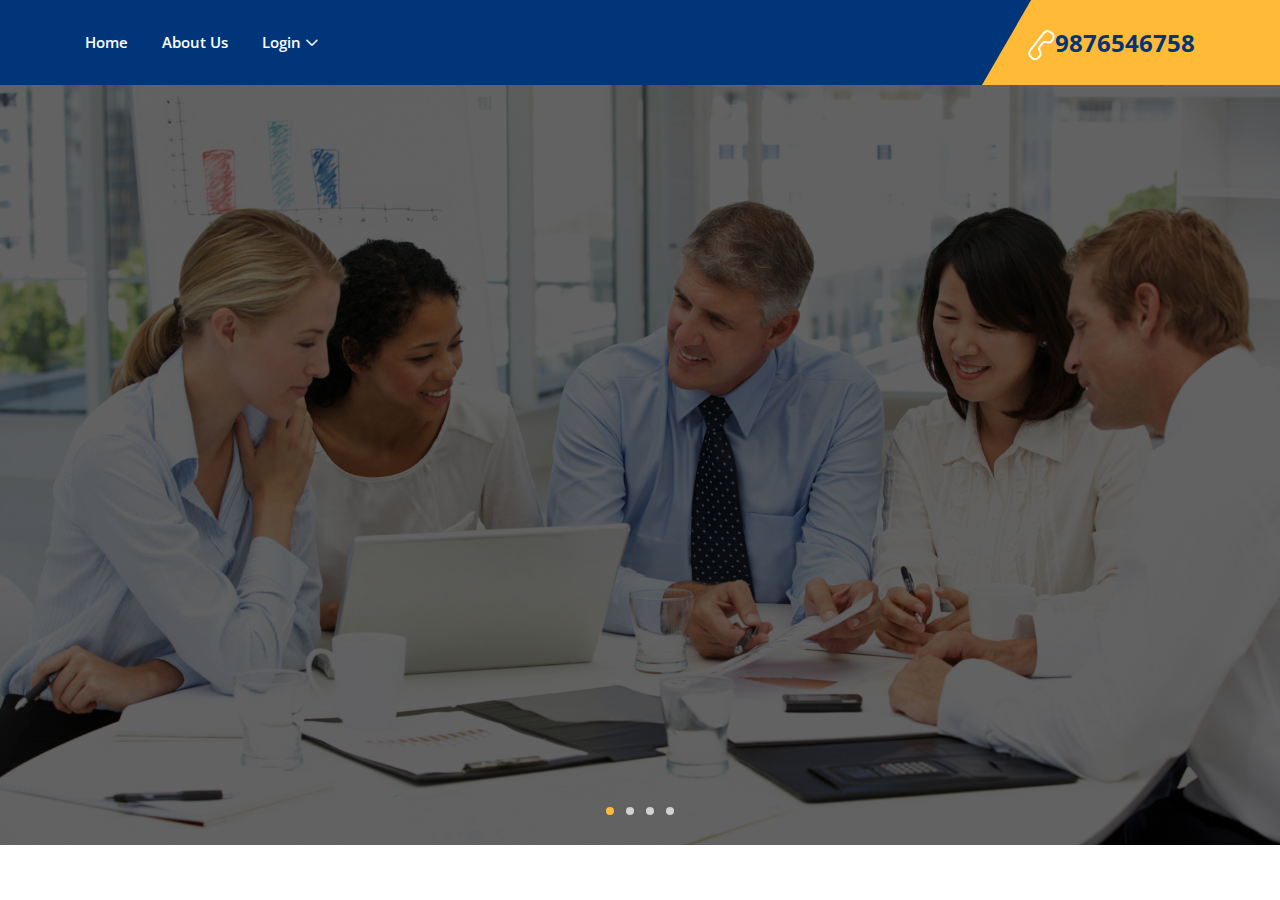
<file: index.html>
<!DOCTYPE html>
<html lang="en">

<head>
    <meta charset="UTF-8">
    <meta name="description" content="">
    <meta http-equiv="X-UA-Compatible" content="IE=edge">
    <meta name="viewport" content="width=device-width, initial-scale=1, shrink-to-fit=no">
    <!-- The above 4 meta tags *must* come first in the head; any other head content must come *after* these tags -->

    <!-- Title -->
    <title>About Our Committee </title>

    <!-- Favicon -->
    <link rel="icon" href="img/core-img/favicon.ico">

    <!-- Stylesheet -->
    <link rel="stylesheet" href="style.css">

</head>

<body>
    <!-- Preloader -->
    

    <!-- ##### Header Area Start ##### -->
    <header class="header-area">
        <!-- Top Header Area -->
        

        <!-- Navbar Area -->
        <div class="credit-main-menu" id="sticker">
            <div class="classy-nav-container breakpoint-off">
                <div class="container">
                    <!-- Menu -->
                    <nav class="classy-navbar justify-content-between" id="creditNav">

                        <!-- Navbar Toggler -->
                        <div class="classy-navbar-toggler">
                            <span class="navbarToggler"><span></span><span></span><span></span></span>
                        </div>

                        <!-- Menu -->
                        <div class="classy-menu">

                            <!-- Close Button -->
                            <div class="classycloseIcon">
                                <div class="cross-wrap"><span class="top"></span><span class="bottom"></span></div>
                            </div>

                            <!-- Nav Start -->
                            <div class="classynav">
                                <ul>
                                    <li><a href="index.html">Home</a></li>
                                    <li><a href="about.html">About Us</a></li>
                                    <li><a href="#">Login</a>
                                        <ul class="dropdown">
                                            <li><a href="login.php">Admin Login</a></li>
                                            <li><a href="committee.php">Committee Login</a></li>
                                            <li><a href="loginCollege.php">College Login</a></li>
                                            <li><a href="public.php">Public Login</a></li>
                                            
                                            <li><a href="student.php">Student Login</a></li>
                                           
                                        </ul>
                                    </li>
                                    
                                
                                </ul>
                            </div>
                            <!-- Nav End -->
                        </div>

                        <!-- Contact -->
                            <div class="contact">
                            <a href="#"><img src="img/core-img/call2.png" alt="">9876546758</a>
                        </div>
                    </nav>
                </div>
            </div>
        </div>
    </header>
    <!-- ##### Header Area End ##### -->

    <!-- ##### Hero Area Start ##### -->
    <div class="hero-area">
        <div class="hero-slideshow owl-carousel">

            <!-- Single Slide -->
            <div class="single-slide bg-img">
                <!-- Background Image-->
         <div class="slide-bg-img bg-img bg-overlay" style="background-image: url(Committee1.jpg);"></div>
                <!-- Welcome Text -->
                <div class="container h-100">
                    <div class="row h-100 align-items-center justify-content-center">
                        <div class="col-12 col-lg-9">
                            <div class="welcome-text text-center">
                                <h6 data-animation="fadeInUp" data-delay="100ms"></h6>
                                <h2 data-animation="fadeInUp" data-delay="300ms"> <span></span> </h2>
                                <p data-animation="fadeInUp" data-delay="500ms"> </p>
                                <a href="#" data-animation="fadeInpUp" data-delay="700ms"></a>
                            </div>
                        </div>
                    </div>
                </div>
                <!-- Slide Duration Indicator -->
                <div class="slide-du-indicator"></div>
            </div>

            <!-- Single Slide -->
            <div class="single-slide bg-img">
                <!-- Background Image-->
                <div class="slide-bg-img bg-img bg-overlay" style="background-image: url(Committee2.jpg);"></div>
                <!-- Welcome Text -->
                
                <!-- Slide Duration Indicator -->
                <div class="slide-du-indicator"></div>
            </div>

            <!-- Single Slide -->
            <div class="single-slide bg-img">
                <!-- Background Image-->
                <div class="slide-bg-img bg-img bg-overlay" style="background-image: url(Committee2.jpg);"></div>
                <!-- Welcome Text -->
                <div class="container h-100">
                    <div class="row h-100 align-items-center justify-content-center">
                        <div class="col-12 col-lg-9">
                            <div class="welcome-text text-center">
                                <h6 data-animation="fadeInUp" data-delay="100ms"></h6>
                                <h2 data-animation="fadeInUp" data-delay="300ms"><span></span> </h2>
                                <p data-animation="fadeInUp" data-delay="500ms"> </p>
                                <a href="#" data-animation="fadeInUp" data-delay="700ms">Discover</a>
                            </div>
                        </div>
                    </div>
                </div>
                <!-- Slide Duration Indicator -->
                <div class="slide-du-indicator"></div>
            </div>

            <!-- Single Slide -->
            <div class="single-slide bg-img">
                <!-- Background Image-->
                <div class="slide-bg-img bg-img bg-overlay" style="background-image: url(img/bg-img/5.jpg);"></div>
                <!-- Welcome Text -->
                <div class="container h-100">
                    <div class="row h-100 align-items-center justify-content-center">
                        <div class="col-12 col-lg-9">
                            <div class="welcome-text text-center">
                                <h6 data-animation="fadeInDown" data-delay="100ms"></h6>
                                <h2 data-animation="fadeInDown" data-delay="300ms"><span></span> </h2>
                                <p data-animation="fadeInDown" data-delay="500ms"></p>
                                <a href="#" data-animation="fadeInDown" data-delay="700ms"></a>
                            </div>
                        </div>
                    </div>
                </div>
                <!-- Slide Duration Indicator -->
                <div class="slide-du-indicator"></div>
            </div>

        </div>
    </div>
    <!-- ##### Hero Area End ##### -->

    <!-- ##### Features Area Start ###### -->
    
    <!-- ##### Features Area End ###### -->

    <!-- ##### Call To Action Start ###### -->
    
   
    
       

    <!-- ##### All Javascript Script ##### -->
    <!-- jQuery-2.2.4 js -->
    <script src="js/jquery/jquery-2.2.4.min.js"></script>
    <!-- Popper js -->
    <script src="js/bootstrap/popper.min.js"></script>
    <!-- Bootstrap js -->
    <script src="js/bootstrap/bootstrap.min.js"></script>
    <!-- All Plugins js -->
    <script src="js/plugins/plugins.js"></script>
    <!-- Active js -->
    <script src="js/active.js"></script>
</body>

</html>
</file>
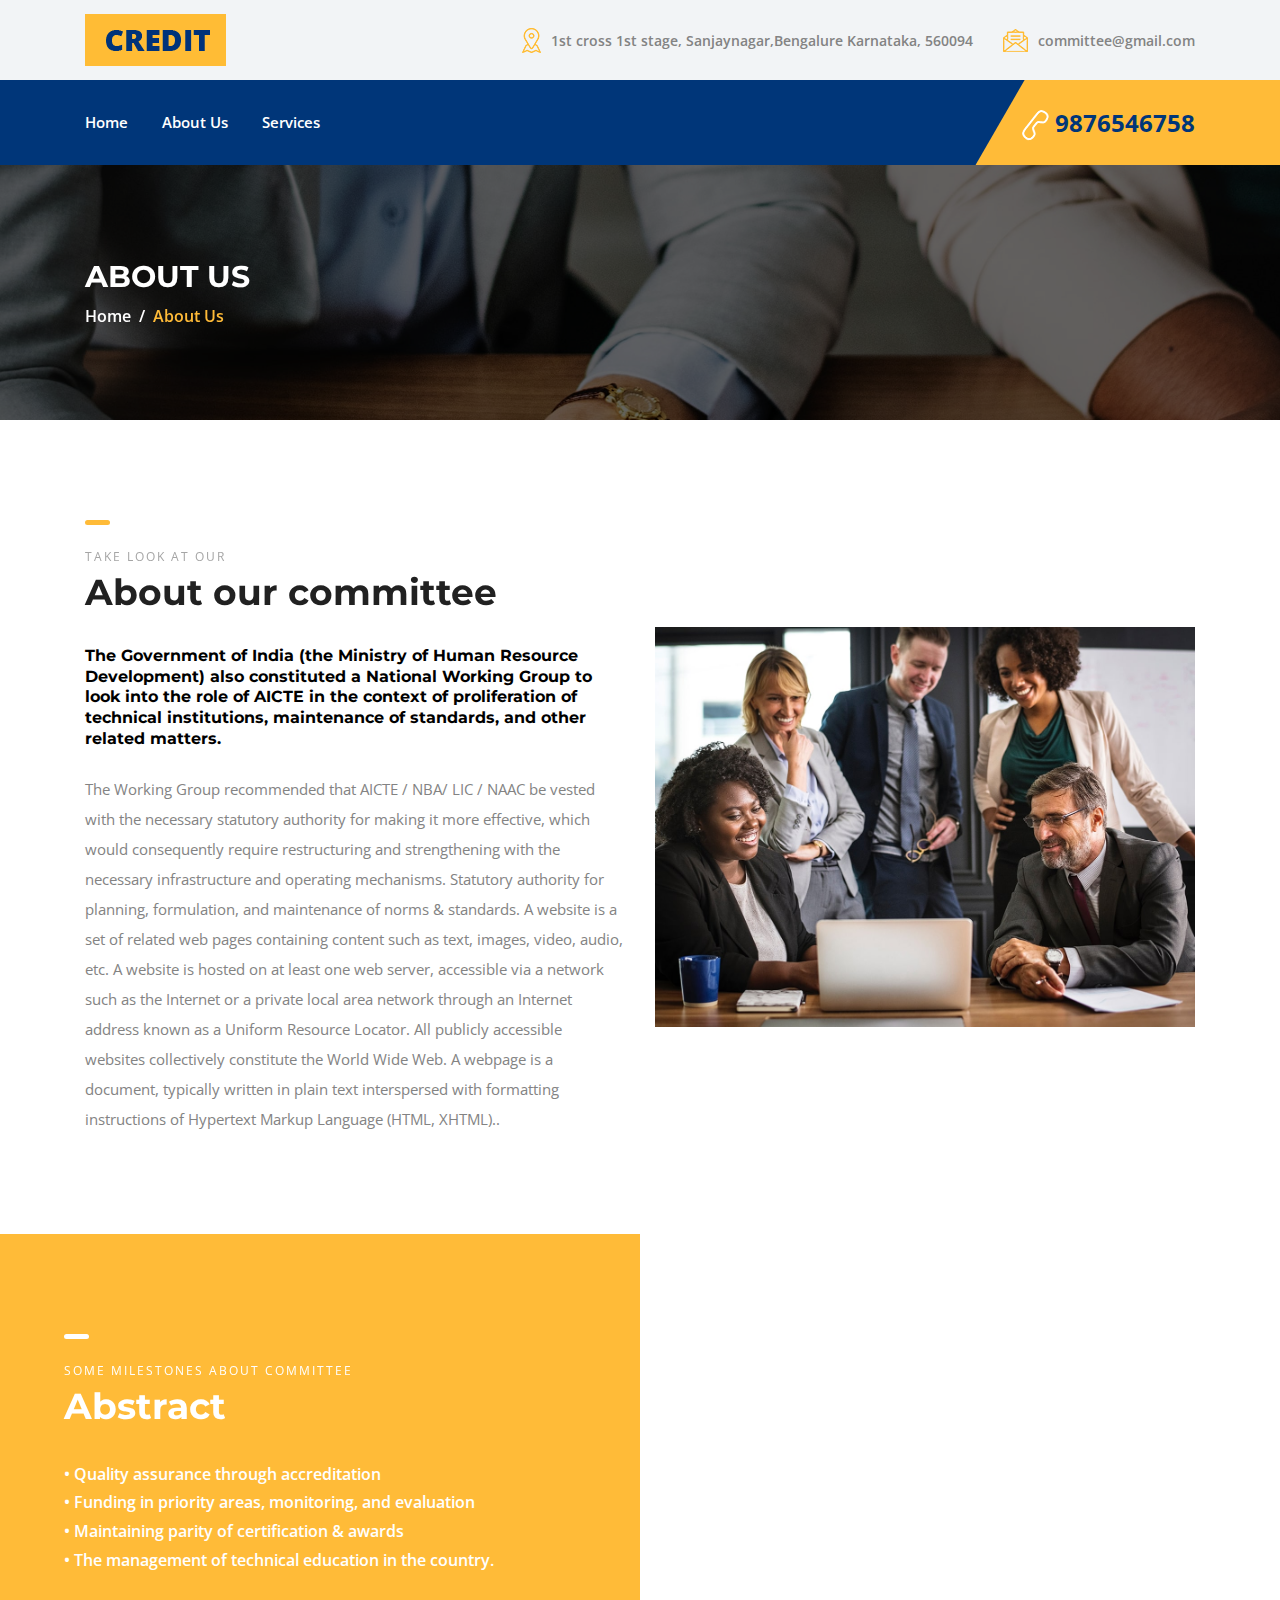
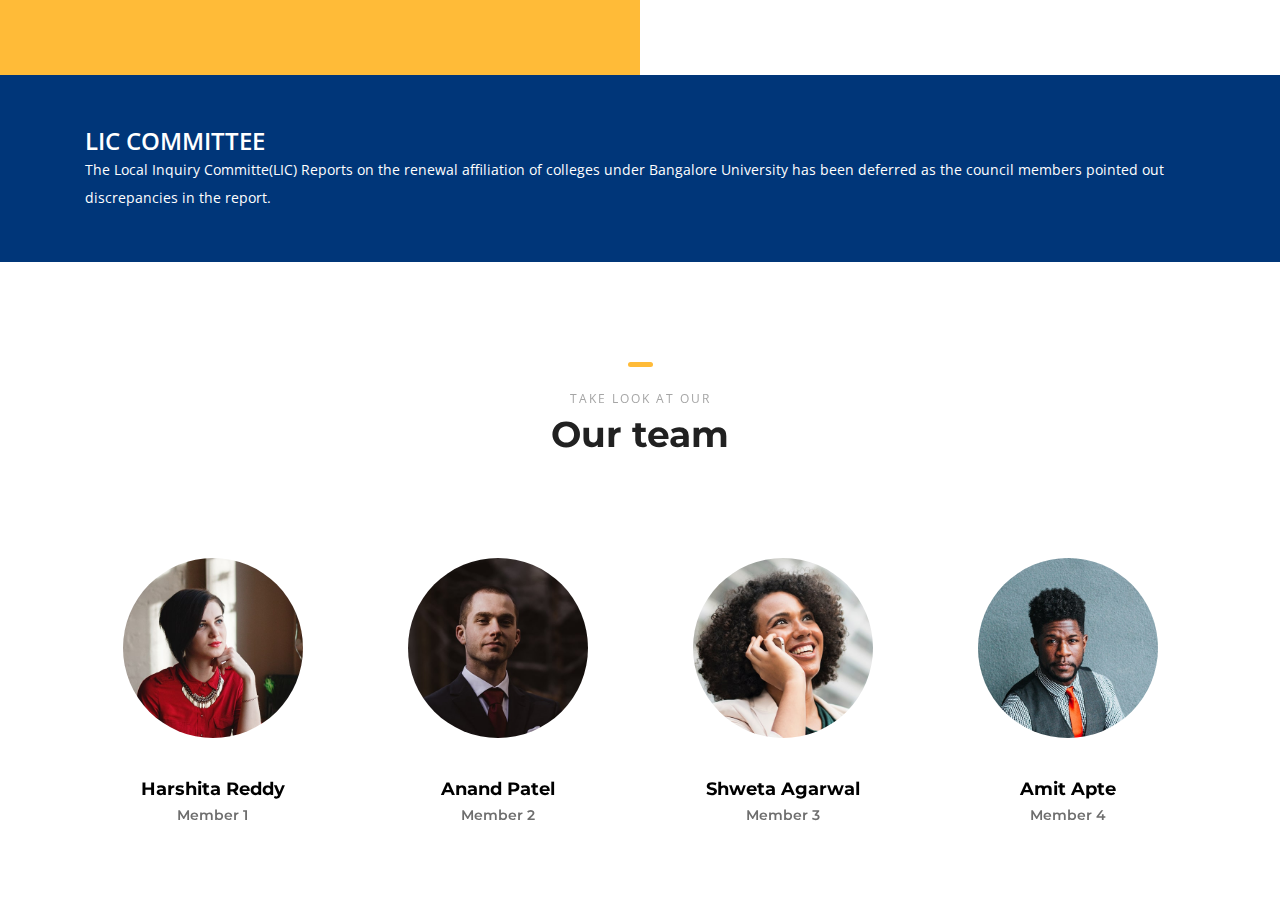
<file: about.html>
<!DOCTYPE html>
<html lang="en">

<head>
    <meta charset="UTF-8">
    <meta name="description" content="">
    <meta http-equiv="X-UA-Compatible" content="IE=edge">
    <meta name="viewport" content="width=device-width, initial-scale=1, shrink-to-fit=no">
    <!-- The above 4 meta tags *must* come first in the head; any other head content must come *after* these tags -->

    <!-- Title -->
    <title>About our committee </title>

    <!-- Favicon -->
    <link rel="icon" href="img/core-img/favicon.ico">

    <!-- Stylesheet -->
    <link rel="stylesheet" href="style.css">

</head>

<body>
    <!-- Preloader -->
    <div class="preloader d-flex align-items-center justify-content-center">
        <div class="lds-ellipsis">
            <div></div>
            <div></div>
            <div></div>
            <div></div>
        </div>
    </div>

    <!-- ##### Header Area Start ##### -->
    <header class="header-area">
        <!-- Top Header Area -->
        <div class="top-header-area">
            <div class="container h-100">
                <div class="row h-100 align-items-center">
                    <div class="col-12 d-flex justify-content-between">
                        <!-- Logo Area -->
                        <div class="logo">
                            <a href="index.html"><img src="img/core-img/logo.png" alt=""></a>
                        </div>

                        <!-- Top Contact Info -->
                        <div class="top-contact-info d-flex align-items-center">
                            <a href="#" data-toggle="tooltip" data-placement="bottom" title="1st cross 1st stage, Sanjaynagar,Bengalure Karnataka, 560094"><img src="img/core-img/placeholder.png" alt=""> <span> 1st cross 1st stage, Sanjaynagar,Bengalure Karnataka, 560094 </span></a>
                            <a href="#" data-toggle="tooltip" data-placement="bottom" title="committee@gmail.com"><img src="img/core-img/message.png" alt=""> <span>committee@gmail.com</span></a>
                        </div>
                    </div>
                </div>
            </div>
        </div>

        <!-- Navbar Area -->
        <div class="credit-main-menu" id="sticker">
            <div class="classy-nav-container breakpoint-off">
                <div class="container">
                    <!-- Menu -->
                    <nav class="classy-navbar justify-content-between" id="creditNav">

                        <!-- Navbar Toggler -->
                        <div class="classy-navbar-toggler">
                            <span class="navbarToggler"><span></span><span></span><span></span></span>
                        </div>

                        <!-- Menu -->
                        <div class="classy-menu">

                            <!-- Close Button -->
                            <div class="classycloseIcon">
                                <div class="cross-wrap"><span class="top"></span><span class="bottom"></span></div>
                            </div>

                            <!-- Nav Start -->
                            <div class="classynav">
                                <ul>
                                    <li><a href="index.html">Home</a></li>
                                    <li><a href="about.html">About Us</a></li>
                                    <li><a href="services.html">Services</a></li> 
                                </ul>
                            </div>
                            <!-- Nav End -->
                        </div>

                        <!-- Contact -->
                        <div class="contact">
                            <a href="#"><img src="img/core-img/call2.png" alt=""> 9876546758</a>
                        </div>
                    </nav>
                </div>
            </div>
        </div>
    </header>
    <!-- ##### Header Area End ##### -->

    <!-- ##### Breadcrumb Area Start ##### -->
    <section class="breadcrumb-area bg-img bg-overlay jarallax" style="background-image: url(img/bg-img/13.jpg);">
        <div class="container h-100">
            <div class="row h-100 align-items-center">
                <div class="col-12">
                    <div class="breadcrumb-content">
                        <h2>About us</h2>
                        <nav aria-label="breadcrumb">
                            <ol class="breadcrumb">
                                <li class="breadcrumb-item"><a href="#">Home</a></li>
                                <li class="breadcrumb-item active" aria-current="page">About Us</li>
                            </ol>
                        </nav>
                    </div>
                </div>
            </div>
        </div>
    </section>
    <!-- ##### Breadcrumb Area End ##### -->

    <!-- ##### About Area Start ###### -->
    <section class="about-area section-padding-100-0">
        <div class="container">
            <div class="row align-items-center">
                <div class="col-12 col-md-6">
                    <div class="about-content mb-100">
                        <!-- Section Heading -->
                        <div class="section-heading">
                            <div class="line"></div>
                            <p>Take look at our</p>
                            <h2>About our committee</h2>
                        </div>
                        <h6 class="mb-4">The Government of India (the Ministry of Human Resource Development) also constituted a National Working Group to look into the role of AICTE in the context of proliferation of technical institutions, maintenance of standards, and other related matters. </h6>
                        
                        <p class="mb-0">The Working Group recommended that AICTE / NBA/ LIC / NAAC be vested with the necessary statutory authority for making it more effective, which would consequently require restructuring and strengthening with the necessary infrastructure and operating mechanisms. Statutory authority for planning, formulation, and maintenance of norms & standards.  A website is a set of related web pages containing content such as text, images, video, audio, etc. A website is hosted on at least one web server, accessible via a network such as the Internet or a private local area network through an Internet address known as a Uniform Resource Locator. All publicly accessible websites collectively constitute the World Wide Web. A webpage is a document, typically written in plain text interspersed with formatting instructions of Hypertext Markup Language (HTML, XHTML)..</p>
                        
                    </div>
                </div>
                <div class="col-12 col-md-6">
                    <div class="about-thumbnail mb-100">
                        <img src="img/bg-img/14.jpg" alt="">
                    </div>
                </div>
            </div>
        </div>
    </section>
    <!-- ##### About Area End ###### -->

    <!-- ##### Call To Action Start ###### -->
    <section class="cta-area d-flex flex-wrap">
        <!-- Cta Content -->
        <div class="cta-content">
            <!-- Section Heading -->
            <div class="section-heading white">
                <div class="line"></div>
                <p>Some Milestones About Committee</p>
                <h2>Abstract </h2>
            </div>
            <h6 class="mb-0">• Quality assurance through accreditation<br/> 
            • Funding in priority areas, monitoring, and evaluation <br/>
            • Maintaining parity of certification & awards <br/>
            • The management of technical education in the country.
</h6>

        <!-- Cta
            
             Thumbnail -->
        <div class="cta-thumbnail bg-img jarallax" style="background-image: url(img/bg-img/19.jpg);"></div>
    </section>
    <!-- ##### Call To Action End ###### -->

    <!-- ##### Call To Action Start ###### -->
    <section class="cta-2-area">
        <div class="container">
            <div class="row">
                <div class="col-12">
                    <!-- Cta Content -->
                    <div class="cta-content d-flex flex-wrap align-items-center justify-content-between">
                        <div class="cta-text">
                            <h4>LIC COMMITTEE</h4>
                            <p>The Local Inquiry Committe(LIC) Reports on the renewal affiliation of colleges under Bangalore University has been deferred as the council members pointed out discrepancies in the report.  </p>
                        </div>
                        
                    </div>
                </div>
            </div>
        </div>
    </section>
    <!-- ##### Call To Action End ###### -->

    <!-- ##### Team Member Area Start ##### -->
    <section class="team-area section-padding-100-0">
        <div class="container">
            <div class="row">
                <div class="col-12">
                    <!-- Section Heading -->
                    <div class="section-heading text-center mb-100">
                        <div class="line"></div>
                        <p>Take look at our</p>
                        <h2>Our team</h2>
                    </div>
                </div>
            </div>

            <div class="row">

                <!-- Single Team Member Area -->
                <div class="col-12 col-sm-6 col-lg-3">
                    <div class="single-team-member-area mb-100">
                        <div class="team-thumb">
                            <img src="img/bg-img/15.jpg" alt="">
                            <!-- View More -->
                            <div class="view-more">
                                
                            </div>
                        </div>
                        <div class="team-info">
                            <h5>Harshita Reddy</h5>
                            <h6>Member 1</h6>
                        </div>
                    </div>
                </div>

                <!-- Single Team Member Area -->
                <div class="col-12 col-sm-6 col-lg-3">
                    <div class="single-team-member-area mb-100">
                        <div class="team-thumb">
                            <img src="img/bg-img/16.jpg" alt="">
                            <!-- View More -->
                            <div class="view-more">
                                
                            </div>
                        </div>
                        <div class="team-info">
                            <h5>Anand Patel</h5>
                            <h6>Member 2</h6>
                        </div>
                    </div>
                </div>

                <!-- Single Team Member Area -->
                <div class="col-12 col-sm-6 col-lg-3">
                    <div class="single-team-member-area mb-100">
                        <div class="team-thumb">
                            <img src="img/bg-img/17.jpg" alt="">
                            <!-- View More -->
                            <div class="view-more">
                               
                            </div>
                        </div>
                        <div class="team-info">
                            <h5>Shweta Agarwal</h5>
                            <h6>Member 3</h6>
                        </div>
                    </div>
                </div>

                <!-- Single Team Member Area -->
                <div class="col-12 col-sm-6 col-lg-3">
                    <div class="single-team-member-area mb-100">
                        <div class="team-thumb">
                            <img src="img/bg-img/18.jpg" alt="">
                            <!-- View More -->
                            <div class="view-more">
                                
                            </div>
                        </div>
                        <div class="team-info">
                            <h5>Amit Apte</h5>
                            <h6>Member 4</h6>
                        </div>
                    </div>
                </div>

            </div>
        </div>
    </section>
    <!-- ##### Team Member Area End ##### -->

   

    <!-- ##### All Javascript Script ##### -->
    <!-- jQuery-2.2.4 js -->
    <script src="js/jquery/jquery-2.2.4.min.js"></script>
    <!-- Popper js -->
    <script src="js/bootstrap/popper.min.js"></script>
    <!-- Bootstrap js -->
    <script src="js/bootstrap/bootstrap.min.js"></script>
    <!-- All Plugins js -->
    <script src="js/plugins/plugins.js"></script>
    <!-- Active js -->
    <script src="js/active.js"></script>
</body>

</html>
</file>
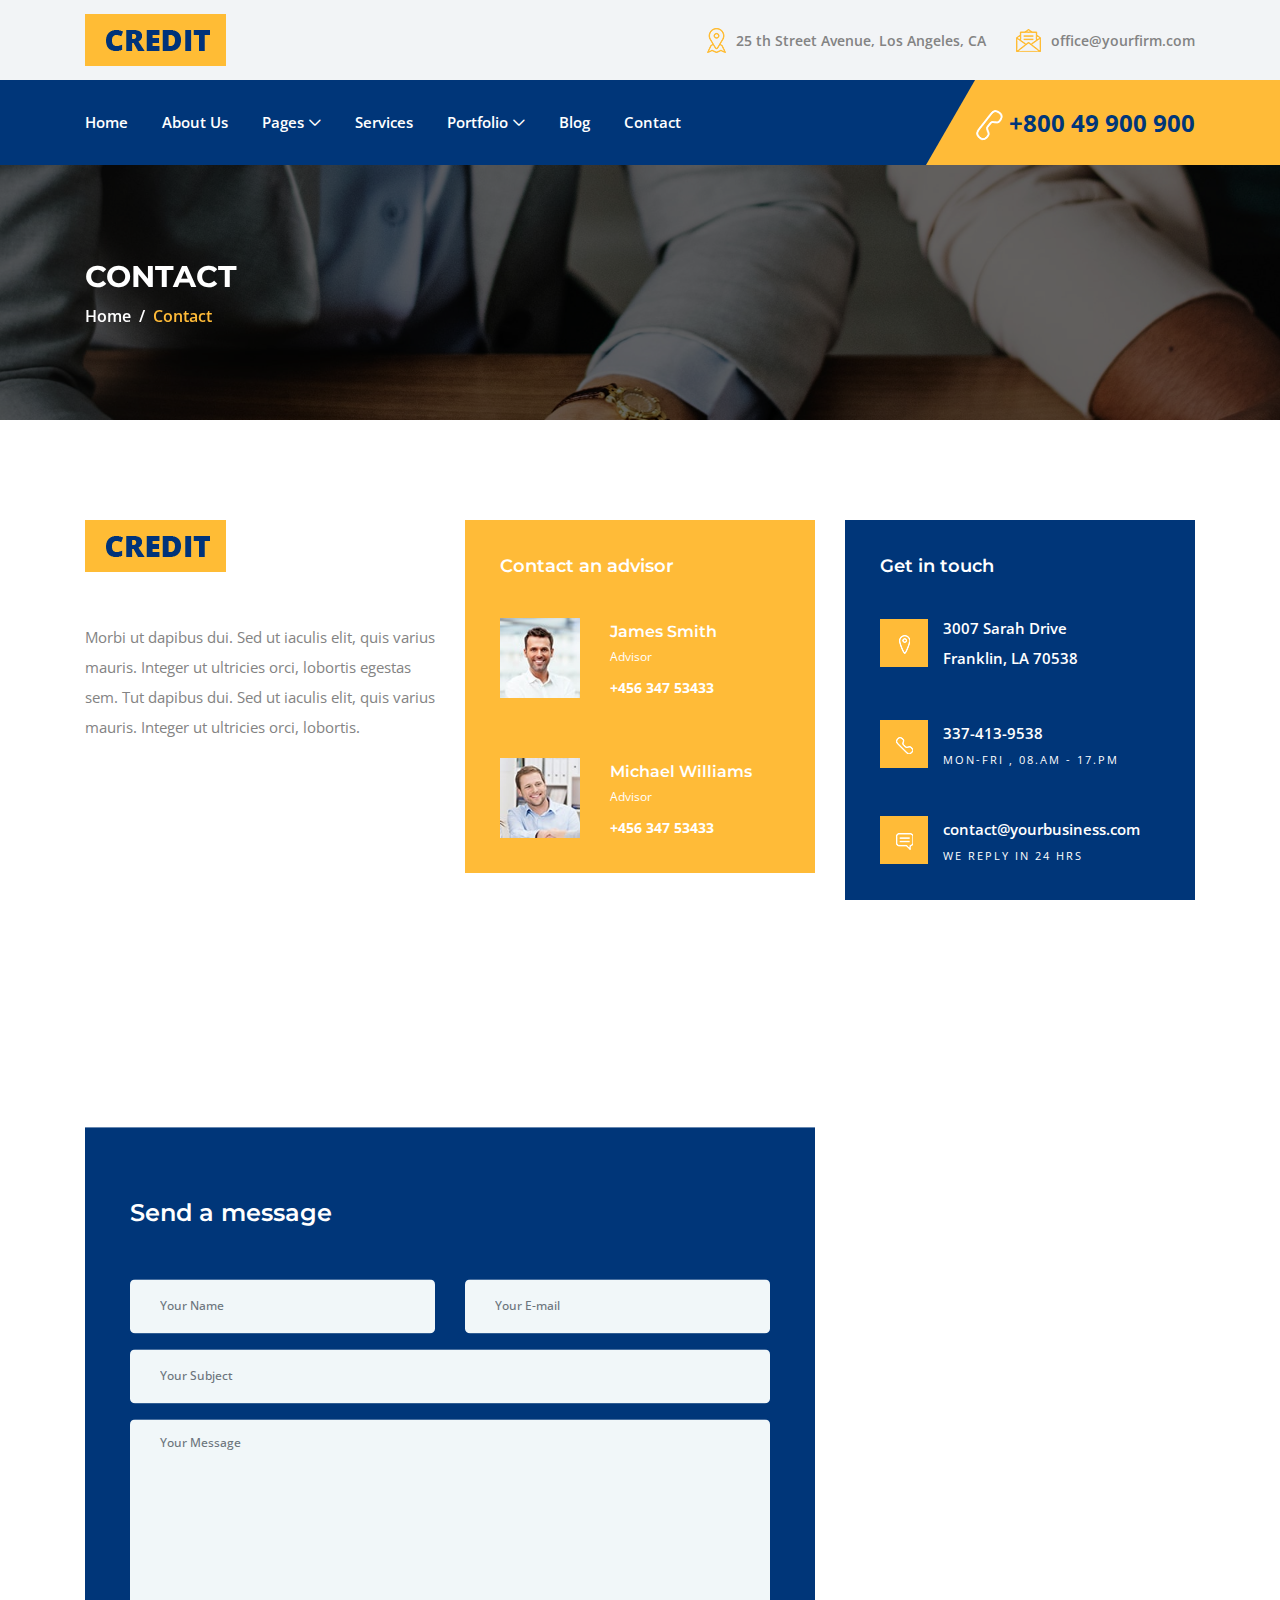
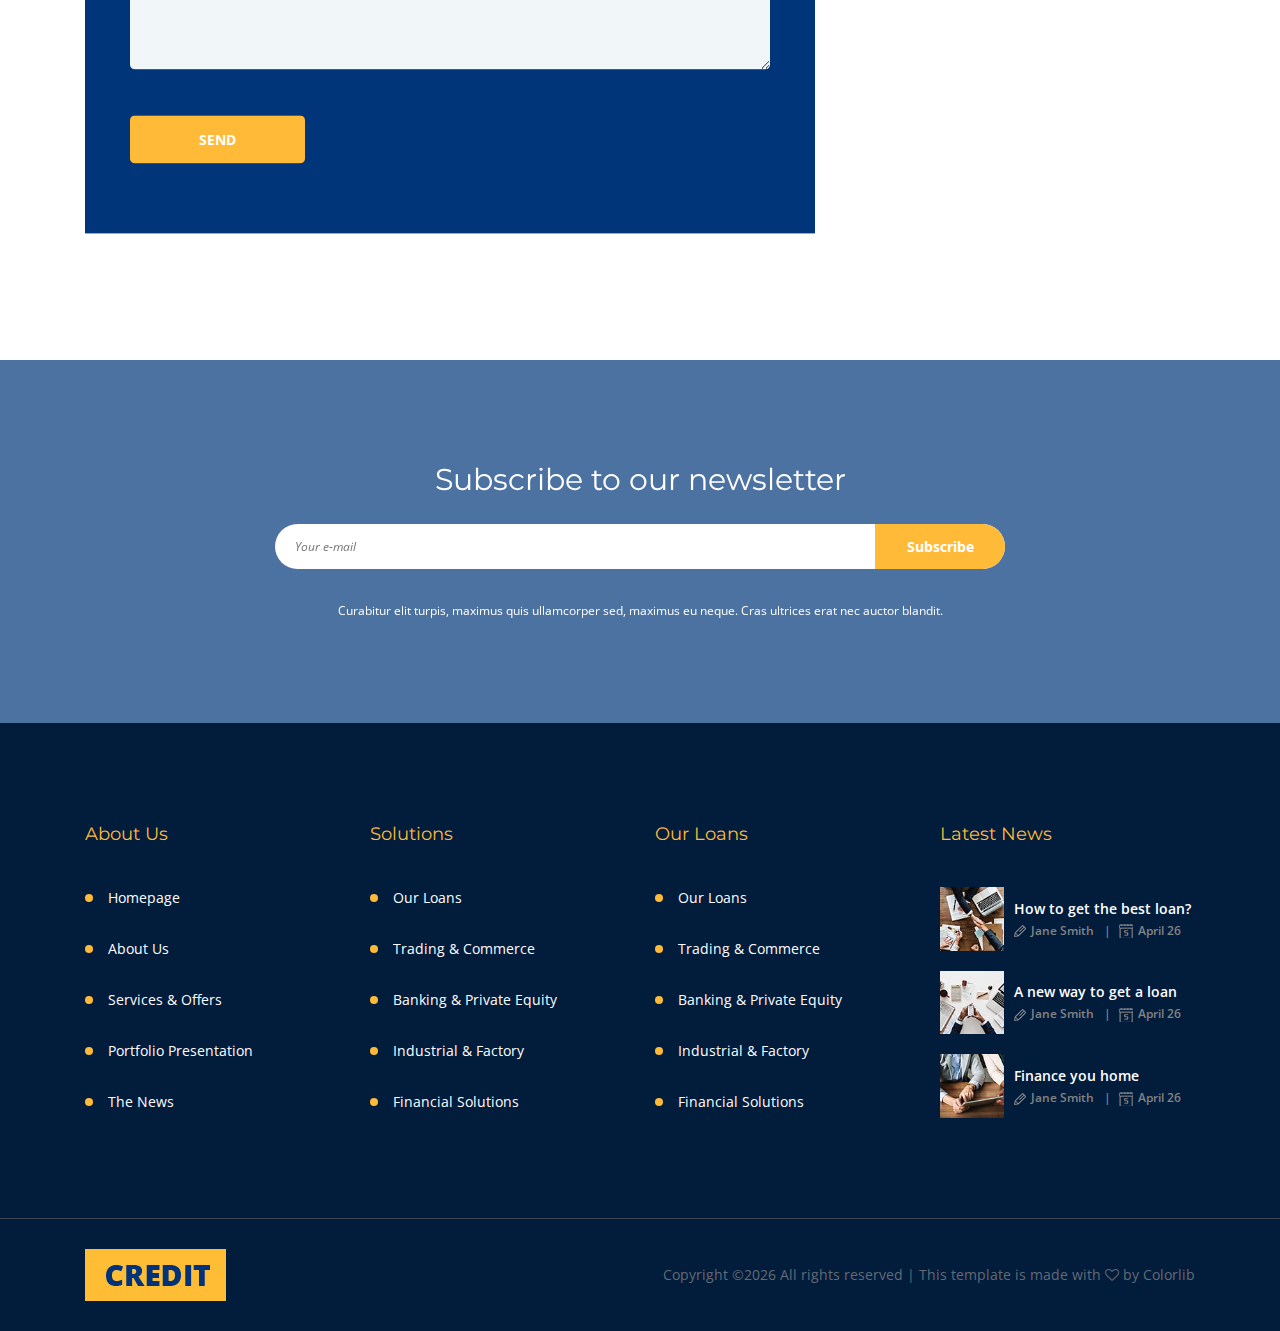
<file: contact.html>
<!DOCTYPE html>
<html lang="en">

<head>
    <meta charset="UTF-8">
    <meta name="description" content="">
    <meta http-equiv="X-UA-Compatible" content="IE=edge">
    <meta name="viewport" content="width=device-width, initial-scale=1, shrink-to-fit=no">
    <!-- The above 4 meta tags *must* come first in the head; any other head content must come *after* these tags -->

    <!-- Title -->
    <title>Credit - Loan &amp; Credit Company HTML Template</title>

    <!-- Favicon -->
    <link rel="icon" href="img/core-img/favicon.ico">

    <!-- Stylesheet -->
    <link rel="stylesheet" href="style.css">

</head>

<body>
    <!-- Preloader -->
    <div class="preloader d-flex align-items-center justify-content-center">
        <div class="lds-ellipsis">
            <div></div>
            <div></div>
            <div></div>
            <div></div>
        </div>
    </div>

    <!-- ##### Header Area Start ##### -->
    <header class="header-area">
        <!-- Top Header Area -->
        <div class="top-header-area">
            <div class="container h-100">
                <div class="row h-100 align-items-center">
                    <div class="col-12 d-flex justify-content-between">
                        <!-- Logo Area -->
                        <div class="logo">
                            <a href="index.html"><img src="img/core-img/logo.png" alt=""></a>
                        </div>

                        <!-- Top Contact Info -->
                        <div class="top-contact-info d-flex align-items-center">
                            <a href="#" data-toggle="tooltip" data-placement="bottom" title="25 th Street Avenue, Los Angeles, CA"><img src="img/core-img/placeholder.png" alt=""> <span>25 th Street Avenue, Los Angeles, CA</span></a>
                            <a href="#" data-toggle="tooltip" data-placement="bottom" title="office@yourfirm.com"><img src="img/core-img/message.png" alt=""> <span>office@yourfirm.com</span></a>
                        </div>
                    </div>
                </div>
            </div>
        </div>

        <!-- Navbar Area -->
        <div class="credit-main-menu" id="sticker">
            <div class="classy-nav-container breakpoint-off">
                <div class="container">
                    <!-- Menu -->
                    <nav class="classy-navbar justify-content-between" id="creditNav">

                        <!-- Navbar Toggler -->
                        <div class="classy-navbar-toggler">
                            <span class="navbarToggler"><span></span><span></span><span></span></span>
                        </div>

                        <!-- Menu -->
                        <div class="classy-menu">

                            <!-- Close Button -->
                            <div class="classycloseIcon">
                                <div class="cross-wrap"><span class="top"></span><span class="bottom"></span></div>
                            </div>

                            <!-- Nav Start -->
                            <div class="classynav">
                                <ul>
                                    <li><a href="index.html">Home</a></li>
                                    <li><a href="about.html">About Us</a></li>
                                    <li><a href="#">Pages</a>
                                        <ul class="dropdown">
                                            <li><a href="index.html">Home</a></li>
                                            <li><a href="about.html">About Us</a></li>
                                            <li><a href="services.html">Services</a></li>
                                            <li><a href="post.html">Post</a></li>
                                            <li><a href="single-post.html">Single Post</a></li>
                                            <li><a href="contact.html">Contact</a></li>
                                            <li><a href="elements.html">Elements</a></li>
                                        </ul>
                                    </li>
                                    <li><a href="services.html">Services</a></li>
                                    <li><a href="#">Portfolio</a>
                                        <div class="megamenu">
                                            <ul class="single-mega cn-col-4">
                                                <li><a href="#">Portfolio 1</a></li>
                                                <li><a href="#">Portfolio 2</a></li>
                                                <li><a href="#">Portfolio 3</a></li>
                                                <li><a href="#">Portfolio 4</a></li>
                                                <li><a href="#">Portfolio 5</a></li>
                                                <li><a href="#">Portfolio 6</a></li>
                                                <li><a href="#">Portfolio 7</a></li>
                                            </ul>
                                            <ul class="single-mega cn-col-4">
                                                <li><a href="#">Portfolio 8</a></li>
                                                <li><a href="#">Portfolio 9</a></li>
                                                <li><a href="#">Portfolio 10</a></li>
                                                <li><a href="#">Portfolio 11</a></li>
                                                <li><a href="#">Portfolio 12</a></li>
                                                <li><a href="#">Portfolio 13</a></li>
                                                <li><a href="#">Portfolio 14</a></li>
                                            </ul>
                                            <ul class="single-mega cn-col-4">
                                                <li><a href="#">Portfolio 15</a></li>
                                                <li><a href="#">Portfolio 16</a></li>
                                                <li><a href="#">Portfolio 17</a></li>
                                                <li><a href="#">Portfolio 18</a></li>
                                                <li><a href="#">Portfolio 19</a></li>
                                                <li><a href="#">Portfolio 20</a></li>
                                                <li><a href="#">Portfolio 21</a></li>
                                            </ul>
                                            <ul class="single-mega cn-col-4">
                                                <li><a href="#">Portfolio 22</a></li>
                                                <li><a href="#">Portfolio 23</a></li>
                                                <li><a href="#">Portfolio 24</a></li>
                                                <li><a href="#">Portfolio 25</a></li>
                                                <li><a href="#">Portfolio 26</a></li>
                                                <li><a href="#">Portfolio 27</a></li>
                                                <li><a href="#">Portfolio 28</a></li>
                                            </ul>
                                        </div>
                                    </li>
                                    <li><a href="post.html">Blog</a></li>
                                    <li><a href="contact.html">Contact</a></li>
                                </ul>
                            </div>
                            <!-- Nav End -->
                        </div>

                        <!-- Contact -->
                        <div class="contact">
                            <a href="#"><img src="img/core-img/call2.png" alt=""> +800 49 900 900</a>
                        </div>
                    </nav>
                </div>
            </div>
        </div>
    </header>
    <!-- ##### Header Area End ##### -->

    <!-- ##### Breadcrumb Area Start ##### -->
    <section class="breadcrumb-area bg-img bg-overlay jarallax" style="background-image: url(img/bg-img/13.jpg);">
        <div class="container h-100">
            <div class="row h-100 align-items-center">
                <div class="col-12">
                    <div class="breadcrumb-content">
                        <h2>Contact</h2>
                        <nav aria-label="breadcrumb">
                            <ol class="breadcrumb">
                                <li class="breadcrumb-item"><a href="#">Home</a></li>
                                <li class="breadcrumb-item active" aria-current="page">Contact</li>
                            </ol>
                        </nav>
                    </div>
                </div>
            </div>
        </div>
    </section>
    <!-- ##### Breadcrumb Area End ##### -->

    <!-- ##### Contact Area Start ##### -->
    <section class="contact-area section-padding-100-0">
        <div class="container">
            <div class="row">
                <!-- Single Contact Area -->
                <div class="col-12 col-lg-4">
                    <div class="single-contact-area mb-100">
                        <!-- Logo -->
                        <a href="#" class="d-block mb-50"><img src="img/core-img/logo.png" alt=""></a>
                        <p>Morbi ut dapibus dui. Sed ut iaculis elit, quis varius mauris. Integer ut ultricies orci, lobortis egestas sem. Tut dapibus dui. Sed ut iaculis elit, quis varius mauris. Integer ut ultricies orci, lobortis.</p>
                    </div>
                </div>

                <!-- Single Contact Area -->
                <div class="col-12 col-lg-4">
                    <div class="single-contact-area mb-100">
                        <div class="contact-advisor">
                            <h5>Contact an advisor</h5>
                            <!-- Single Advisor -->
                            <div class="single-advisor d-flex align-items-center">
                                <div class="advisor-img">
                                    <img src="img/bg-img/25.jpg" alt="">
                                </div>
                                <div class="advisor-info">
                                    <h6>James Smith</h6>
                                    <span>Advisor</span>
                                    <p>+456 347 53433</p>
                                </div>
                            </div>
                            <!-- Single Advisor -->
                            <div class="single-advisor d-flex align-items-center">
                                <div class="advisor-img">
                                    <img src="img/bg-img/26.jpg" alt="">
                                </div>
                                <div class="advisor-info">
                                    <h6>Michael Williams</h6>
                                    <span>Advisor</span>
                                    <p>+456 347 53433</p>
                                </div>
                            </div>
                        </div>
                    </div>
                </div>

                <!-- Single Contact Area -->
                <div class="col-12 col-lg-4">
                    <div class="single-contact-area mb-100">
                        <div class="contact--area contact-page">
                            <!-- Contact Content -->
                            <div class="contact-content">
                                <h5>Get in touch</h5>

                                <!-- Single Contact Content -->
                                <div class="single-contact-content d-flex align-items-center">
                                    <div class="icon">
                                        <img src="img/core-img/location.png" alt="">
                                    </div>
                                    <div class="text">
                                        <p>3007 Sarah Drive <br> Franklin, LA 70538</p>
                                    </div>
                                </div>
                                <!-- Single Contact Content -->
                                <div class="single-contact-content d-flex align-items-center">
                                    <div class="icon">
                                        <img src="img/core-img/call.png" alt="">
                                    </div>
                                    <div class="text">
                                        <p>337-413-9538</p>
                                        <span>mon-fri , 08.am - 17.pm</span>
                                    </div>
                                </div>
                                <!-- Single Contact Content -->
                                <div class="single-contact-content d-flex align-items-center">
                                    <div class="icon">
                                        <img src="img/core-img/message2.png" alt="">
                                    </div>
                                    <div class="text">
                                        <p>contact@yourbusiness.com</p>
                                        <span>we reply in 24 hrs</span>
                                    </div>
                                </div>
                            </div>
                        </div>
                    </div>
                </div>
            </div>
        </div>


        <!-- ##### Google Maps ##### -->
        <div class="map-area">
            <iframe src="https://www.google.com/maps/embed?pb=!1m18!1m12!1m3!1d22236.40558254599!2d-118.25292394686001!3d34.057682914027104!2m3!1f0!2f0!3f0!3m2!1i1024!2i768!4f13.1!3m3!1m2!1s0x80c2c75ddc27da13%3A0xe22fdf6f254608f4!2z4Kay4Ka4IOCmj-CmnuCnjeCmnOCnh-CmsuCnh-CmuCwg4KaV4KeN4Kav4Ka-4Kay4Ka_4Kar4KeL4Kaw4KeN4Kao4Ka_4Kav4Ka84Ka-LCDgpq7gpr7gprDgp43gppXgpr_gpqgg4Kav4KeB4KaV4KeN4Kak4Kaw4Ka-4Ka34KeN4Kaf4KeN4Kaw!5e0!3m2!1sbn!2sbd!4v1532328708137" allowfullscreen></iframe>
            <!-- Contact Area -->
            <div class="contact---area">
                <div class="container">
                    <div class="row">
                        <div class="col-12 col-lg-8">
                            <!-- Contact Area -->
                            <div class="contact-form-area contact-page">
                                <h4 class="mb-50">Send a message</h4>

                                <form action="#" method="post">
                                    <div class="row">
                                        <div class="col-lg-6">
                                            <div class="form-group">
                                                <input type="text" class="form-control" id="name" placeholder="Your Name">
                                            </div>
                                        </div>
                                        <div class="col-lg-6">
                                            <div class="form-group">
                                                <input type="email" class="form-control" id="email" placeholder="Your E-mail">
                                            </div>
                                        </div>
                                        <div class="col-12">
                                            <div class="form-group">
                                                <input type="text" class="form-control" id="subject" placeholder="Your Subject">
                                            </div>
                                        </div>
                                        <div class="col-12">
                                            <div class="form-group">
                                                <textarea name="message" class="form-control" id="message" cols="30" rows="10" placeholder="Your Message"></textarea>
                                            </div>
                                        </div>
                                        <div class="col-12">
                                            <button class="btn credit-btn mt-30" type="submit">Send</button>
                                        </div>
                                    </div>
                                </form>
                            </div>
                        </div>
                    </div>
                </div>
            </div>
        </div>
    </section>
    <!-- ##### Contact Area End ##### -->

    <!-- ##### Newsletter Area Start ###### -->
    <section class="newsletter-area section-padding-100 bg-img jarallax" style="background-image: url(img/bg-img/6.jpg);">
        <div class="container">
            <div class="row justify-content-center">
                <div class="col-12 col-sm-10 col-lg-8">
                    <div class="nl-content text-center">
                        <h2>Subscribe to our newsletter</h2>
                        <form action="#" method="post">
                            <input type="email" name="nl-email" id="nlemail" placeholder="Your e-mail">
                            <button type="submit">Subscribe</button>
                        </form>
                        <p>Curabitur elit turpis, maximus quis ullamcorper sed, maximus eu neque. Cras ultrices erat nec auctor blandit.</p>
                    </div>
                </div>
            </div>
        </div>
    </section>
    <!-- ##### Newsletter Area End ###### -->

    <!-- ##### Footer Area Start ##### -->
    <footer class="footer-area section-padding-100-0">
        <div class="container">
            <div class="row">

                <!-- Single Footer Widget -->
                <div class="col-12 col-sm-6 col-lg-3">
                    <div class="single-footer-widget mb-100">
                        <h5 class="widget-title">About Us</h5>
                        <!-- Nav -->
                        <nav>
                            <ul>
                                <li><a href="#">Homepage</a></li>
                                <li><a href="#">About Us</a></li>
                                <li><a href="#">Services &amp; Offers</a></li>
                                <li><a href="#">Portfolio Presentation</a></li>
                                <li><a href="#">The News</a></li>
                            </ul>
                        </nav>
                    </div>
                </div>

                <!-- Single Footer Widget -->
                <div class="col-12 col-sm-6 col-lg-3">
                    <div class="single-footer-widget mb-100">
                        <h5 class="widget-title">Solutions</h5>
                        <!-- Nav -->
                        <nav>
                            <ul>
                                <li><a href="#">Our Loans</a></li>
                                <li><a href="#">Trading &amp; Commerce</a></li>
                                <li><a href="#">Banking &amp; Private Equity</a></li>
                                <li><a href="#">Industrial &amp; Factory</a></li>
                                <li><a href="#">Financial Solutions</a></li>
                            </ul>
                        </nav>
                    </div>
                </div>

                <!-- Single Footer Widget -->
                <div class="col-12 col-sm-6 col-lg-3">
                    <div class="single-footer-widget mb-100">
                        <h5 class="widget-title">Our Loans</h5>
                        <!-- Nav -->
                        <nav>
                            <ul>
                                <li><a href="#">Our Loans</a></li>
                                <li><a href="#">Trading &amp; Commerce</a></li>
                                <li><a href="#">Banking &amp; Private Equity</a></li>
                                <li><a href="#">Industrial &amp; Factory</a></li>
                                <li><a href="#">Financial Solutions</a></li>
                            </ul>
                        </nav>
                    </div>
                </div>

                <!-- Single Footer Widget -->
                <div class="col-12 col-sm-6 col-lg-3">
                    <div class="single-footer-widget mb-100">
                        <h5 class="widget-title">Latest News</h5>

                        <!-- Single News Area -->
                        <div class="single-latest-news-area d-flex align-items-center">
                            <div class="news-thumbnail">
                                <img src="img/bg-img/7.jpg" alt="">
                            </div>
                            <div class="news-content">
                                <a href="#">How to get the best loan?</a>
                                <div class="news-meta">
                                    <a href="#" class="post-author"><img src="img/core-img/pencil.png" alt=""> Jane Smith</a>
                                    <a href="#" class="post-date"><img src="img/core-img/calendar.png" alt=""> April 26</a>
                                </div>
                            </div>
                        </div>

                        <!-- Single News Area -->
                        <div class="single-latest-news-area d-flex align-items-center">
                            <div class="news-thumbnail">
                                <img src="img/bg-img/8.jpg" alt="">
                            </div>
                            <div class="news-content">
                                <a href="#">A new way to get a loan</a>
                                <div class="news-meta">
                                    <a href="#" class="post-author"><img src="img/core-img/pencil.png" alt=""> Jane Smith</a>
                                    <a href="#" class="post-date"><img src="img/core-img/calendar.png" alt=""> April 26</a>
                                </div>
                            </div>
                        </div>

                        <!-- Single News Area -->
                        <div class="single-latest-news-area d-flex align-items-center">
                            <div class="news-thumbnail">
                                <img src="img/bg-img/9.jpg" alt="">
                            </div>
                            <div class="news-content">
                                <a href="#">Finance you home</a>
                                <div class="news-meta">
                                    <a href="#" class="post-author"><img src="img/core-img/pencil.png" alt=""> Jane Smith</a>
                                    <a href="#" class="post-date"><img src="img/core-img/calendar.png" alt=""> April 26</a>
                                </div>
                            </div>
                        </div>

                    </div>
                </div>
            </div>
        </div>

        <!-- Copywrite Area -->
        <div class="copywrite-area">
            <div class="container">
                <div class="row">
                    <div class="col-12">
                        <div class="copywrite-content d-flex flex-wrap justify-content-between align-items-center">
                            <!-- Footer Logo -->
                            <a href="index.html" class="footer-logo"><img src="img/core-img/logo.png" alt=""></a>

                            <!-- Copywrite Text -->
                            <p class="copywrite-text"><a href="#"><!-- Link back to Colorlib can't be removed. Template is licensed under CC BY 3.0. -->
Copyright &copy;<script>document.write(new Date().getFullYear());</script> All rights reserved | This template is made with <i class="fa fa-heart-o" aria-hidden="true"></i> by <a href="https://colorlib.com" target="_blank">Colorlib</a>
<!-- Link back to Colorlib can't be removed. Template is licensed under CC BY 3.0. --></p>
                        </div>
                    </div>
                </div>
            </div>
        </div>
    </footer>
    <!-- ##### Footer Area Start ##### -->

    <!-- ##### All Javascript Script ##### -->
    <!-- jQuery-2.2.4 js -->
    <script src="js/jquery/jquery-2.2.4.min.js"></script>
    <!-- Popper js -->
    <script src="js/bootstrap/popper.min.js"></script>
    <!-- Bootstrap js -->
    <script src="js/bootstrap/bootstrap.min.js"></script>
    <!-- All Plugins js -->
    <script src="js/plugins/plugins.js"></script>
    <!-- Active js -->
    <script src="js/active.js"></script>
</body>

</html>
</file>
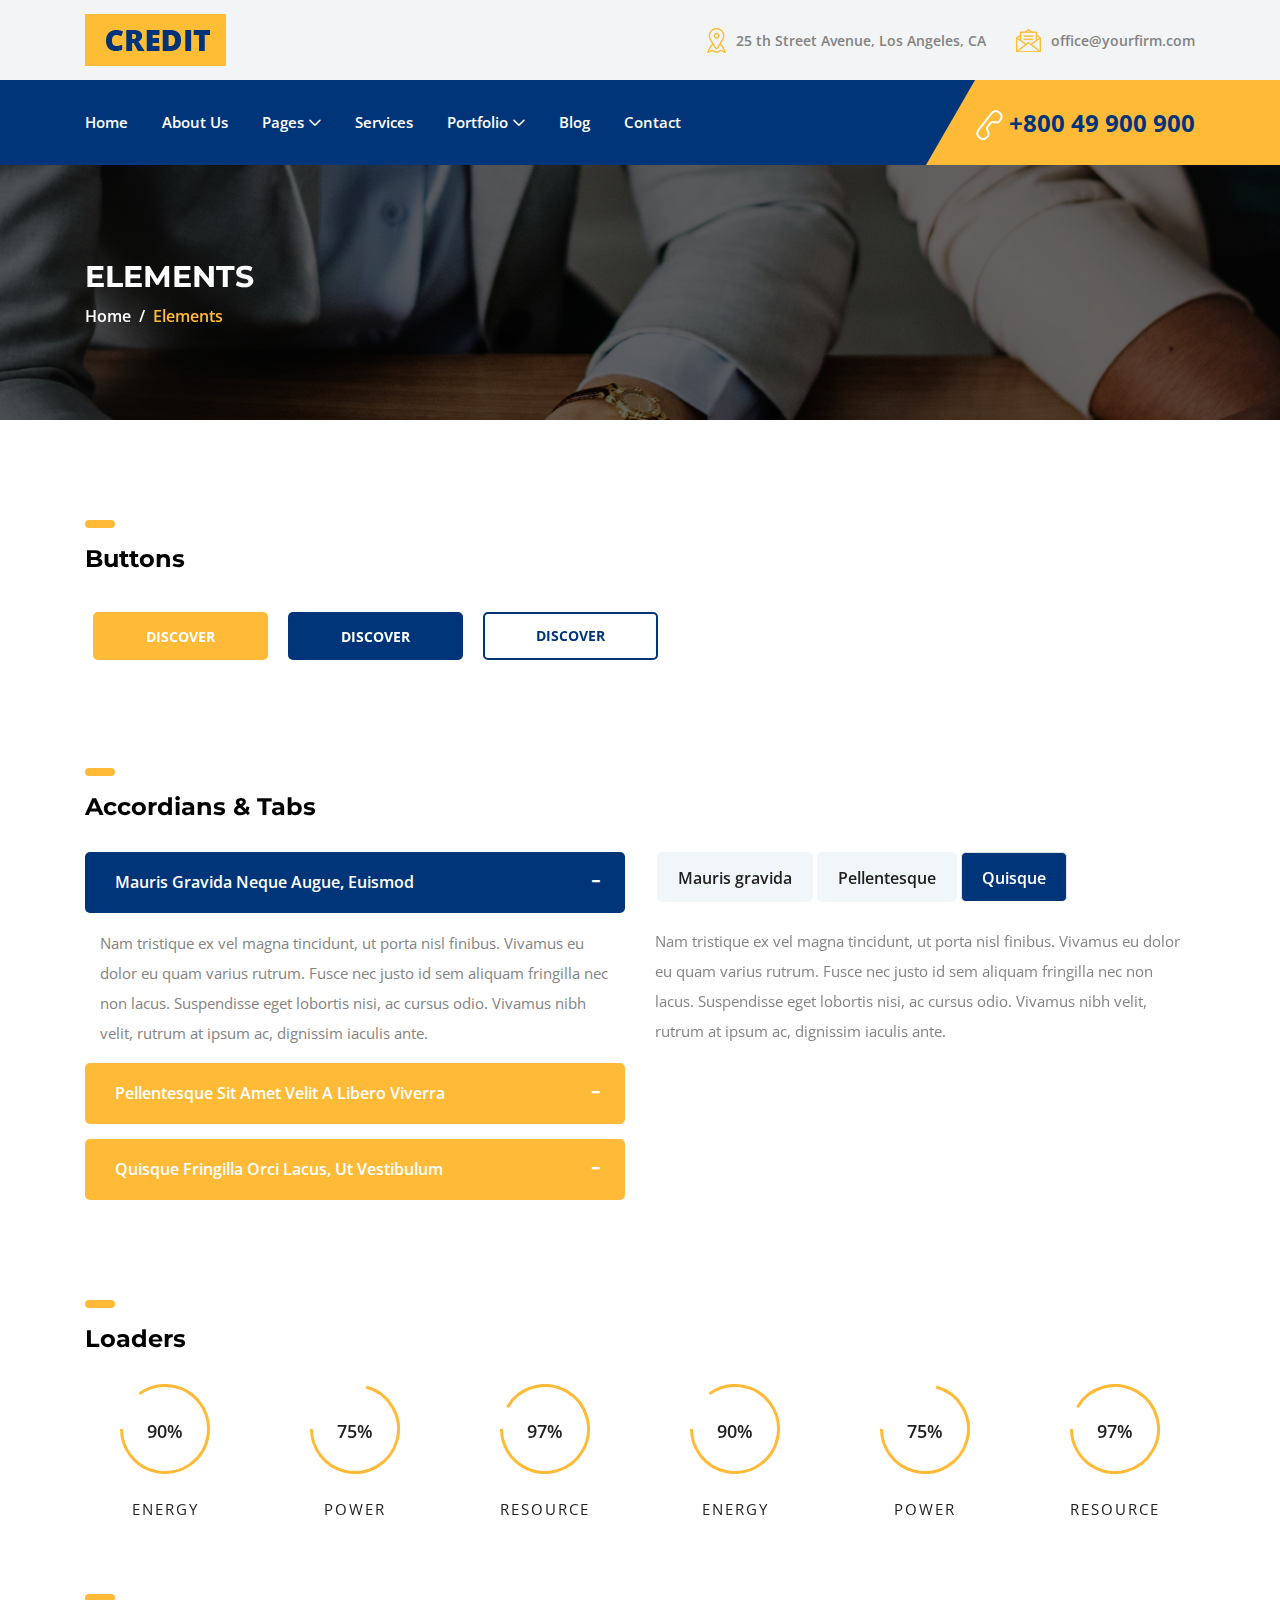
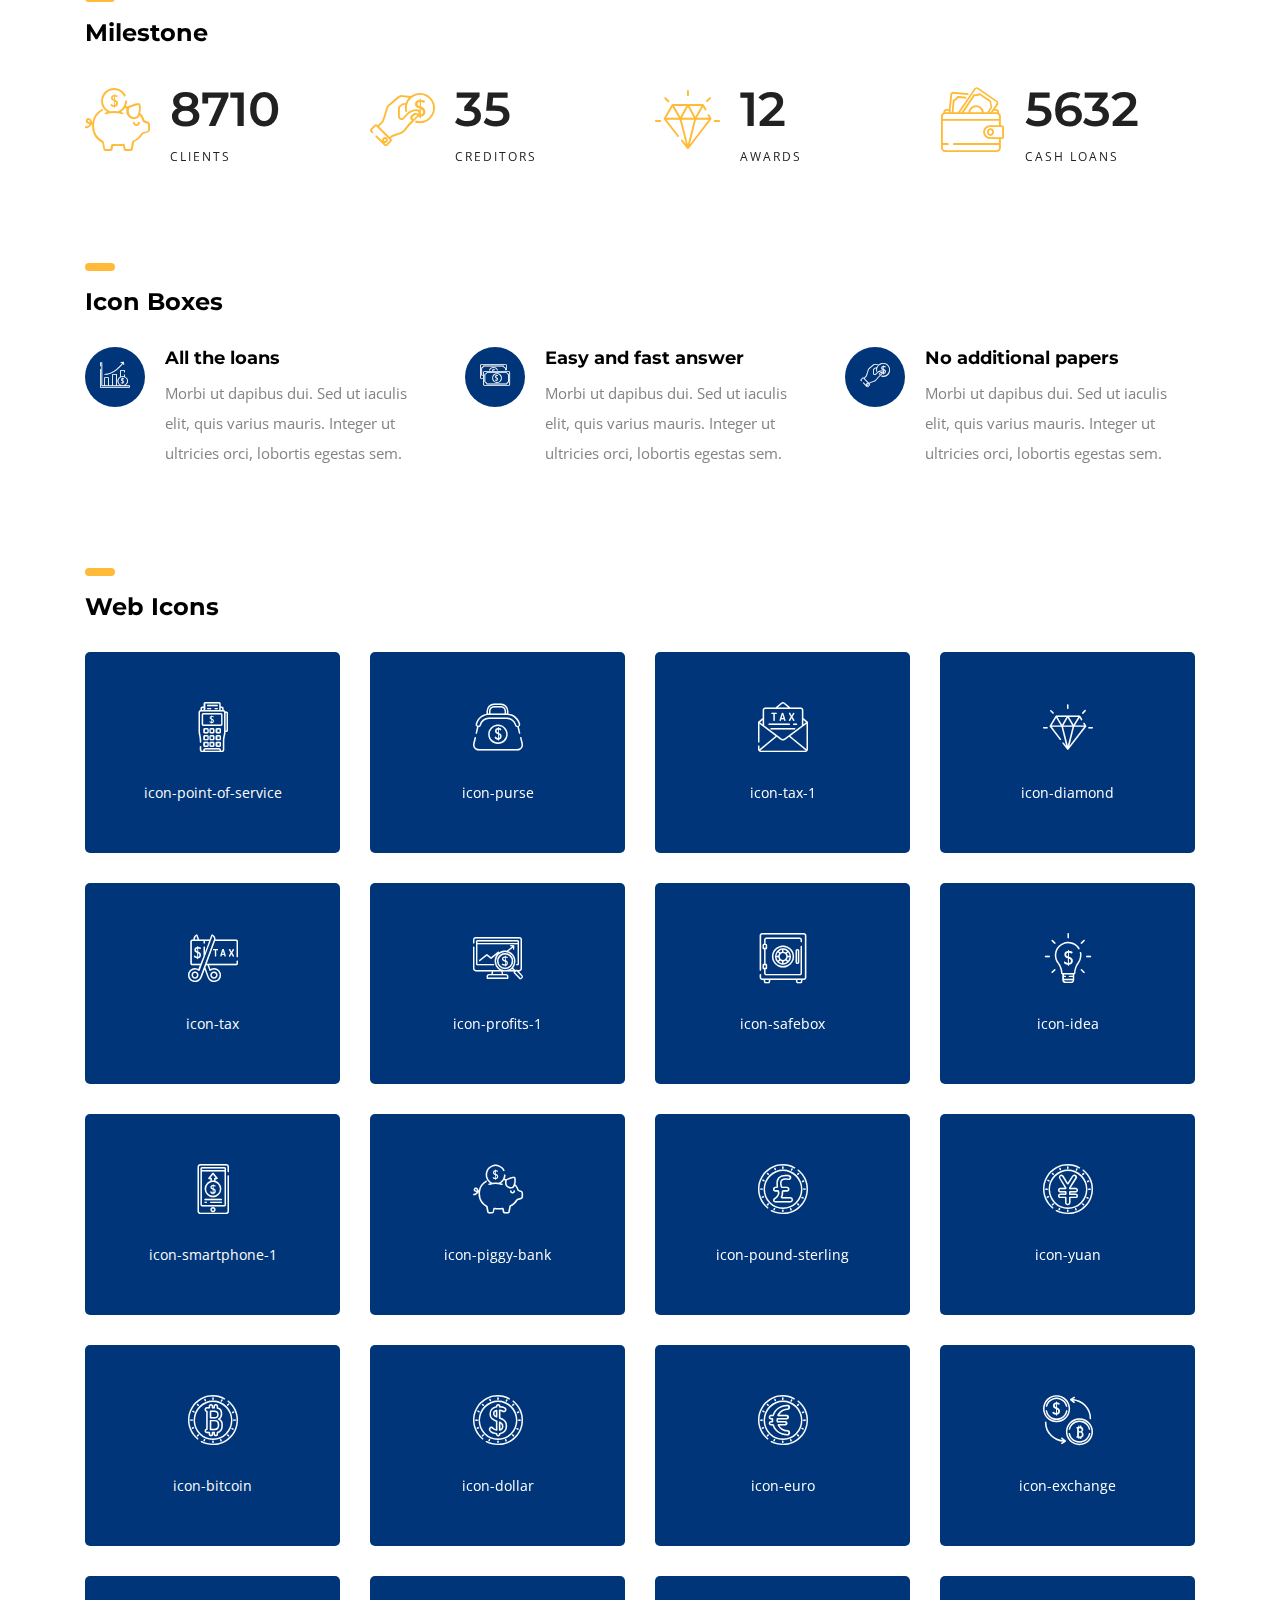
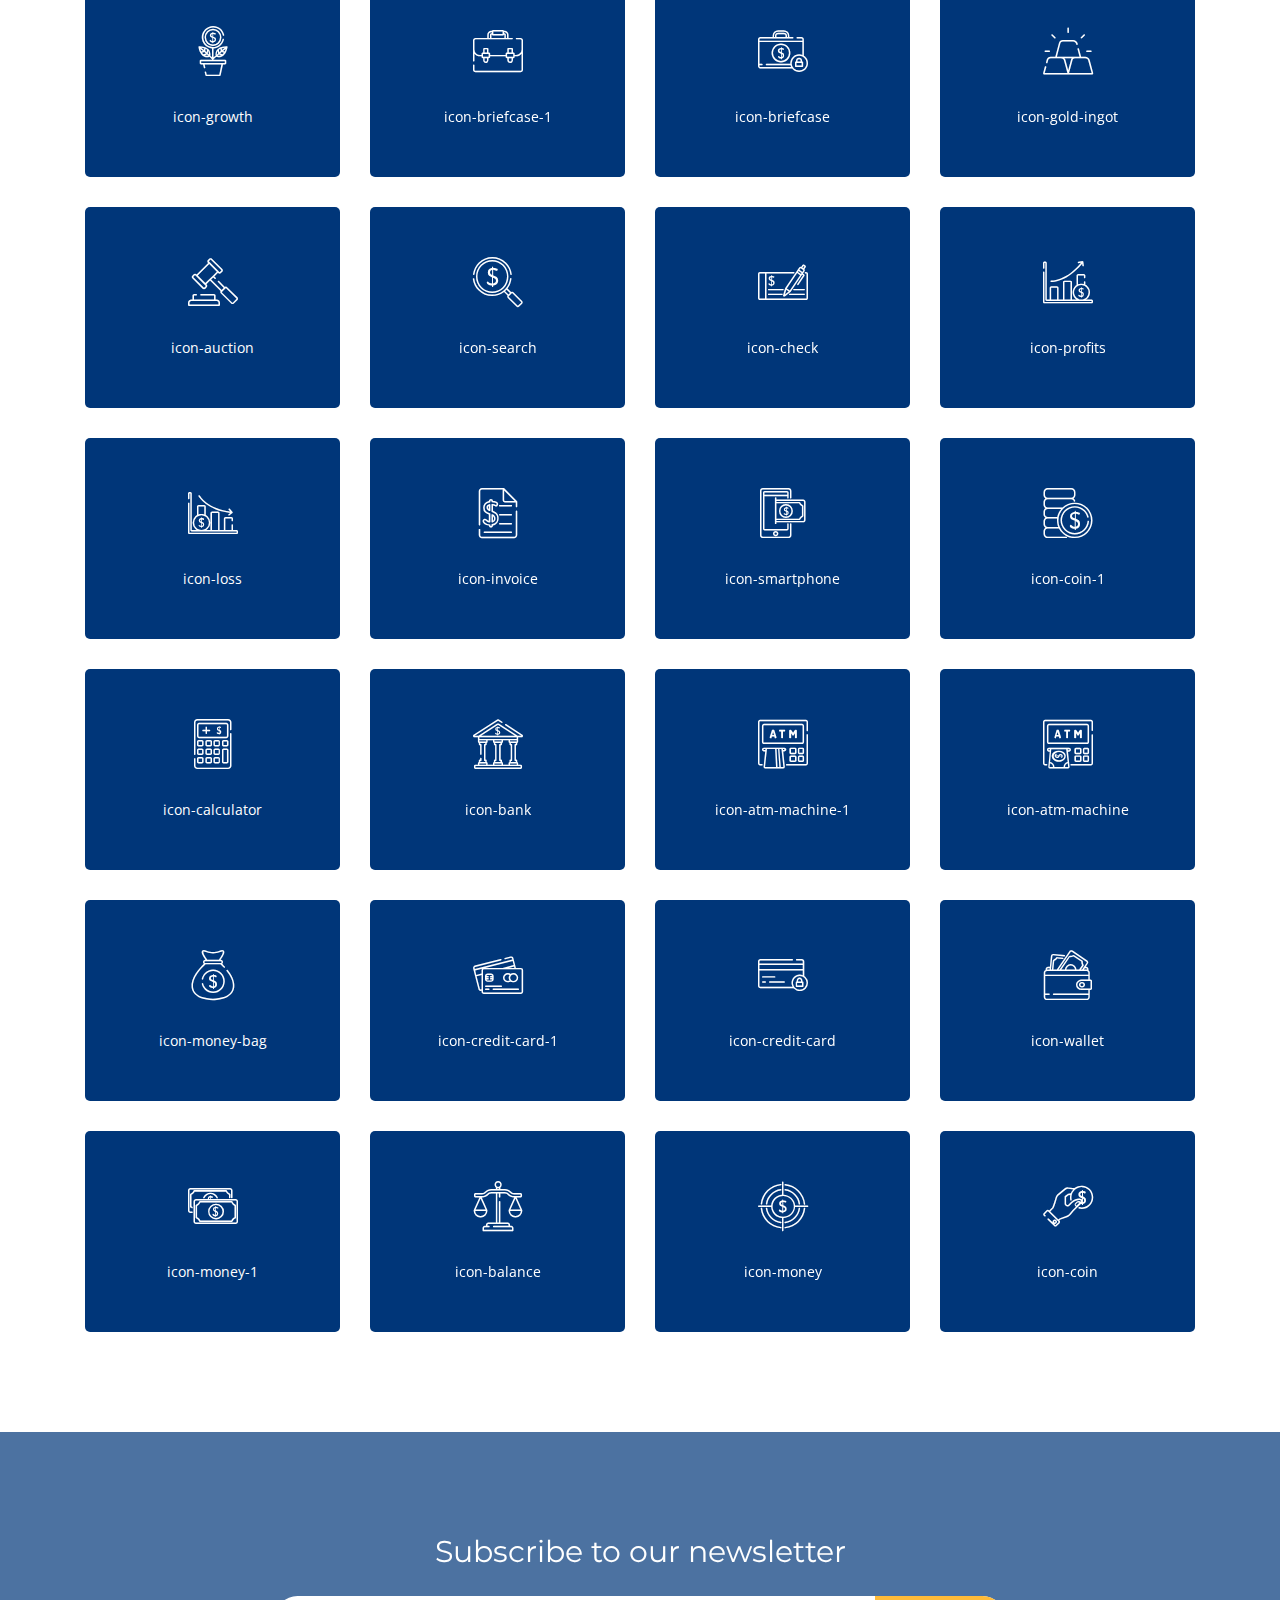
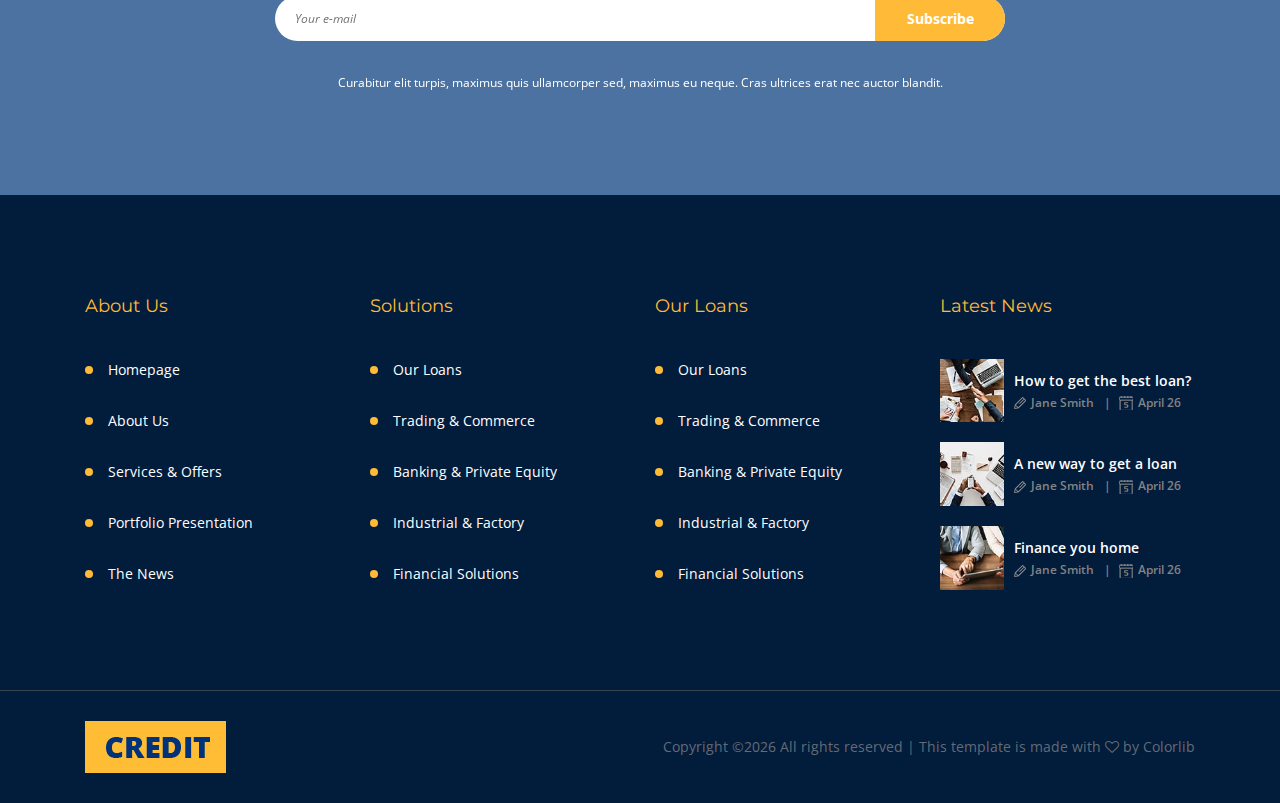
<file: elements.html>
<!DOCTYPE html>
<html lang="en">

<head>
    <meta charset="UTF-8">
    <meta name="description" content="">
    <meta http-equiv="X-UA-Compatible" content="IE=edge">
    <meta name="viewport" content="width=device-width, initial-scale=1, shrink-to-fit=no">
    <!-- The above 4 meta tags *must* come first in the head; any other head content must come *after* these tags -->

    <!-- Title -->
    <title>Credit - Loan &amp; Credit Company HTML Template</title>

    <!-- Favicon -->
    <link rel="icon" href="img/core-img/favicon.ico">

    <!-- Stylesheet -->
    <link rel="stylesheet" href="style.css">

</head>

<body>
    <!-- Preloader -->
    <div class="preloader d-flex align-items-center justify-content-center">
        <div class="lds-ellipsis">
            <div></div>
            <div></div>
            <div></div>
            <div></div>
        </div>
    </div>

    <!-- ##### Header Area Start ##### -->
    <header class="header-area">
        <!-- Top Header Area -->
        <div class="top-header-area">
            <div class="container h-100">
                <div class="row h-100 align-items-center">
                    <div class="col-12 d-flex justify-content-between">
                        <!-- Logo Area -->
                        <div class="logo">
                            <a href="index.html"><img src="img/core-img/logo.png" alt=""></a>
                        </div>

                        <!-- Top Contact Info -->
                        <div class="top-contact-info d-flex align-items-center">
                            <a href="#" data-toggle="tooltip" data-placement="bottom" title="25 th Street Avenue, Los Angeles, CA"><img src="img/core-img/placeholder.png" alt=""> <span>25 th Street Avenue, Los Angeles, CA</span></a>
                            <a href="#" data-toggle="tooltip" data-placement="bottom" title="office@yourfirm.com"><img src="img/core-img/message.png" alt=""> <span>office@yourfirm.com</span></a>
                        </div>
                    </div>
                </div>
            </div>
        </div>

        <!-- Navbar Area -->
        <div class="credit-main-menu" id="sticker">
            <div class="classy-nav-container breakpoint-off">
                <div class="container">
                    <!-- Menu -->
                    <nav class="classy-navbar justify-content-between" id="creditNav">

                        <!-- Navbar Toggler -->
                        <div class="classy-navbar-toggler">
                            <span class="navbarToggler"><span></span><span></span><span></span></span>
                        </div>

                        <!-- Menu -->
                        <div class="classy-menu">

                            <!-- Close Button -->
                            <div class="classycloseIcon">
                                <div class="cross-wrap"><span class="top"></span><span class="bottom"></span></div>
                            </div>

                            <!-- Nav Start -->
                            <div class="classynav">
                                <ul>
                                    <li><a href="index.html">Home</a></li>
                                    <li><a href="about.html">About Us</a></li>
                                    <li><a href="#">Pages</a>
                                        <ul class="dropdown">
                                            <li><a href="index.html">Home</a></li>
                                            <li><a href="about.html">About Us</a></li>
                                            <li><a href="services.html">Services</a></li>
                                            <li><a href="post.html">Post</a></li>
                                            <li><a href="single-post.html">Single Post</a></li>
                                            <li><a href="contact.html">Contact</a></li>
                                            <li><a href="elements.html">Elements</a></li>
                                        </ul>
                                    </li>
                                    <li><a href="services.html">Services</a></li>
                                    <li><a href="#">Portfolio</a>
                                        <div class="megamenu">
                                            <ul class="single-mega cn-col-4">
                                                <li><a href="#">Portfolio 1</a></li>
                                                <li><a href="#">Portfolio 2</a></li>
                                                <li><a href="#">Portfolio 3</a></li>
                                                <li><a href="#">Portfolio 4</a></li>
                                                <li><a href="#">Portfolio 5</a></li>
                                                <li><a href="#">Portfolio 6</a></li>
                                                <li><a href="#">Portfolio 7</a></li>
                                            </ul>
                                            <ul class="single-mega cn-col-4">
                                                <li><a href="#">Portfolio 8</a></li>
                                                <li><a href="#">Portfolio 9</a></li>
                                                <li><a href="#">Portfolio 10</a></li>
                                                <li><a href="#">Portfolio 11</a></li>
                                                <li><a href="#">Portfolio 12</a></li>
                                                <li><a href="#">Portfolio 13</a></li>
                                                <li><a href="#">Portfolio 14</a></li>
                                            </ul>
                                            <ul class="single-mega cn-col-4">
                                                <li><a href="#">Portfolio 15</a></li>
                                                <li><a href="#">Portfolio 16</a></li>
                                                <li><a href="#">Portfolio 17</a></li>
                                                <li><a href="#">Portfolio 18</a></li>
                                                <li><a href="#">Portfolio 19</a></li>
                                                <li><a href="#">Portfolio 20</a></li>
                                                <li><a href="#">Portfolio 21</a></li>
                                            </ul>
                                            <ul class="single-mega cn-col-4">
                                                <li><a href="#">Portfolio 22</a></li>
                                                <li><a href="#">Portfolio 23</a></li>
                                                <li><a href="#">Portfolio 24</a></li>
                                                <li><a href="#">Portfolio 25</a></li>
                                                <li><a href="#">Portfolio 26</a></li>
                                                <li><a href="#">Portfolio 27</a></li>
                                                <li><a href="#">Portfolio 28</a></li>
                                            </ul>
                                        </div>
                                    </li>
                                    <li><a href="post.html">Blog</a></li>
                                    <li><a href="contact.html">Contact</a></li>
                                </ul>
                            </div>
                            <!-- Nav End -->
                        </div>

                        <!-- Contact -->
                        <div class="contact">
                            <a href="#"><img src="img/core-img/call2.png" alt=""> +800 49 900 900</a>
                        </div>
                    </nav>
                </div>
            </div>
        </div>
    </header>
    <!-- ##### Header Area End ##### -->

    <!-- ##### Breadcrumb Area Start ##### -->
    <section class="breadcrumb-area bg-img bg-overlay jarallax" style="background-image: url(img/bg-img/13.jpg);">
        <div class="container h-100">
            <div class="row h-100 align-items-center">
                <div class="col-12">
                    <div class="breadcrumb-content">
                        <h2>Elements</h2>
                        <nav aria-label="breadcrumb">
                            <ol class="breadcrumb">
                                <li class="breadcrumb-item"><a href="#">Home</a></li>
                                <li class="breadcrumb-item active" aria-current="page">Elements</li>
                            </ol>
                        </nav>
                    </div>
                </div>
            </div>
        </div>
    </section>
    <!-- ##### Breadcrumb Area End ##### -->

    <!-- ##### Elements Area Start ##### -->
    <section class="elements-area section-padding-100-0">
        <div class="container">
            <div class="row">

                <!-- ========== Buttons ========== -->
                <div class="col-12">
                    <div class="elements-title mb-30">
                        <div class="line"></div>
                        <h2>Buttons</h2>
                    </div>
                    <!-- Buttons -->
                    <div class="credit-buttons-area mb-100">
                        <a href="#" class="btn credit-btn m-2">Discover</a>
                        <a href="#" class="btn credit-btn btn-2 m-2">Discover</a>
                        <a href="#" class="btn credit-btn btn-3 m-2">Discover</a>
                    </div>
                </div>

                <!-- ========== Progress Bars & Accordions ========== -->
                <div class="col-12">
                    <div class="elements-title mb-30">
                        <div class="line"></div>
                        <h2>Accordians &amp; Tabs</h2>
                    </div>
                </div>

                <!-- ##### Accordians ##### -->
                <div class="col-12 col-lg-6">
                    <div class="accordions mb-100" id="accordion" role="tablist" aria-multiselectable="true">
                        <!-- single accordian area -->
                        <div class="panel single-accordion">
                            <h6><a role="button" class="" aria-expanded="true" aria-controls="collapseOne" data-toggle="collapse" data-parent="#accordion" href="#collapseOne">Mauris gravida neque augue, euismod
                                    <span class="accor-open"><i class="fa fa-plus" aria-hidden="true"></i></span>
                                    <span class="accor-close"><i class="fa fa-minus" aria-hidden="true"></i></span>
                                    </a></h6>
                            <div id="collapseOne" class="accordion-content collapse show">
                                <p>Nam tristique ex vel magna tincidunt, ut porta nisl finibus. Vivamus eu dolor eu quam varius rutrum. Fusce nec justo id sem aliquam fringilla nec non lacus. Suspendisse eget lobortis nisi, ac cursus odio. Vivamus nibh velit, rutrum at ipsum ac, dignissim iaculis ante.</p>
                            </div>
                        </div>
                        <!-- single accordian area -->
                        <div class="panel single-accordion">
                            <h6>
                                <a role="button" class="collapsed" aria-expanded="true" aria-controls="collapseTwo" data-parent="#accordion" data-toggle="collapse" href="#collapseTwo">Pellentesque sit amet velit a libero viverra
                                        <span class="accor-open"><i class="fa fa-plus" aria-hidden="true"></i></span>
                                        <span class="accor-close"><i class="fa fa-minus" aria-hidden="true"></i></span>
                                        </a>
                            </h6>
                            <div id="collapseTwo" class="accordion-content collapse">
                                <p>Nam tristique ex vel magna tincidunt, ut porta nisl finibus. Vivamus eu dolor eu quam varius rutrum. Fusce nec justo id sem aliquam fringilla nec non lacus. Suspendisse eget lobortis nisi, ac cursus odio. Vivamus nibh velit, rutrum at ipsum ac, dignissim iaculis ante.</p>
                            </div>
                        </div>
                        <!-- single accordian area -->
                        <div class="panel single-accordion">
                            <h6>
                                <a role="button" aria-expanded="true" aria-controls="collapseThree" class="collapsed" data-parent="#accordion" data-toggle="collapse" href="#collapseThree">Quisque fringilla orci lacus, ut vestibulum
                                        <span class="accor-open"><i class="fa fa-plus" aria-hidden="true"></i></span>
                                        <span class="accor-close"><i class="fa fa-minus" aria-hidden="true"></i></span>
                                    </a>
                            </h6>
                            <div id="collapseThree" class="accordion-content collapse">
                                <p>Nam tristique ex vel magna tincidunt, ut porta nisl finibus. Vivamus eu dolor eu quam varius rutrum. Fusce nec justo id sem aliquam fringilla nec non lacus. Suspendisse eget lobortis nisi, ac cursus odio. Vivamus nibh velit, rutrum at ipsum ac, dignissim iaculis ante.</p>
                            </div>
                        </div>
                    </div>
                </div>

                <!-- ##### Tabs ##### -->
                <div class="col-12 col-lg-6">
                    <div class="credit-tabs-content">
                        <ul class="nav nav-tabs" id="myTab" role="tablist">
                            <li class="nav-item">
                                <a class="nav-link" id="tab--1" data-toggle="tab" href="#tab1" role="tab" aria-controls="tab1" aria-selected="false">Mauris gravida</a>
                            </li>
                            <li class="nav-item">
                                <a class="nav-link" id="tab--2" data-toggle="tab" href="#tab2" role="tab" aria-controls="tab2" aria-selected="false">Pellentesque</a>
                            </li>
                            <li class="nav-item">
                                <a class="nav-link active" id="tab--3" data-toggle="tab" href="#tab3" role="tab" aria-controls="tab3" aria-selected="true">Quisque</a>
                            </li>
                        </ul>

                        <div class="tab-content mb-100" id="myTabContent">
                            <div class="tab-pane fade" id="tab1" role="tabpanel" aria-labelledby="tab--1">
                                <div class="credit-tab-content">
                                    <!-- Tab Text -->
                                    <div class="credit-tab-text">
                                        <p>Nam tristique ex vel magna tincidunt, ut porta nisl finibus. Vivamus eu dolor eu quam varius rutrum. Fusce nec justo id sem aliquam fringilla nec non lacus. Suspendisse eget lobortis nisi, ac cursus odio. Vivamus nibh velit, rutrum at ipsum ac, dignissim iaculis ante.</p>
                                    </div>
                                </div>
                            </div>
                            <div class="tab-pane fade" id="tab2" role="tabpanel" aria-labelledby="tab--2">
                                <div class="credit-tab-content">
                                    <!-- Tab Text -->
                                    <div class="credit-tab-text">
                                        <p>Nam tristique ex vel magna tincidunt, ut porta nisl finibus. Vivamus eu dolor eu quam varius rutrum. Fusce nec justo id sem aliquam fringilla nec non lacus. Suspendisse eget lobortis nisi, ac cursus odio. Vivamus nibh velit, rutrum at ipsum ac, dignissim iaculis ante.</p>
                                    </div>
                                </div>
                            </div>
                            <div class="tab-pane fade show active" id="tab3" role="tabpanel" aria-labelledby="tab--3">
                                <div class="credit-tab-content">
                                    <!-- Tab Text -->
                                    <div class="credit-tab-text">
                                        <p>Nam tristique ex vel magna tincidunt, ut porta nisl finibus. Vivamus eu dolor eu quam varius rutrum. Fusce nec justo id sem aliquam fringilla nec non lacus. Suspendisse eget lobortis nisi, ac cursus odio. Vivamus nibh velit, rutrum at ipsum ac, dignissim iaculis ante.</p>
                                    </div>
                                </div>
                            </div>
                        </div>
                    </div>
                </div>

                <!-- ========== Loaders ========== -->
                <div class="col-12">
                    <div class="elements-title mb-30">
                        <div class="line"></div>
                        <h2>Loaders</h2>
                    </div>
                </div>

                <div class="col-12">
                    <!-- Loaders Area Start -->
                    <div class="our-skills-area">
                        <div class="row">

                            <div class="col-12 col-sm-4 col-lg-2">
                                <div class="single-skils-area mb-70">
                                    <div id="circle4" class="circle" data-value="0.90">
                                        <div class="skills-text">
                                            <span>90%</span>
                                        </div>
                                    </div>
                                    <p>Energy</p>
                                </div>
                            </div>

                            <div class="col-12 col-sm-4 col-lg-2">
                                <div class="single-skils-area mb-70">
                                    <div id="circle5" class="circle" data-value="0.75">
                                        <div class="skills-text">
                                            <span>75%</span>
                                        </div>
                                    </div>
                                    <p>power</p>
                                </div>
                            </div>

                            <div class="col-12 col-sm-4 col-lg-2">
                                <div class="single-skils-area mb-70">
                                    <div id="circle6" class="circle" data-value="0.97">
                                        <div class="skills-text">
                                            <span>97%</span>
                                        </div>
                                    </div>
                                    <p>resource</p>
                                </div>
                            </div>

                            <div class="col-12 col-sm-4 col-lg-2">
                                <div class="single-skils-area mb-70">
                                    <div id="circle7" class="circle" data-value="0.90">
                                        <div class="skills-text">
                                            <span>90%</span>
                                        </div>
                                    </div>
                                    <p>Energy</p>
                                </div>
                            </div>

                            <div class="col-12 col-sm-4 col-lg-2">
                                <div class="single-skils-area mb-70">
                                    <div id="circle8" class="circle" data-value="0.75">
                                        <div class="skills-text">
                                            <span>75%</span>
                                        </div>
                                    </div>
                                    <p>power</p>
                                </div>
                            </div>

                            <div class="col-12 col-sm-4 col-lg-2">
                                <div class="single-skils-area mb-70">
                                    <div id="circle9" class="circle" data-value="0.97">
                                        <div class="skills-text">
                                            <span>97%</span>
                                        </div>
                                    </div>
                                    <p>resource</p>
                                </div>
                            </div>

                        </div>
                    </div>
                </div>

                <!-- ========== Milestones ========== -->
                <div class="col-12">
                    <div class="elements-title mb-30">
                        <div class="line"></div>
                        <h2>Milestone</h2>
                    </div>
                </div>

                <div class="col-12">
                    <div class="credit-cool-facts-area">
                        <div class="row">

                            <div class="col-12 col-sm-6 col-lg-3">
                                <!-- Single Cool Facts -->
                                <div class="single-cool-fact d-flex align-items-center mb-100">
                                    <div class="scf-icon mr-15">
                                        <i class="icon-piggy-bank"></i>
                                    </div>
                                    <div class="scf-text">
                                        <h2><span class="counter">8710</span></h2>
                                        <p>Clients</p>
                                    </div>
                                </div>
                            </div>

                            <div class="col-12 col-sm-6 col-lg-3">
                                <!-- Single Cool Facts -->
                                <div class="single-cool-fact d-flex align-items-center mb-100">
                                    <div class="scf-icon mr-15">
                                        <i class="icon-coin"></i>
                                    </div>
                                    <div class="scf-text">
                                        <h2><span class="counter">35</span></h2>
                                        <p>Creditors</p>
                                    </div>
                                </div>
                            </div>

                            <div class="col-12 col-sm-6 col-lg-3">
                                <!-- Single Cool Facts -->
                                <div class="single-cool-fact d-flex align-items-center mb-100">
                                    <div class="scf-icon mr-15">
                                        <i class="icon-diamond"></i>
                                    </div>
                                    <div class="scf-text">
                                        <h2><span class="counter">12</span></h2>
                                        <p>awards</p>
                                    </div>
                                </div>
                            </div>

                            <div class="col-12 col-sm-6 col-lg-3">
                                <!-- Single Cool Facts -->
                                <div class="single-cool-fact d-flex align-items-center mb-100">
                                    <div class="scf-icon mr-15">
                                        <i class="icon-wallet"></i>
                                    </div>
                                    <div class="scf-text">
                                        <h2><span class="counter">5632</span></h2>
                                        <p>Сash loans</p>
                                    </div>
                                </div>
                            </div>

                        </div>
                    </div>
                </div>

                <!-- ========== Icon Boxes ========== -->
                <div class="col-12">
                    <div class="elements-title mb-30">
                        <div class="line"></div>
                        <h2>Icon Boxes</h2>
                    </div>
                </div>

                <div class="col-12">
                    <div class="row">
                        <!-- Single Service Area -->
                        <div class="col-12 col-md-6 col-lg-4">
                            <div class="single-service-area d-flex mb-100">
                                <div class="icon">
                                    <i class="icon-profits"></i>
                                </div>
                                <div class="text">
                                    <h5>All the loans</h5>
                                    <p>Morbi ut dapibus dui. Sed ut iaculis elit, quis varius mauris. Integer ut ultricies orci, lobortis egestas sem.</p>
                                </div>
                            </div>
                        </div>

                        <!-- Single Service Area -->
                        <div class="col-12 col-md-6 col-lg-4">
                            <div class="single-service-area d-flex mb-100">
                                <div class="icon">
                                    <i class="icon-money-1"></i>
                                </div>
                                <div class="text">
                                    <h5>Easy and fast answer</h5>
                                    <p>Morbi ut dapibus dui. Sed ut iaculis elit, quis varius mauris. Integer ut ultricies orci, lobortis egestas sem.</p>
                                </div>
                            </div>
                        </div>

                        <!-- Single Service Area -->
                        <div class="col-12 col-md-6 col-lg-4">
                            <div class="single-service-area d-flex mb-100">
                                <div class="icon">
                                    <i class="icon-coin"></i>
                                </div>
                                <div class="text">
                                    <h5>No additional papers</h5>
                                    <p>Morbi ut dapibus dui. Sed ut iaculis elit, quis varius mauris. Integer ut ultricies orci, lobortis egestas sem.</p>
                                </div>
                            </div>
                        </div>
                    </div>
                </div>

                <!-- ========== Web Icons ========== -->
                <div class="col-12">
                    <div class="elements-title mb-30">
                        <div class="line"></div>
                        <h2>Web Icons</h2>
                    </div>
                </div>
                
                <div class="col-12 mb-70">
                    <div class="row">
                        
                        <!-- Single Icons -->
                        <div class="col-12 col-sm-6 col-md-4 col-lg-3">
                            <div class="single-icons mb-30">
                                <i class="icon-point-of-service"></i>
                                <span>icon-point-of-service</span>
                            </div>
                        </div>
                        
                        <!-- Single Icons -->
                        <div class="col-12 col-sm-6 col-md-4 col-lg-3">
                            <div class="single-icons mb-30">
                                <i class="icon-purse"></i>
                                <span>icon-purse</span>
                            </div>
                        </div>
                        
                        <!-- Single Icons -->
                        <div class="col-12 col-sm-6 col-md-4 col-lg-3">
                            <div class="single-icons mb-30">
                                <i class="icon-tax-1"></i>
                                <span>icon-tax-1</span>
                            </div>
                        </div>
                        
                        <!-- Single Icons -->
                        <div class="col-12 col-sm-6 col-md-4 col-lg-3">
                            <div class="single-icons mb-30">
                                <i class="icon-diamond"></i>
                                <span>icon-diamond</span>
                            </div>
                        </div>
                        
                        <!-- Single Icons -->
                        <div class="col-12 col-sm-6 col-md-4 col-lg-3">
                            <div class="single-icons mb-30">
                                <i class="icon-tax"></i>
                                <span>icon-tax</span>
                            </div>
                        </div>
                        
                        <!-- Single Icons -->
                        <div class="col-12 col-sm-6 col-md-4 col-lg-3">
                            <div class="single-icons mb-30">
                                <i class="icon-profits-1"></i>
                                <span>icon-profits-1</span>
                            </div>
                        </div>
                        
                        <!-- Single Icons -->
                        <div class="col-12 col-sm-6 col-md-4 col-lg-3">
                            <div class="single-icons mb-30">
                                <i class="icon-safebox"></i>
                                <span>icon-safebox</span>
                            </div>
                        </div>
                        
                        <!-- Single Icons -->
                        <div class="col-12 col-sm-6 col-md-4 col-lg-3">
                            <div class="single-icons mb-30">
                                <i class="icon-idea"></i>
                                <span>icon-idea</span>
                            </div>
                        </div>
                        
                        <!-- Single Icons -->
                        <div class="col-12 col-sm-6 col-md-4 col-lg-3">
                            <div class="single-icons mb-30">
                                <i class="icon-smartphone-1"></i>
                                <span>icon-smartphone-1</span>
                            </div>
                        </div>
                        
                        <!-- Single Icons -->
                        <div class="col-12 col-sm-6 col-md-4 col-lg-3">
                            <div class="single-icons mb-30">
                                <i class="icon-piggy-bank"></i>
                                <span>icon-piggy-bank</span>
                            </div>
                        </div>
                        
                        <!-- Single Icons -->
                        <div class="col-12 col-sm-6 col-md-4 col-lg-3">
                            <div class="single-icons mb-30">
                                <i class="icon-pound-sterling"></i>
                                <span>icon-pound-sterling</span>
                            </div>
                        </div>
                        
                        <!-- Single Icons -->
                        <div class="col-12 col-sm-6 col-md-4 col-lg-3">
                            <div class="single-icons mb-30">
                                <i class="icon-yuan"></i>
                                <span>icon-yuan</span>
                            </div>
                        </div>
                        
                        <!-- Single Icons -->
                        <div class="col-12 col-sm-6 col-md-4 col-lg-3">
                            <div class="single-icons mb-30">
                                <i class="icon-bitcoin"></i>
                                <span>icon-bitcoin</span>
                            </div>
                        </div>
                        
                        <!-- Single Icons -->
                        <div class="col-12 col-sm-6 col-md-4 col-lg-3">
                            <div class="single-icons mb-30">
                                <i class="icon-dollar"></i>
                                <span>icon-dollar</span>
                            </div>
                        </div>
                        
                        <!-- Single Icons -->
                        <div class="col-12 col-sm-6 col-md-4 col-lg-3">
                            <div class="single-icons mb-30">
                                <i class="icon-euro"></i>
                                <span>icon-euro</span>
                            </div>
                        </div>
                        
                        <!-- Single Icons -->
                        <div class="col-12 col-sm-6 col-md-4 col-lg-3">
                            <div class="single-icons mb-30">
                                <i class="icon-exchange"></i>
                                <span>icon-exchange</span>
                            </div>
                        </div>
                        
                        <!-- Single Icons -->
                        <div class="col-12 col-sm-6 col-md-4 col-lg-3">
                            <div class="single-icons mb-30">
                                <i class="icon-growth"></i>
                                <span>icon-growth</span>
                            </div>
                        </div>
                        
                        <!-- Single Icons -->
                        <div class="col-12 col-sm-6 col-md-4 col-lg-3">
                            <div class="single-icons mb-30">
                                <i class="icon-briefcase-1"></i>
                                <span>icon-briefcase-1</span>
                            </div>
                        </div>
                        
                        <!-- Single Icons -->
                        <div class="col-12 col-sm-6 col-md-4 col-lg-3">
                            <div class="single-icons mb-30">
                                <i class="icon-briefcase"></i>
                                <span>icon-briefcase</span>
                            </div>
                        </div>
                        
                        <!-- Single Icons -->
                        <div class="col-12 col-sm-6 col-md-4 col-lg-3">
                            <div class="single-icons mb-30">
                                <i class="icon-gold-ingot"></i>
                                <span>icon-gold-ingot</span>
                            </div>
                        </div>
                        
                        <!-- Single Icons -->
                        <div class="col-12 col-sm-6 col-md-4 col-lg-3">
                            <div class="single-icons mb-30">
                                <i class="icon-auction"></i>
                                <span>icon-auction</span>
                            </div>
                        </div>
                        
                        <!-- Single Icons -->
                        <div class="col-12 col-sm-6 col-md-4 col-lg-3">
                            <div class="single-icons mb-30">
                                <i class="icon-search"></i>
                                <span>icon-search</span>
                            </div>
                        </div>
                        
                        <!-- Single Icons -->
                        <div class="col-12 col-sm-6 col-md-4 col-lg-3">
                            <div class="single-icons mb-30">
                                <i class="icon-check"></i>
                                <span>icon-check</span>
                            </div>
                        </div>
                        
                        <!-- Single Icons -->
                        <div class="col-12 col-sm-6 col-md-4 col-lg-3">
                            <div class="single-icons mb-30">
                                <i class="icon-profits"></i>
                                <span>icon-profits</span>
                            </div>
                        </div>
                        
                        <!-- Single Icons -->
                        <div class="col-12 col-sm-6 col-md-4 col-lg-3">
                            <div class="single-icons mb-30">
                                <i class="icon-loss"></i>
                                <span>icon-loss</span>
                            </div>
                        </div>
                        
                        <!-- Single Icons -->
                        <div class="col-12 col-sm-6 col-md-4 col-lg-3">
                            <div class="single-icons mb-30">
                                <i class="icon-invoice"></i>
                                <span>icon-invoice</span>
                            </div>
                        </div>
                        
                        <!-- Single Icons -->
                        <div class="col-12 col-sm-6 col-md-4 col-lg-3">
                            <div class="single-icons mb-30">
                                <i class="icon-smartphone"></i>
                                <span>icon-smartphone</span>
                            </div>
                        </div>
                        
                        <!-- Single Icons -->
                        <div class="col-12 col-sm-6 col-md-4 col-lg-3">
                            <div class="single-icons mb-30">
                                <i class="icon-coin-1"></i>
                                <span>icon-coin-1</span>
                            </div>
                        </div>
                        
                        <!-- Single Icons -->
                        <div class="col-12 col-sm-6 col-md-4 col-lg-3">
                            <div class="single-icons mb-30">
                                <i class="icon-calculator"></i>
                                <span>icon-calculator</span>
                            </div>
                        </div>
                        
                        <!-- Single Icons -->
                        <div class="col-12 col-sm-6 col-md-4 col-lg-3">
                            <div class="single-icons mb-30">
                                <i class="icon-bank"></i>
                                <span>icon-bank</span>
                            </div>
                        </div>
                        
                        <!-- Single Icons -->
                        <div class="col-12 col-sm-6 col-md-4 col-lg-3">
                            <div class="single-icons mb-30">
                                <i class="icon-atm-machine-1"></i>
                                <span>icon-atm-machine-1</span>
                            </div>
                        </div>
                        
                        <!-- Single Icons -->
                        <div class="col-12 col-sm-6 col-md-4 col-lg-3">
                            <div class="single-icons mb-30">
                                <i class="icon-atm-machine"></i>
                                <span>icon-atm-machine</span>
                            </div>
                        </div>
                        
                        <!-- Single Icons -->
                        <div class="col-12 col-sm-6 col-md-4 col-lg-3">
                            <div class="single-icons mb-30">
                                <i class="icon-money-bag"></i>
                                <span>icon-money-bag</span>
                            </div>
                        </div>
                        
                        <!-- Single Icons -->
                        <div class="col-12 col-sm-6 col-md-4 col-lg-3">
                            <div class="single-icons mb-30">
                                <i class="icon-credit-card-1"></i>
                                <span>icon-credit-card-1</span>
                            </div>
                        </div>
                        
                        <!-- Single Icons -->
                        <div class="col-12 col-sm-6 col-md-4 col-lg-3">
                            <div class="single-icons mb-30">
                                <i class="icon-credit-card"></i>
                                <span>icon-credit-card</span>
                            </div>
                        </div>
                        
                        <!-- Single Icons -->
                        <div class="col-12 col-sm-6 col-md-4 col-lg-3">
                            <div class="single-icons mb-30">
                                <i class="icon-wallet"></i>
                                <span>icon-wallet</span>
                            </div>
                        </div>
                        
                        <!-- Single Icons -->
                        <div class="col-12 col-sm-6 col-md-4 col-lg-3">
                            <div class="single-icons mb-30">
                                <i class="icon-money-1"></i>
                                <span>icon-money-1</span>
                            </div>
                        </div>
                        
                        <!-- Single Icons -->
                        <div class="col-12 col-sm-6 col-md-4 col-lg-3">
                            <div class="single-icons mb-30">
                                <i class="icon-balance"></i>
                                <span>icon-balance</span>
                            </div>
                        </div>
                        
                        <!-- Single Icons -->
                        <div class="col-12 col-sm-6 col-md-4 col-lg-3">
                            <div class="single-icons mb-30">
                                <i class="icon-money"></i>
                                <span>icon-money</span>
                            </div>
                        </div>
                        
                        <!-- Single Icons -->
                        <div class="col-12 col-sm-6 col-md-4 col-lg-3">
                            <div class="single-icons mb-30">
                                <i class="icon-coin"></i>
                                <span>icon-coin</span>
                            </div>
                        </div>
                    </div>
                </div>
                
            </div>
        </div>
    </section>
    <!-- ##### Elements Area End ##### -->

    <!-- ##### Newsletter Area Start ###### -->
    <section class="newsletter-area section-padding-100 bg-img jarallax" style="background-image: url(img/bg-img/6.jpg);">
        <div class="container">
            <div class="row justify-content-center">
                <div class="col-12 col-sm-10 col-lg-8">
                    <div class="nl-content text-center">
                        <h2>Subscribe to our newsletter</h2>
                        <form action="#" method="post">
                            <input type="email" name="nl-email" id="nlemail" placeholder="Your e-mail">
                            <button type="submit">Subscribe</button>
                        </form>
                        <p>Curabitur elit turpis, maximus quis ullamcorper sed, maximus eu neque. Cras ultrices erat nec auctor blandit.</p>
                    </div>
                </div>
            </div>
        </div>
    </section>
    <!-- ##### Newsletter Area End ###### -->

    <!-- ##### Footer Area Start ##### -->
    <footer class="footer-area section-padding-100-0">
        <div class="container">
            <div class="row">

                <!-- Single Footer Widget -->
                <div class="col-12 col-sm-6 col-lg-3">
                    <div class="single-footer-widget mb-100">
                        <h5 class="widget-title">About Us</h5>
                        <!-- Nav -->
                        <nav>
                            <ul>
                                <li><a href="#">Homepage</a></li>
                                <li><a href="#">About Us</a></li>
                                <li><a href="#">Services &amp; Offers</a></li>
                                <li><a href="#">Portfolio Presentation</a></li>
                                <li><a href="#">The News</a></li>
                            </ul>
                        </nav>
                    </div>
                </div>

                <!-- Single Footer Widget -->
                <div class="col-12 col-sm-6 col-lg-3">
                    <div class="single-footer-widget mb-100">
                        <h5 class="widget-title">Solutions</h5>
                        <!-- Nav -->
                        <nav>
                            <ul>
                                <li><a href="#">Our Loans</a></li>
                                <li><a href="#">Trading &amp; Commerce</a></li>
                                <li><a href="#">Banking &amp; Private Equity</a></li>
                                <li><a href="#">Industrial &amp; Factory</a></li>
                                <li><a href="#">Financial Solutions</a></li>
                            </ul>
                        </nav>
                    </div>
                </div>

                <!-- Single Footer Widget -->
                <div class="col-12 col-sm-6 col-lg-3">
                    <div class="single-footer-widget mb-100">
                        <h5 class="widget-title">Our Loans</h5>
                        <!-- Nav -->
                        <nav>
                            <ul>
                                <li><a href="#">Our Loans</a></li>
                                <li><a href="#">Trading &amp; Commerce</a></li>
                                <li><a href="#">Banking &amp; Private Equity</a></li>
                                <li><a href="#">Industrial &amp; Factory</a></li>
                                <li><a href="#">Financial Solutions</a></li>
                            </ul>
                        </nav>
                    </div>
                </div>

                <!-- Single Footer Widget -->
                <div class="col-12 col-sm-6 col-lg-3">
                    <div class="single-footer-widget mb-100">
                        <h5 class="widget-title">Latest News</h5>

                        <!-- Single News Area -->
                        <div class="single-latest-news-area d-flex align-items-center">
                            <div class="news-thumbnail">
                                <img src="img/bg-img/7.jpg" alt="">
                            </div>
                            <div class="news-content">
                                <a href="#">How to get the best loan?</a>
                                <div class="news-meta">
                                    <a href="#" class="post-author"><img src="img/core-img/pencil.png" alt=""> Jane Smith</a>
                                    <a href="#" class="post-date"><img src="img/core-img/calendar.png" alt=""> April 26</a>
                                </div>
                            </div>
                        </div>

                        <!-- Single News Area -->
                        <div class="single-latest-news-area d-flex align-items-center">
                            <div class="news-thumbnail">
                                <img src="img/bg-img/8.jpg" alt="">
                            </div>
                            <div class="news-content">
                                <a href="#">A new way to get a loan</a>
                                <div class="news-meta">
                                    <a href="#" class="post-author"><img src="img/core-img/pencil.png" alt=""> Jane Smith</a>
                                    <a href="#" class="post-date"><img src="img/core-img/calendar.png" alt=""> April 26</a>
                                </div>
                            </div>
                        </div>

                        <!-- Single News Area -->
                        <div class="single-latest-news-area d-flex align-items-center">
                            <div class="news-thumbnail">
                                <img src="img/bg-img/9.jpg" alt="">
                            </div>
                            <div class="news-content">
                                <a href="#">Finance you home</a>
                                <div class="news-meta">
                                    <a href="#" class="post-author"><img src="img/core-img/pencil.png" alt=""> Jane Smith</a>
                                    <a href="#" class="post-date"><img src="img/core-img/calendar.png" alt=""> April 26</a>
                                </div>
                            </div>
                        </div>

                    </div>
                </div>
            </div>
        </div>

        <!-- Copywrite Area -->
        <div class="copywrite-area">
            <div class="container">
                <div class="row">
                    <div class="col-12">
                        <div class="copywrite-content d-flex flex-wrap justify-content-between align-items-center">
                            <!-- Footer Logo -->
                            <a href="index.html" class="footer-logo"><img src="img/core-img/logo.png" alt=""></a>

                            <!-- Copywrite Text -->
                            <p class="copywrite-text"><a href="#"><!-- Link back to Colorlib can't be removed. Template is licensed under CC BY 3.0. -->
Copyright &copy;<script>document.write(new Date().getFullYear());</script> All rights reserved | This template is made with <i class="fa fa-heart-o" aria-hidden="true"></i> by <a href="https://colorlib.com" target="_blank">Colorlib</a>
<!-- Link back to Colorlib can't be removed. Template is licensed under CC BY 3.0. --></p>
                        </div>
                    </div>
                </div>
            </div>
        </div>
    </footer>
    <!-- ##### Footer Area Start ##### -->

    <!-- ##### All Javascript Script ##### -->
    <!-- jQuery-2.2.4 js -->
    <script src="js/jquery/jquery-2.2.4.min.js"></script>
    <!-- Popper js -->
    <script src="js/bootstrap/popper.min.js"></script>
    <!-- Bootstrap js -->
    <script src="js/bootstrap/bootstrap.min.js"></script>
    <!-- All Plugins js -->
    <script src="js/plugins/plugins.js"></script>
    <!-- Active js -->
    <script src="js/active.js"></script>
</body>

</html>
</file>
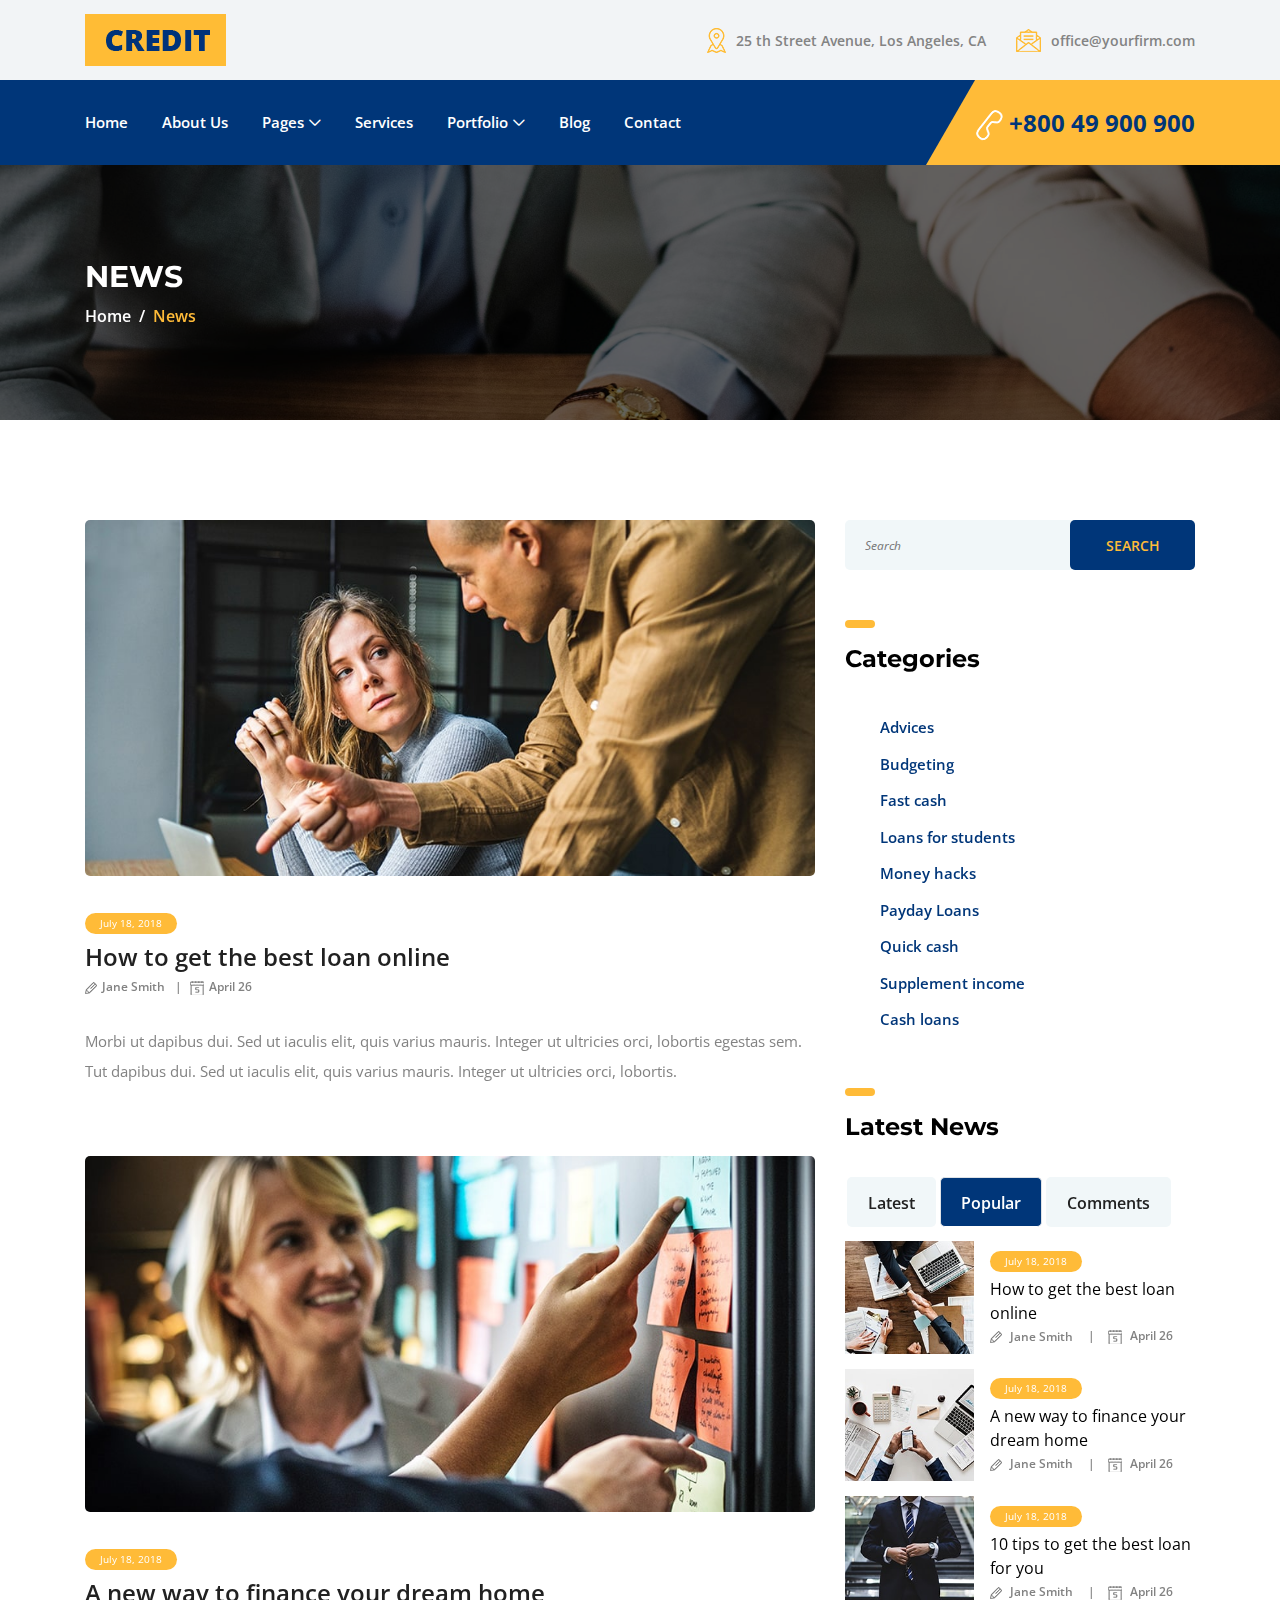
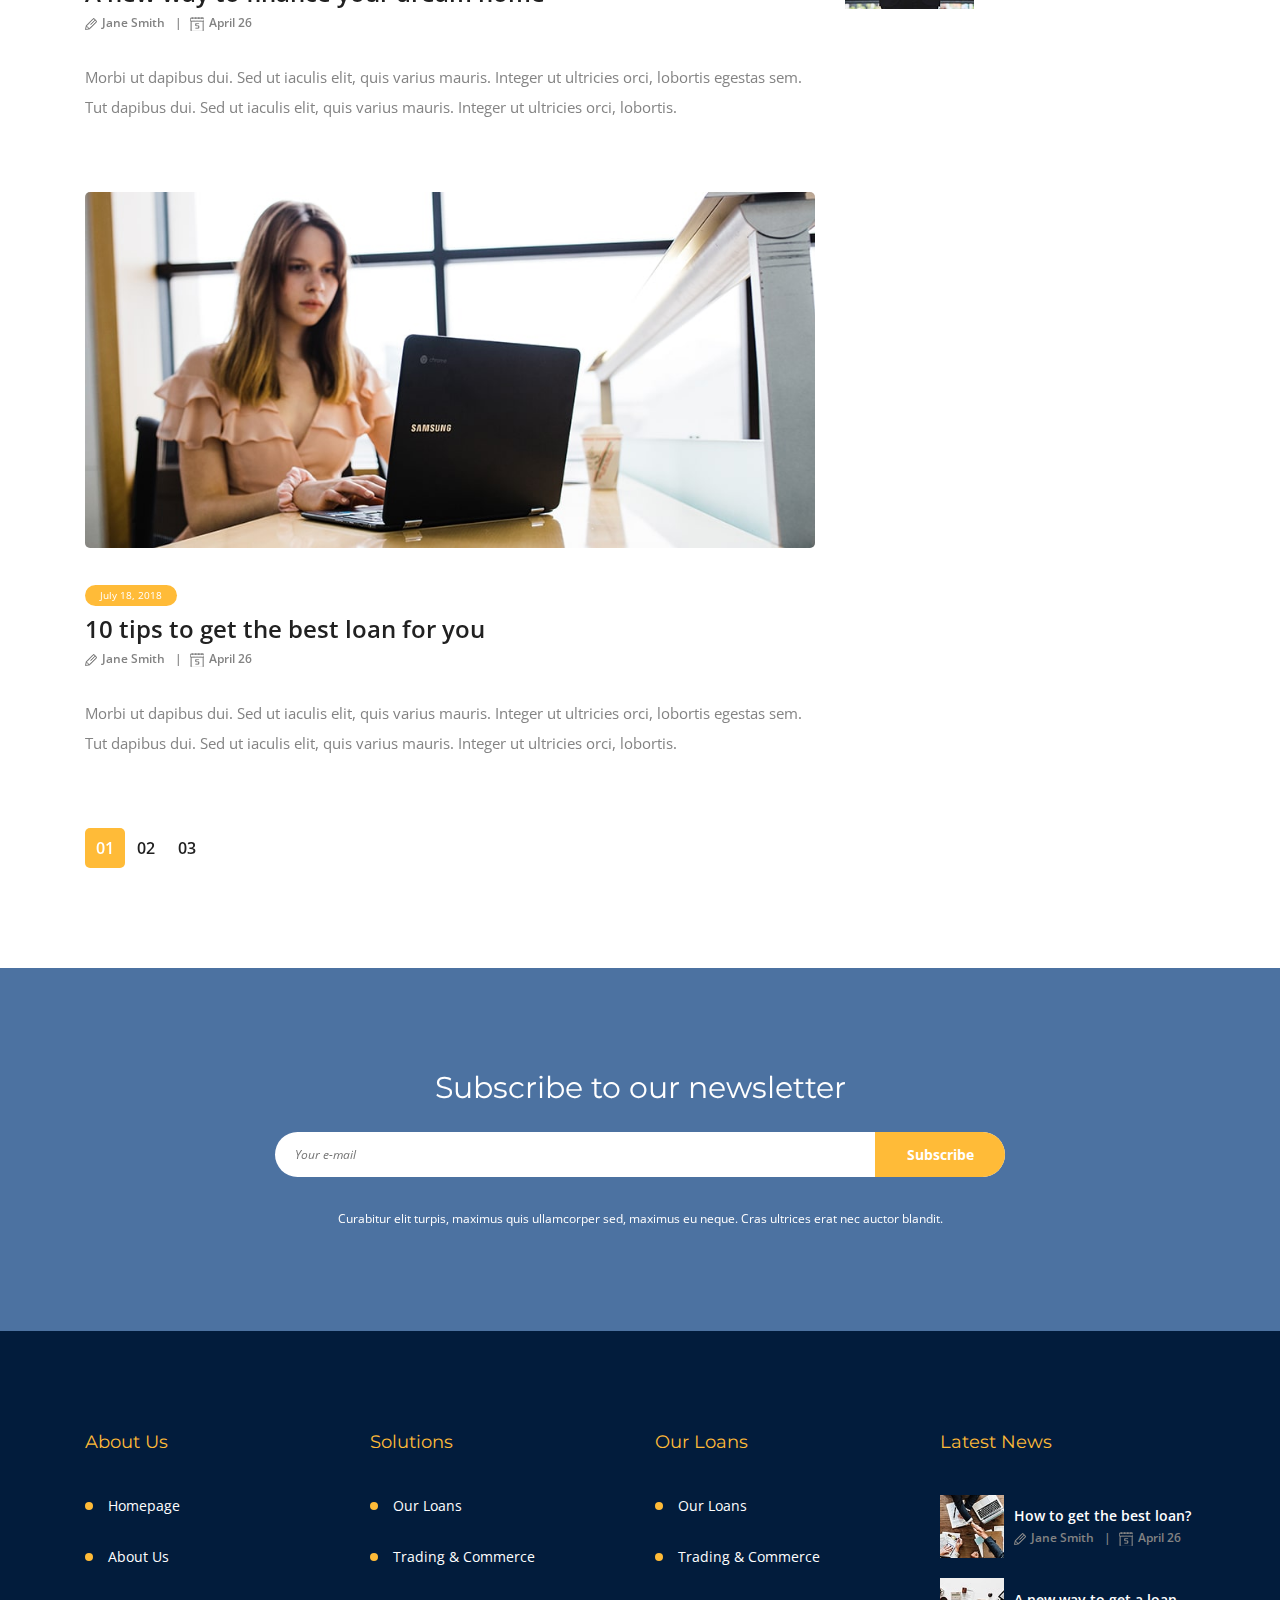
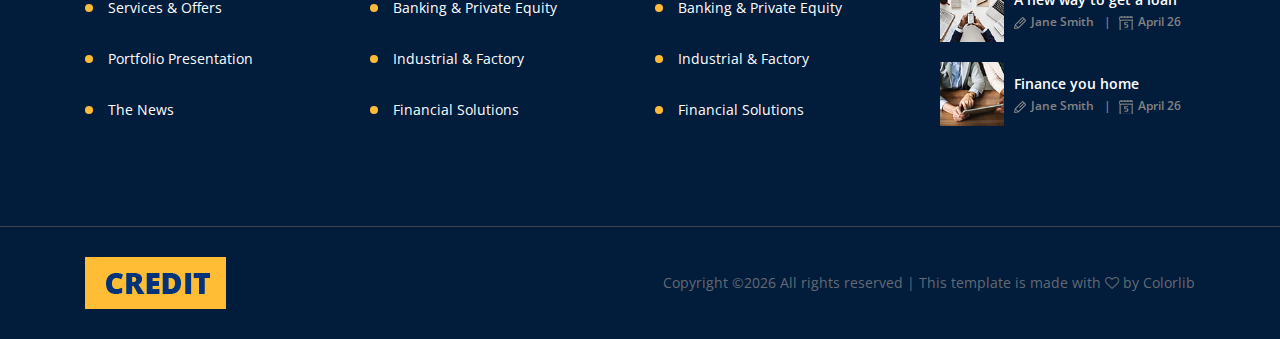
<file: post.html>
<!DOCTYPE html>
<html lang="en">

<head>
    <meta charset="UTF-8">
    <meta name="description" content="">
    <meta http-equiv="X-UA-Compatible" content="IE=edge">
    <meta name="viewport" content="width=device-width, initial-scale=1, shrink-to-fit=no">
    <!-- The above 4 meta tags *must* come first in the head; any other head content must come *after* these tags -->

    <!-- Title -->
    <title>Credit - Loan &amp; Credit Company HTML Template</title>

    <!-- Favicon -->
    <link rel="icon" href="img/core-img/favicon.ico">

    <!-- Stylesheet -->
    <link rel="stylesheet" href="style.css">

</head>

<body>
    <!-- Preloader -->
    <div class="preloader d-flex align-items-center justify-content-center">
        <div class="lds-ellipsis">
            <div></div>
            <div></div>
            <div></div>
            <div></div>
        </div>
    </div>

    <!-- ##### Header Area Start ##### -->
    <header class="header-area">
        <!-- Top Header Area -->
        <div class="top-header-area">
            <div class="container h-100">
                <div class="row h-100 align-items-center">
                    <div class="col-12 d-flex justify-content-between">
                        <!-- Logo Area -->
                        <div class="logo">
                            <a href="index.html"><img src="img/core-img/logo.png" alt=""></a>
                        </div>

                        <!-- Top Contact Info -->
                        <div class="top-contact-info d-flex align-items-center">
                            <a href="#" data-toggle="tooltip" data-placement="bottom" title="25 th Street Avenue, Los Angeles, CA"><img src="img/core-img/placeholder.png" alt=""> <span>25 th Street Avenue, Los Angeles, CA</span></a>
                            <a href="#" data-toggle="tooltip" data-placement="bottom" title="office@yourfirm.com"><img src="img/core-img/message.png" alt=""> <span>office@yourfirm.com</span></a>
                        </div>
                    </div>
                </div>
            </div>
        </div>

        <!-- Navbar Area -->
        <div class="credit-main-menu" id="sticker">
            <div class="classy-nav-container breakpoint-off">
                <div class="container">
                    <!-- Menu -->
                    <nav class="classy-navbar justify-content-between" id="creditNav">

                        <!-- Navbar Toggler -->
                        <div class="classy-navbar-toggler">
                            <span class="navbarToggler"><span></span><span></span><span></span></span>
                        </div>

                        <!-- Menu -->
                        <div class="classy-menu">

                            <!-- Close Button -->
                            <div class="classycloseIcon">
                                <div class="cross-wrap"><span class="top"></span><span class="bottom"></span></div>
                            </div>

                            <!-- Nav Start -->
                            <div class="classynav">
                                <ul>
                                    <li><a href="index.html">Home</a></li>
                                    <li><a href="about.html">About Us</a></li>
                                    <li><a href="#">Pages</a>
                                        <ul class="dropdown">
                                            <li><a href="index.html">Home</a></li>
                                            <li><a href="about.html">About Us</a></li>
                                            <li><a href="services.html">Services</a></li>
                                            
                                            <li><a href="contact.html">Contact</a></li>
                                            </ul>
                                    </li>
                                    <li><a href="services.html">Services</a></li>
                                    <li><a href="#">Portfolio</a>
                                        <div class="megamenu">
                                            <ul class="single-mega cn-col-4">
                                                <li><a href="#">Portfolio 1</a></li>
                                                <li><a href="#">Portfolio 2</a></li>
                                                <li><a href="#">Portfolio 3</a></li>
                                                <li><a href="#">Portfolio 4</a></li>
                                                <li><a href="#">Portfolio 5</a></li>
                                                <li><a href="#">Portfolio 6</a></li>
                                                <li><a href="#">Portfolio 7</a></li>
                                            </ul>
                                            <ul class="single-mega cn-col-4">
                                                <li><a href="#">Portfolio 8</a></li>
                                                <li><a href="#">Portfolio 9</a></li>
                                                <li><a href="#">Portfolio 10</a></li>
                                                <li><a href="#">Portfolio 11</a></li>
                                                <li><a href="#">Portfolio 12</a></li>
                                                <li><a href="#">Portfolio 13</a></li>
                                                <li><a href="#">Portfolio 14</a></li>
                                            </ul>
                                            <ul class="single-mega cn-col-4">
                                                <li><a href="#">Portfolio 15</a></li>
                                                <li><a href="#">Portfolio 16</a></li>
                                                <li><a href="#">Portfolio 17</a></li>
                                                <li><a href="#">Portfolio 18</a></li>
                                                <li><a href="#">Portfolio 19</a></li>
                                                <li><a href="#">Portfolio 20</a></li>
                                                <li><a href="#">Portfolio 21</a></li>
                                            </ul>
                                            <ul class="single-mega cn-col-4">
                                                <li><a href="#">Portfolio 22</a></li>
                                                <li><a href="#">Portfolio 23</a></li>
                                                <li><a href="#">Portfolio 24</a></li>
                                                <li><a href="#">Portfolio 25</a></li>
                                                <li><a href="#">Portfolio 26</a></li>
                                                <li><a href="#">Portfolio 27</a></li>
                                                <li><a href="#">Portfolio 28</a></li>
                                            </ul>
                                        </div>
                                    </li>
                                    <li><a href="post.html">Blog</a></li>
                                    <li><a href="contact.html">Contact</a></li>
                                </ul>
                            </div>
                            <!-- Nav End -->
                        </div>

                        <!-- Contact -->
                        <div class="contact">
                            <a href="#"><img src="img/core-img/call2.png" alt=""> +800 49 900 900</a>
                        </div>
                    </nav>
                </div>
            </div>
        </div>
    </header>
    <!-- ##### Header Area End ##### -->

    <!-- ##### Breadcrumb Area Start ##### -->
    <section class="breadcrumb-area bg-img bg-overlay jarallax" style="background-image: url(img/bg-img/13.jpg);">
        <div class="container h-100">
            <div class="row h-100 align-items-center">
                <div class="col-12">
                    <div class="breadcrumb-content">
                        <h2>News</h2>
                        <nav aria-label="breadcrumb">
                            <ol class="breadcrumb">
                                <li class="breadcrumb-item"><a href="#">Home</a></li>
                                <li class="breadcrumb-item active" aria-current="page">News</li>
                            </ol>
                        </nav>
                    </div>
                </div>
            </div>
        </div>
    </section>
    <!-- ##### Breadcrumb Area End ##### -->

    <!-- ##### News Area Start ##### -->
    <section class="news-area section-padding-100">
        <div class="container">
            <div class="row">
                <!-- Single News Area -->
                <div class="col-12 col-lg-8">

                    <!-- Single Blog Area -->
                    <div class="single-blog-area mb-70">
                        <div class="blog-thumbnail">
                            <a href="#"><img src="img/bg-img/22.jpg" alt=""></a>
                        </div>
                        <div class="blog-content">
                            <span>July 18, 2018</span>
                            <a href="#" class="post-title">How to get the best loan online</a>
                            <div class="blog-meta">
                                <a href="#" class="post-author"><img src="img/core-img/pencil.png" alt=""> Jane Smith</a>
                                <a href="#" class="post-date"><img src="img/core-img/calendar.png" alt=""> April 26</a>
                            </div>
                            <p>Morbi ut dapibus dui. Sed ut iaculis elit, quis varius mauris. Integer ut ultricies orci, lobortis egestas sem. Tut dapibus dui. Sed ut iaculis elit, quis varius mauris. Integer ut ultricies orci, lobortis.</p>
                        </div>
                    </div>

                    <!-- Single Blog Area -->
                    <div class="single-blog-area mb-70">
                        <div class="blog-thumbnail">
                            <a href="#"><img src="img/bg-img/23.jpg" alt=""></a>
                        </div>
                        <div class="blog-content">
                            <span>July 18, 2018</span>
                            <a href="#" class="post-title">A new way to finance your dream home</a>
                            <div class="blog-meta">
                                <a href="#" class="post-author"><img src="img/core-img/pencil.png" alt=""> Jane Smith</a>
                                <a href="#" class="post-date"><img src="img/core-img/calendar.png" alt=""> April 26</a>
                            </div>
                            <p>Morbi ut dapibus dui. Sed ut iaculis elit, quis varius mauris. Integer ut ultricies orci, lobortis egestas sem. Tut dapibus dui. Sed ut iaculis elit, quis varius mauris. Integer ut ultricies orci, lobortis.</p>
                        </div>
                    </div>

                    <!-- Single Blog Area -->
                    <div class="single-blog-area mb-70">
                        <div class="blog-thumbnail">
                            <a href="#"><img src="img/bg-img/24.jpg" alt=""></a>
                        </div>
                        <div class="blog-content">
                            <span>July 18, 2018</span>
                            <a href="#" class="post-title">10 tips to get the best loan for you</a>
                            <div class="blog-meta">
                                <a href="#" class="post-author"><img src="img/core-img/pencil.png" alt=""> Jane Smith</a>
                                <a href="#" class="post-date"><img src="img/core-img/calendar.png" alt=""> April 26</a>
                            </div>
                            <p>Morbi ut dapibus dui. Sed ut iaculis elit, quis varius mauris. Integer ut ultricies orci, lobortis egestas sem. Tut dapibus dui. Sed ut iaculis elit, quis varius mauris. Integer ut ultricies orci, lobortis.</p>
                        </div>
                    </div>

                    <!-- Pagination -->
                    <nav aria-label="Page navigation">
                        <ul class="pagination">
                            <li class="page-item active"><a class="page-link" href="#">01</a></li>
                            <li class="page-item"><a class="page-link" href="#">02</a></li>
                            <li class="page-item"><a class="page-link" href="#">03</a></li>
                        </ul>
                    </nav>
                </div>

                <!-- Sidebar Area -->
                <div class="col-12 col-sm-9 col-md-6 col-lg-4">
                    <div class="sidebar-area">

                        <!-- Single Sidebar Widget -->
                        <div class="single-widget-area search-widget">
                            <form action="#" method="post">
                                <input type="search" name="search" placeholder="Search">
                                <button type="submit">Search</button>
                            </form>
                        </div>

                        <!-- Single Sidebar Widget -->
                        <div class="single-widget-area cata-widget">
                            <div class="widget-heading">
                                <div class="line"></div>
                                <h4>Categories</h4>
                            </div>

                            <ul>
                                <li><a href="#">Advices</a></li>
                                <li><a href="#">Budgeting</a></li>
                                <li><a href="#">Fast cash</a></li>
                                <li><a href="#">Loans for students</a></li>
                                <li><a href="#">Money hacks</a></li>
                                <li><a href="#">Payday Loans</a></li>
                                <li><a href="#">Quick cash</a></li>
                                <li><a href="#">Supplement income</a></li>
                                <li><a href="#">Сash loans</a></li>
                            </ul>
                        </div>

                        <!-- Single Sidebar Widget -->
                        <div class="single-widget-area tabs-widget">
                            <div class="widget-heading">
                                <div class="line"></div>
                                <h4>Latest News</h4>
                            </div>

                            <div class="credit-tabs-content">
                                <ul class="nav nav-tabs" id="myTab" role="tablist">
                                    <li class="nav-item">
                                        <a class="nav-link" id="tab--1" data-toggle="tab" href="#tab1" role="tab" aria-controls="tab1" aria-selected="false">Latest</a>
                                    </li>
                                    <li class="nav-item">
                                        <a class="nav-link active" id="tab--2" data-toggle="tab" href="#tab2" role="tab" aria-controls="tab2" aria-selected="false">Popular</a>
                                    </li>
                                    <li class="nav-item">
                                        <a class="nav-link" id="tab--3" data-toggle="tab" href="#tab3" role="tab" aria-controls="tab3" aria-selected="true">Comments</a>
                                    </li>
                                </ul>

                                <div class="tab-content" id="myTabContent">
                                    <div class="tab-pane fade" id="tab1" role="tabpanel" aria-labelledby="tab--1">
                                        <div class="credit-tab-content">
                                            <!-- Single News Area -->
                                            <div class="single-news-area d-flex align-items-center">
                                                <div class="news-thumbnail">
                                                    <img src="img/bg-img/10.jpg" alt="">
                                                </div>
                                                <div class="news-content">
                                                    <span>July 18, 2018</span>
                                                    <a href="#">How to get the best loan online</a>
                                                    <div class="news-meta">
                                                        <a href="#" class="post-author"><img src="img/core-img/pencil.png" alt=""> Jane Smith</a>
                                                        <a href="#" class="post-date"><img src="img/core-img/calendar.png" alt=""> April 26</a>
                                                    </div>
                                                </div>
                                            </div>

                                            <!-- Single News Area -->
                                            <div class="single-news-area d-flex align-items-center">
                                                <div class="news-thumbnail">
                                                    <img src="img/bg-img/11.jpg" alt="">
                                                </div>
                                                <div class="news-content">
                                                    <span>July 18, 2018</span>
                                                    <a href="#">A new way to finance your dream home</a>
                                                    <div class="news-meta">
                                                        <a href="#" class="post-author"><img src="img/core-img/pencil.png" alt=""> Jane Smith</a>
                                                        <a href="#" class="post-date"><img src="img/core-img/calendar.png" alt=""> April 26</a>
                                                    </div>
                                                </div>
                                            </div>

                                            <!-- Single News Area -->
                                            <div class="single-news-area d-flex align-items-center">
                                                <div class="news-thumbnail">
                                                    <img src="img/bg-img/12.jpg" alt="">
                                                </div>
                                                <div class="news-content">
                                                    <span>July 18, 2018</span>
                                                    <a href="#">10 tips to get the best loan for you</a>
                                                    <div class="news-meta">
                                                        <a href="#" class="post-author"><img src="img/core-img/pencil.png" alt=""> Jane Smith</a>
                                                        <a href="#" class="post-date"><img src="img/core-img/calendar.png" alt=""> April 26</a>
                                                    </div>
                                                </div>
                                            </div>
                                        </div>
                                    </div>

                                    <div class="tab-pane fade show active" id="tab2" role="tabpanel" aria-labelledby="tab--2">
                                        <div class="credit-tab-content">
                                            <!-- Single News Area -->
                                            <div class="single-news-area d-flex align-items-center">
                                                <div class="news-thumbnail">
                                                    <img src="img/bg-img/10.jpg" alt="">
                                                </div>
                                                <div class="news-content">
                                                    <span>July 18, 2018</span>
                                                    <a href="#">How to get the best loan online</a>
                                                    <div class="news-meta">
                                                        <a href="#" class="post-author"><img src="img/core-img/pencil.png" alt=""> Jane Smith</a>
                                                        <a href="#" class="post-date"><img src="img/core-img/calendar.png" alt=""> April 26</a>
                                                    </div>
                                                </div>
                                            </div>

                                            <!-- Single News Area -->
                                            <div class="single-news-area d-flex align-items-center">
                                                <div class="news-thumbnail">
                                                    <img src="img/bg-img/11.jpg" alt="">
                                                </div>
                                                <div class="news-content">
                                                    <span>July 18, 2018</span>
                                                    <a href="#">A new way to finance your dream home</a>
                                                    <div class="news-meta">
                                                        <a href="#" class="post-author"><img src="img/core-img/pencil.png" alt=""> Jane Smith</a>
                                                        <a href="#" class="post-date"><img src="img/core-img/calendar.png" alt=""> April 26</a>
                                                    </div>
                                                </div>
                                            </div>

                                            <!-- Single News Area -->
                                            <div class="single-news-area d-flex align-items-center">
                                                <div class="news-thumbnail">
                                                    <img src="img/bg-img/12.jpg" alt="">
                                                </div>
                                                <div class="news-content">
                                                    <span>July 18, 2018</span>
                                                    <a href="#">10 tips to get the best loan for you</a>
                                                    <div class="news-meta">
                                                        <a href="#" class="post-author"><img src="img/core-img/pencil.png" alt=""> Jane Smith</a>
                                                        <a href="#" class="post-date"><img src="img/core-img/calendar.png" alt=""> April 26</a>
                                                    </div>
                                                </div>
                                            </div>
                                        </div>
                                    </div>
                                    <div class="tab-pane fade" id="tab3" role="tabpanel" aria-labelledby="tab--3">
                                        <div class="credit-tab-content">
                                            <!-- Single News Area -->
                                            <div class="single-news-area d-flex align-items-center">
                                                <div class="news-thumbnail">
                                                    <img src="img/bg-img/10.jpg" alt="">
                                                </div>
                                                <div class="news-content">
                                                    <span>July 18, 2018</span>
                                                    <a href="#">How to get the best loan online</a>
                                                    <div class="news-meta">
                                                        <a href="#" class="post-author"><img src="img/core-img/pencil.png" alt=""> Jane Smith</a>
                                                        <a href="#" class="post-date"><img src="img/core-img/calendar.png" alt=""> April 26</a>
                                                    </div>
                                                </div>
                                            </div>

                                            <!-- Single News Area -->
                                            <div class="single-news-area d-flex align-items-center">
                                                <div class="news-thumbnail">
                                                    <img src="img/bg-img/11.jpg" alt="">
                                                </div>
                                                <div class="news-content">
                                                    <span>July 18, 2018</span>
                                                    <a href="#">A new way to finance your dream home</a>
                                                    <div class="news-meta">
                                                        <a href="#" class="post-author"><img src="img/core-img/pencil.png" alt=""> Jane Smith</a>
                                                        <a href="#" class="post-date"><img src="img/core-img/calendar.png" alt=""> April 26</a>
                                                    </div>
                                                </div>
                                            </div>

                                            <!-- Single News Area -->
                                            <div class="single-news-area d-flex align-items-center">
                                                <div class="news-thumbnail">
                                                    <img src="img/bg-img/12.jpg" alt="">
                                                </div>
                                                <div class="news-content">
                                                    <span>July 18, 2018</span>
                                                    <a href="#">10 tips to get the best loan for you</a>
                                                    <div class="news-meta">
                                                        <a href="#" class="post-author"><img src="img/core-img/pencil.png" alt=""> Jane Smith</a>
                                                        <a href="#" class="post-date"><img src="img/core-img/calendar.png" alt=""> April 26</a>
                                                    </div>
                                                </div>
                                            </div>
                                        </div>
                                    </div>
                                </div>
                            </div>
                        </div>

                    </div>
                </div>
            </div>
        </div>
    </section>
    <!-- ##### News Area End ##### -->

    <!-- ##### Newsletter Area Start ###### -->
    <section class="newsletter-area section-padding-100 bg-img jarallax" style="background-image: url(img/bg-img/6.jpg);">
        <div class="container">
            <div class="row justify-content-center">
                <div class="col-12 col-sm-10 col-lg-8">
                    <div class="nl-content text-center">
                        <h2>Subscribe to our newsletter</h2>
                        <form action="#" method="post">
                            <input type="email" name="nl-email" id="nlemail" placeholder="Your e-mail">
                            <button type="submit">Subscribe</button>
                        </form>
                        <p>Curabitur elit turpis, maximus quis ullamcorper sed, maximus eu neque. Cras ultrices erat nec auctor blandit.</p>
                    </div>
                </div>
            </div>
        </div>
    </section>
    <!-- ##### Newsletter Area End ###### -->

    <!-- ##### Footer Area Start ##### -->
    <footer class="footer-area section-padding-100-0">
        <div class="container">
            <div class="row">

                <!-- Single Footer Widget -->
                <div class="col-12 col-sm-6 col-lg-3">
                    <div class="single-footer-widget mb-100">
                        <h5 class="widget-title">About Us</h5>
                        <!-- Nav -->
                        <nav>
                            <ul>
                                <li><a href="#">Homepage</a></li>
                                <li><a href="#">About Us</a></li>
                                <li><a href="#">Services &amp; Offers</a></li>
                                <li><a href="#">Portfolio Presentation</a></li>
                                <li><a href="#">The News</a></li>
                            </ul>
                        </nav>
                    </div>
                </div>

                <!-- Single Footer Widget -->
                <div class="col-12 col-sm-6 col-lg-3">
                    <div class="single-footer-widget mb-100">
                        <h5 class="widget-title">Solutions</h5>
                        <!-- Nav -->
                        <nav>
                            <ul>
                                <li><a href="#">Our Loans</a></li>
                                <li><a href="#">Trading &amp; Commerce</a></li>
                                <li><a href="#">Banking &amp; Private Equity</a></li>
                                <li><a href="#">Industrial &amp; Factory</a></li>
                                <li><a href="#">Financial Solutions</a></li>
                            </ul>
                        </nav>
                    </div>
                </div>

                <!-- Single Footer Widget -->
                <div class="col-12 col-sm-6 col-lg-3">
                    <div class="single-footer-widget mb-100">
                        <h5 class="widget-title">Our Loans</h5>
                        <!-- Nav -->
                        <nav>
                            <ul>
                                <li><a href="#">Our Loans</a></li>
                                <li><a href="#">Trading &amp; Commerce</a></li>
                                <li><a href="#">Banking &amp; Private Equity</a></li>
                                <li><a href="#">Industrial &amp; Factory</a></li>
                                <li><a href="#">Financial Solutions</a></li>
                            </ul>
                        </nav>
                    </div>
                </div>

                <!-- Single Footer Widget -->
                <div class="col-12 col-sm-6 col-lg-3">
                    <div class="single-footer-widget mb-100">
                        <h5 class="widget-title">Latest News</h5>

                        <!-- Single News Area -->
                        <div class="single-latest-news-area d-flex align-items-center">
                            <div class="news-thumbnail">
                                <img src="img/bg-img/7.jpg" alt="">
                            </div>
                            <div class="news-content">
                                <a href="#">How to get the best loan?</a>
                                <div class="news-meta">
                                    <a href="#" class="post-author"><img src="img/core-img/pencil.png" alt=""> Jane Smith</a>
                                    <a href="#" class="post-date"><img src="img/core-img/calendar.png" alt=""> April 26</a>
                                </div>
                            </div>
                        </div>

                        <!-- Single News Area -->
                        <div class="single-latest-news-area d-flex align-items-center">
                            <div class="news-thumbnail">
                                <img src="img/bg-img/8.jpg" alt="">
                            </div>
                            <div class="news-content">
                                <a href="#">A new way to get a loan</a>
                                <div class="news-meta">
                                    <a href="#" class="post-author"><img src="img/core-img/pencil.png" alt=""> Jane Smith</a>
                                    <a href="#" class="post-date"><img src="img/core-img/calendar.png" alt=""> April 26</a>
                                </div>
                            </div>
                        </div>

                        <!-- Single News Area -->
                        <div class="single-latest-news-area d-flex align-items-center">
                            <div class="news-thumbnail">
                                <img src="img/bg-img/9.jpg" alt="">
                            </div>
                            <div class="news-content">
                                <a href="#">Finance you home</a>
                                <div class="news-meta">
                                    <a href="#" class="post-author"><img src="img/core-img/pencil.png" alt=""> Jane Smith</a>
                                    <a href="#" class="post-date"><img src="img/core-img/calendar.png" alt=""> April 26</a>
                                </div>
                            </div>
                        </div>

                    </div>
                </div>
            </div>
        </div>

        <!-- Copywrite Area -->
        <div class="copywrite-area">
            <div class="container">
                <div class="row">
                    <div class="col-12">
                        <div class="copywrite-content d-flex flex-wrap justify-content-between align-items-center">
                            <!-- Footer Logo -->
                            <a href="index.html" class="footer-logo"><img src="img/core-img/logo.png" alt=""></a>

                            <!-- Copywrite Text -->
                            <p class="copywrite-text"><a href="#"><!-- Link back to Colorlib can't be removed. Template is licensed under CC BY 3.0. -->
Copyright &copy;<script>document.write(new Date().getFullYear());</script> All rights reserved | This template is made with <i class="fa fa-heart-o" aria-hidden="true"></i> by <a href="https://colorlib.com" target="_blank">Colorlib</a>
<!-- Link back to Colorlib can't be removed. Template is licensed under CC BY 3.0. --></p>
                        </div>
                    </div>
                </div>
            </div>
        </div>
    </footer>
    <!-- ##### Footer Area Start ##### -->

    <!-- ##### All Javascript Script ##### -->
    <!-- jQuery-2.2.4 js -->
    <script src="js/jquery/jquery-2.2.4.min.js"></script>
    <!-- Popper js -->
    <script src="js/bootstrap/popper.min.js"></script>
    <!-- Bootstrap js -->
    <script src="js/bootstrap/bootstrap.min.js"></script>
    <!-- All Plugins js -->
    <script src="js/plugins/plugins.js"></script>
    <!-- Active js -->
    <script src="js/active.js"></script>
</body>

</html>
</file>
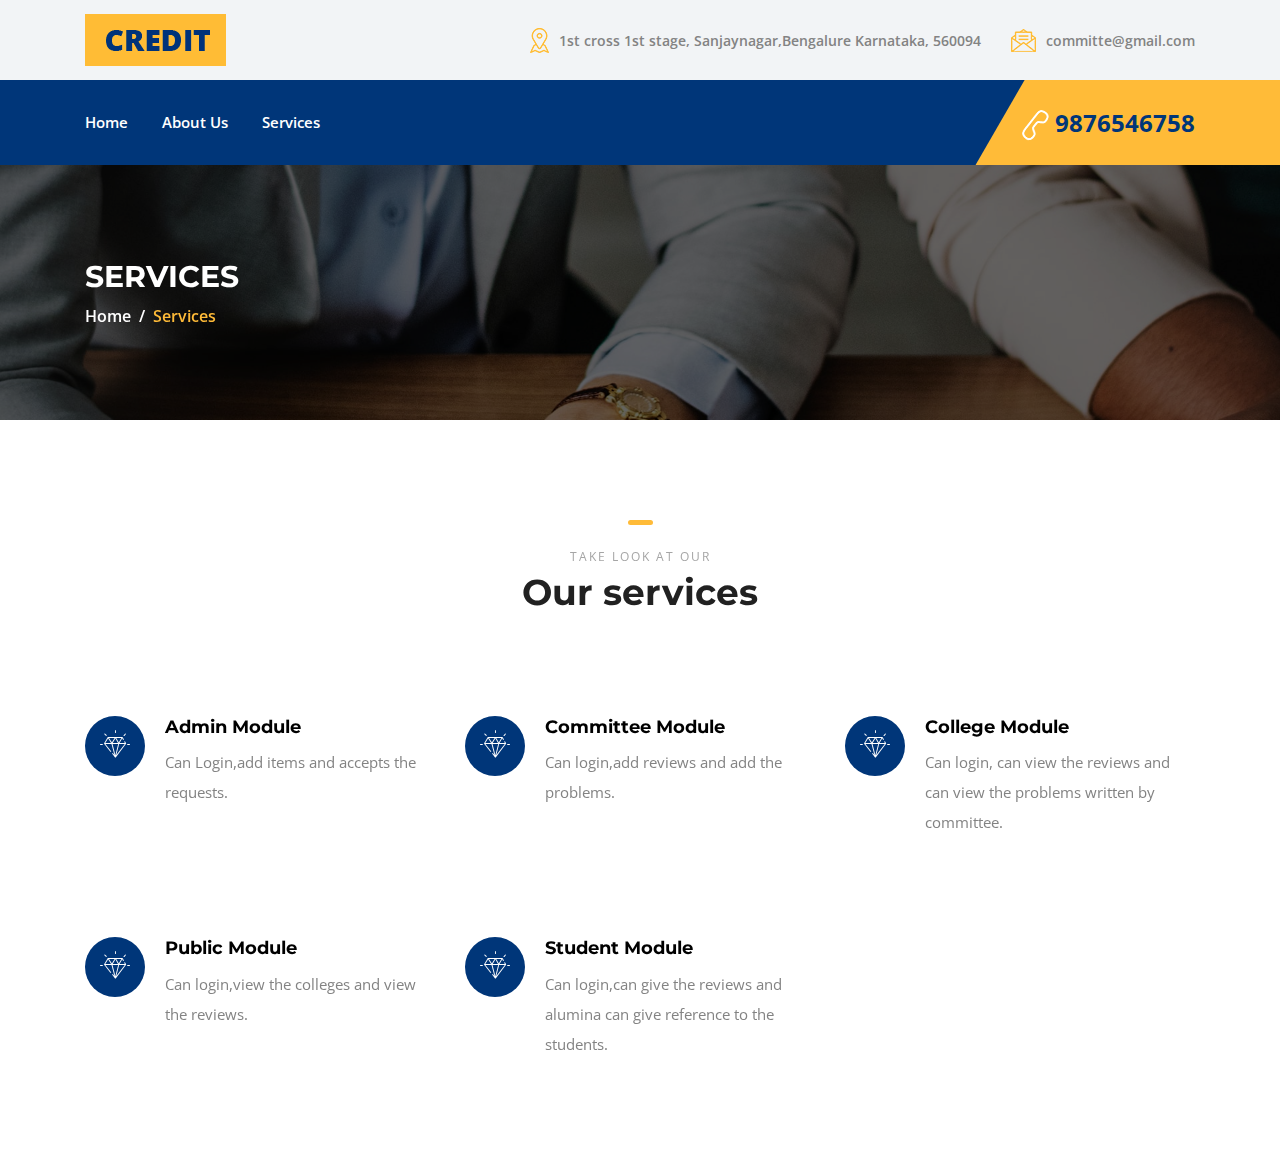
<file: services.html>
<!DOCTYPE html>
<html lang="en">

<head>
    <meta charset="UTF-8">
    <meta name="description" content="">
    <meta http-equiv="X-UA-Compatible" content="IE=edge">
    <meta name="viewport" content="width=device-width, initial-scale=1, shrink-to-fit=no">
    <!-- The above 4 meta tags *must* come first in the head; any other head content must come *after* these tags -->

    <!-- Title -->
    <title>About Our Committe</title>

    <!-- Favicon -->
    <link rel="icon" href="img/core-img/favicon.ico">

    <!-- Stylesheet -->
    <link rel="stylesheet" href="style.css">

</head>

<body>
    <!-- Preloader -->
    <div class="preloader d-flex align-items-center justify-content-center">
        <div class="lds-ellipsis">
            <div></div>
            <div></div>
            <div></div>
            <div></div>
        </div>
    </div>

    <!-- ##### Header Area Start ##### -->
    <header class="header-area">
        <!-- Top Header Area -->
        <div class="top-header-area">
            <div class="container h-100">
                <div class="row h-100 align-items-center">
                    <div class="col-12 d-flex justify-content-between">
                        <!-- Logo Area -->
                        <div class="logo">
                            <a href="index.html"><img src="img/core-img/logo.png" alt=""></a>
                        </div>

                        <!-- Top Contact Info -->
                        <div class="top-contact-info d-flex align-items-center">
                            <a href="#" data-toggle="tooltip" data-placement="bottom" title="1st cross 1st stage, Sanjaynagar,Bengalure Karnataka, 560094"><img src="img/core-img/placeholder.png" alt=""> <span>1st cross 1st stage, Sanjaynagar,Bengalure Karnataka, 560094</span></a>
                            <a href="#" data-toggle="tooltip" data-placement="bottom" title="committee@gmail.com"><img src="img/core-img/message.png" alt=""> <span>committe@gmail.com</span></a>
                        </div>
                    </div>
                </div>
            </div>
        </div>

        <!-- Navbar Area -->
        <div class="credit-main-menu" id="sticker">
            <div class="classy-nav-container breakpoint-off">
                <div class="container">
                    <!-- Menu -->
                    <nav class="classy-navbar justify-content-between" id="creditNav">

                        <!-- Navbar Toggler -->
                        <div class="classy-navbar-toggler">
                            <span class="navbarToggler"><span></span><span></span><span></span></span>
                        </div>

                        <!-- Menu -->
                        <div class="classy-menu">

                            <!-- Close Button -->
                            <div class="classycloseIcon">
                                <div class="cross-wrap"><span class="top"></span><span class="bottom"></span></div>
                            </div>

                            <!-- Nav Start -->
                            <div class="classynav">
                                <ul>
                                    <li><a href="index.html">Home</a></li>
                                    <li><a href="about.html">About Us</a></li>
                                    
                                       
                                    </li>
                                    <li><a href="services.html">Services</a></li>
                                    
                            </div>
                            <!-- Nav End -->
                        </div>

                        <!-- Contact -->
                        <div class="contact">
                            <a href="#"><img src="img/core-img/call2.png" alt=""> 9876546758</a>
                        </div>
                    </nav>
                </div>
            </div>
        </div>
    </header>
    <!-- ##### Header Area End ##### -->

    <!-- ##### Breadcrumb Area Start ##### -->
    <section class="breadcrumb-area bg-img bg-overlay jarallax" style="background-image: url(img/bg-img/13.jpg);">
        <div class="container h-100">
            <div class="row h-100 align-items-center">
                <div class="col-12">
                    <div class="breadcrumb-content">
                        <h2>Services</h2>
                        <nav aria-label="breadcrumb">
                            <ol class="breadcrumb">
                                <li class="breadcrumb-item"><a href="#">Home</a></li>
                                <li class="breadcrumb-item active" aria-current="page">Services</li>
                            </ol>
                        </nav>
                    </div>
                </div>
            </div>
        </div>
    </section>
    <!-- ##### Breadcrumb Area End ##### -->

    <!-- ##### Services Area Start ###### -->
    <section class="services-area section-padding-100-0">
        <div class="container">
            <div class="row">
                <div class="col-12">
                    <!-- Section Heading -->
                    <div class="section-heading text-center mb-100">
                        <div class="line"></div>
                        <p>Take look at our</p>
                        <h2>Our services</h2>
                    </div>
                </div>
            </div>

            <div class="row">
                <!-- Single Service Area -->
                <div class="col-12 col-md-6 col-lg-4">
                    <div class="single-service-area d-flex mb-100">
                        <div class="icon">
                            <i class="icon-diamond"></i>
                        </div>
                        <div class="text">
                            <h5>Admin Module</h5>
                            <p>Can Login,add items and accepts the requests.
                                </p>
                        </div>
                    </div>
                </div>

                <!-- Single Service Area -->
                <div class="col-12 col-md-6 col-lg-4">
                    <div class="single-service-area d-flex mb-100">
                        <div class="icon">
                            <i class="icon-diamond"></i>
                        </div>
                        <div class="text">
                            <h5>Committee Module</h5>
                            <p>Can login,add reviews and add the problems.</p>
                        </div>
                    </div>
                </div>

                <!-- Single Service Area -->
                <div class="col-12 col-md-6 col-lg-4">
                    <div class="single-service-area d-flex mb-100">
                        <div class="icon">
                            <i class="icon-diamond"></i>
                        </div>
                        <div class="text">
                            <h5>College Module</h5>
                            <p>Can login, can view the reviews and can view the problems written by committee.</p>
                        </div>
                    </div>
                </div>

                <!-- Single Service Area -->
                <div class="col-12 col-md-6 col-lg-4">
                    <div class="single-service-area d-flex mb-100">
                        <div class="icon">
                            <i class="icon-diamond"></i>
                        </div>
                        <div class="text">
                            <h5>Public Module</h5>
                            <p>Can login,view the colleges and view the reviews.</p>
                        </div>
                    </div>
                </div>

                <!-- Single Service Area -->
                <div class="col-12 col-md-6 col-lg-4">
                    <div class="single-service-area d-flex mb-100">
                        <div class="icon">
                            <i class="icon-diamond"></i>
                        </div>
                        <div class="text">
                            <h5>Student Module</h5>
                            <p>Can login,can give the reviews and alumina can give reference to the students.</p>
                        </div>
                    </div>
                </div>

                
            </div>
        </div>
    </section>
    <!-- ##### Services Area End ###### -->

    <!-- ##### Special Feature Area Start ###### -->
    
        <!-- Special Feature Content -->
        
    <!-- ##### Footer Area Start ##### -->

    <!-- ##### All Javascript Script ##### -->
    <!-- jQuery-2.2.4 js -->
    <script src="js/jquery/jquery-2.2.4.min.js"></script>
    <!-- Popper js -->
    <script src="js/bootstrap/popper.min.js"></script>
    <!-- Bootstrap js -->
    <script src="js/bootstrap/bootstrap.min.js"></script>
    <!-- All Plugins js -->
    <script src="js/plugins/plugins.js"></script>
    <!-- Active js -->
    <script src="js/active.js"></script>
</body>

</html>
</file>
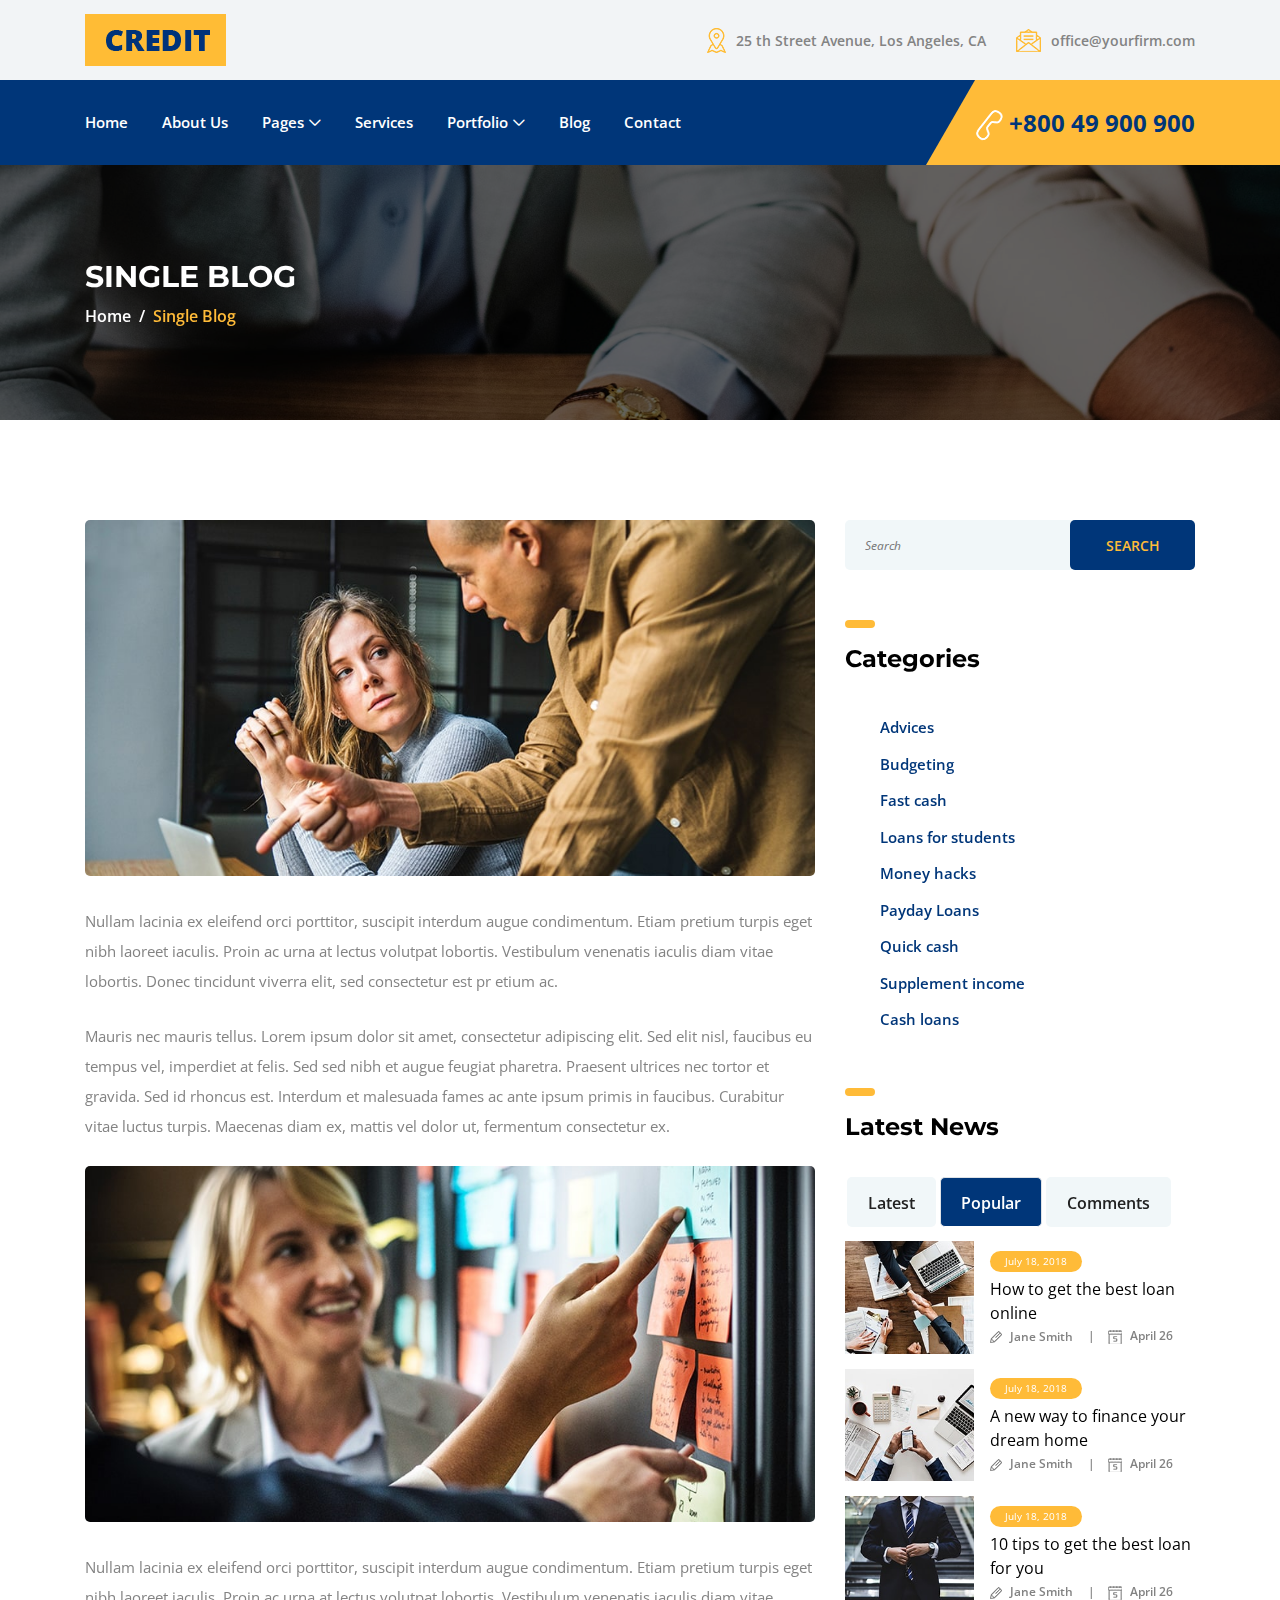
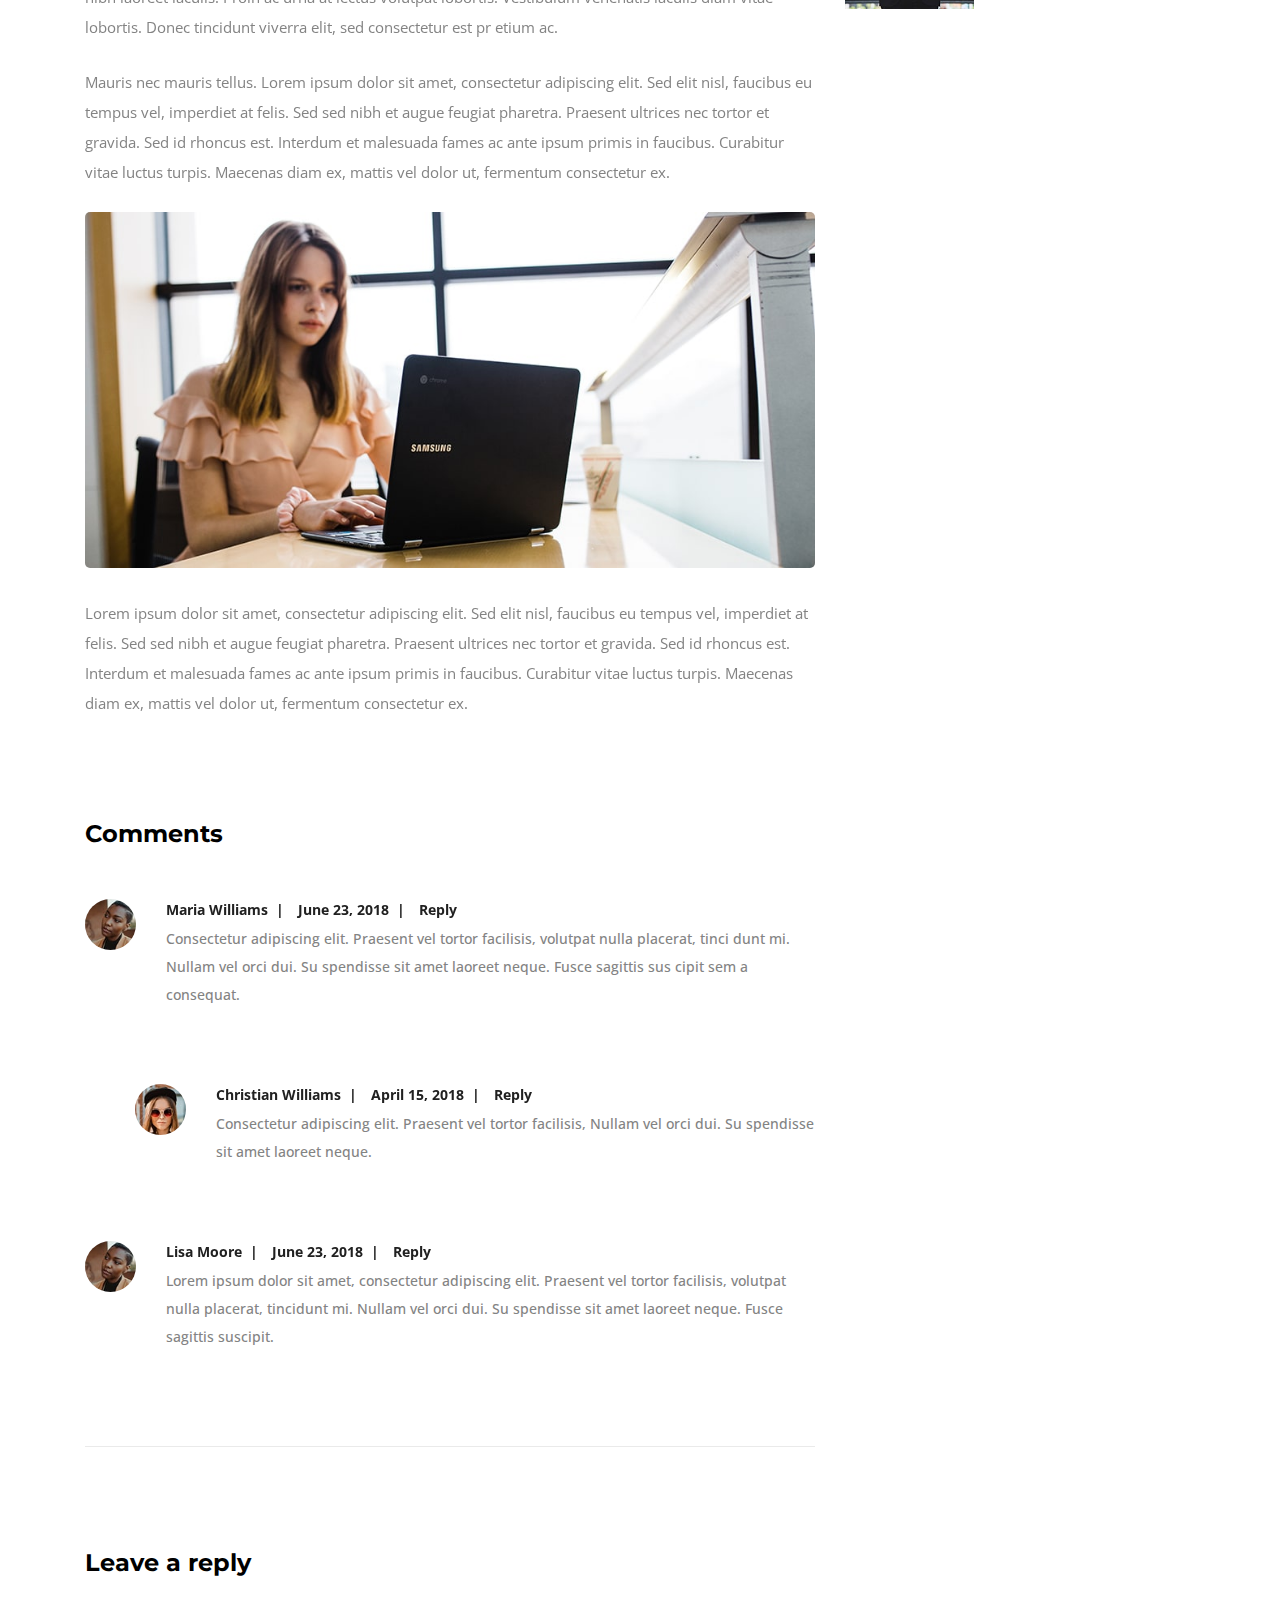
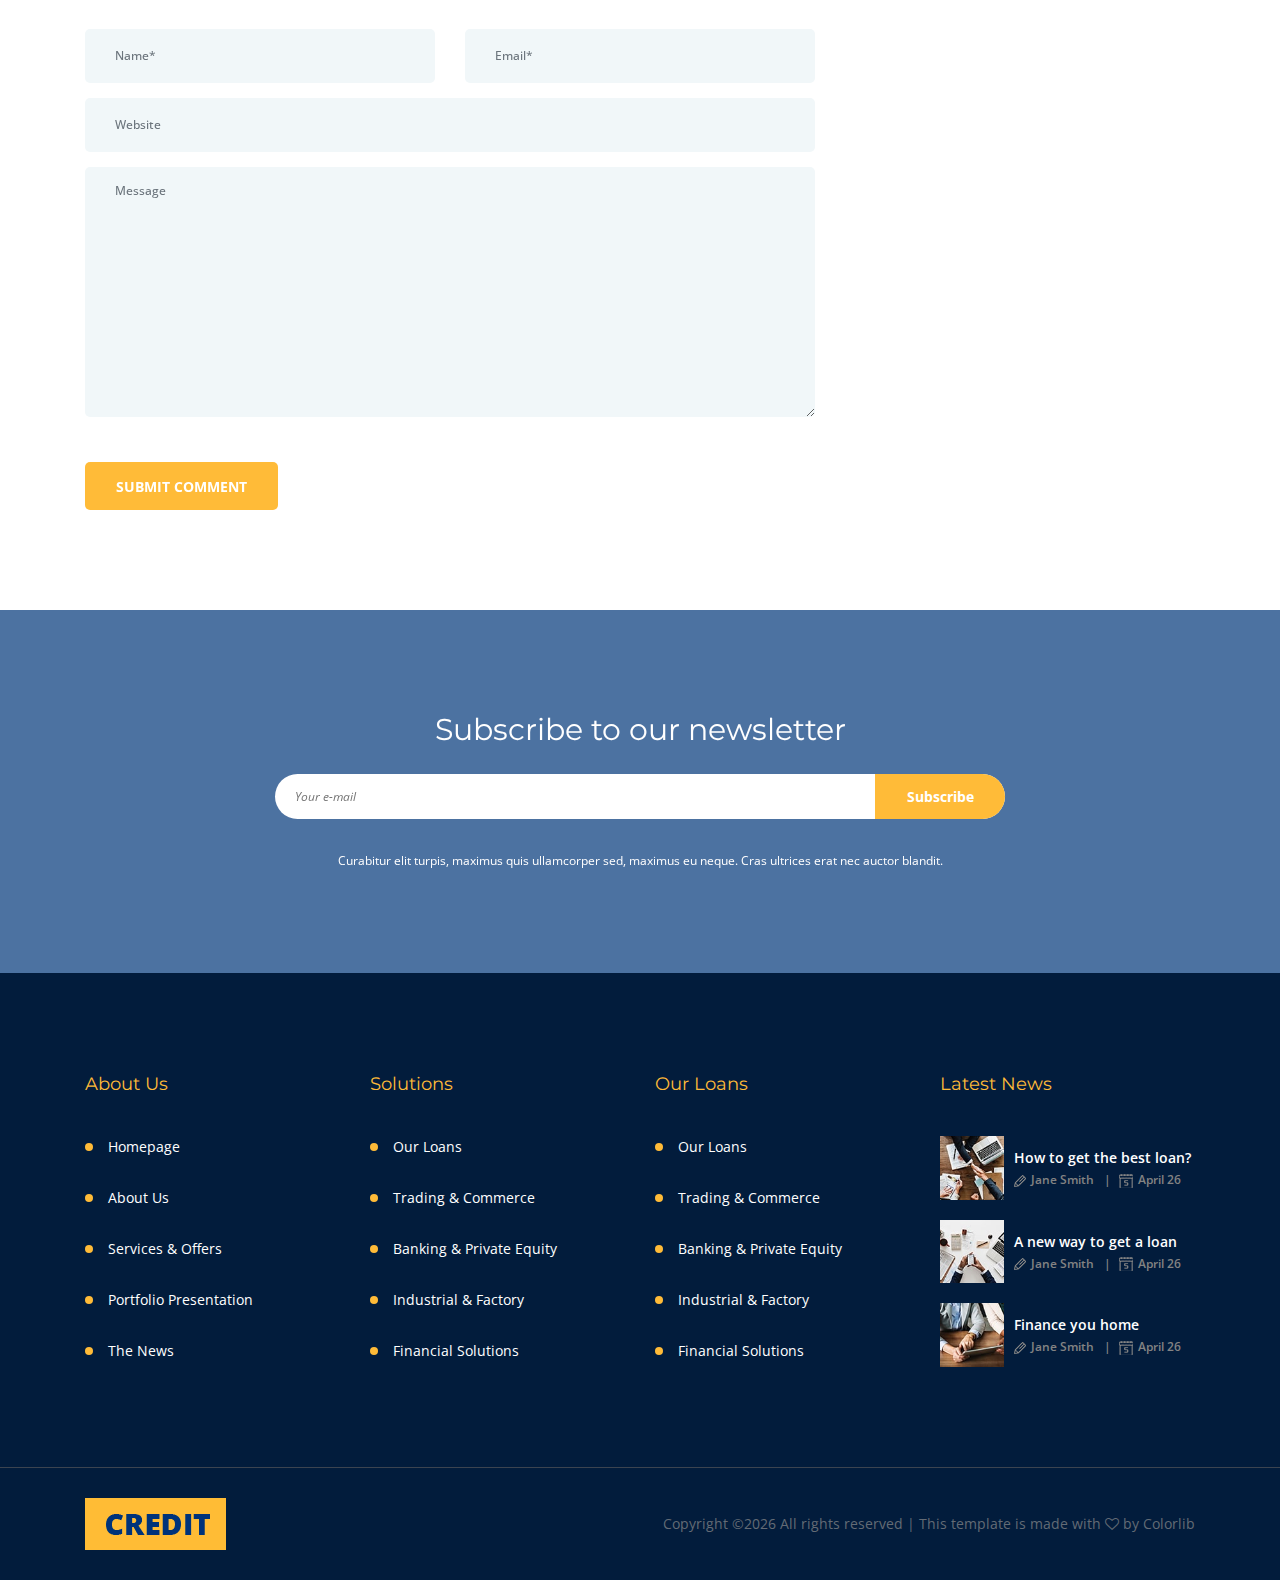
<file: single-post.html>
<!DOCTYPE html>
<html lang="en">

<head>
    <meta charset="UTF-8">
    <meta name="description" content="">
    <meta http-equiv="X-UA-Compatible" content="IE=edge">
    <meta name="viewport" content="width=device-width, initial-scale=1, shrink-to-fit=no">
    <!-- The above 4 meta tags *must* come first in the head; any other head content must come *after* these tags -->

    <!-- Title -->
    <title>Credit - Loan &amp; Credit Company HTML Template</title>

    <!-- Favicon -->
    <link rel="icon" href="img/core-img/favicon.ico">

    <!-- Stylesheet -->
    <link rel="stylesheet" href="style.css">

</head>

<body>
    <!-- Preloader -->
    <div class="preloader d-flex align-items-center justify-content-center">
        <div class="lds-ellipsis">
            <div></div>
            <div></div>
            <div></div>
            <div></div>
        </div>
    </div>

    <!-- ##### Header Area Start ##### -->
    <header class="header-area">
        <!-- Top Header Area -->
        <div class="top-header-area">
            <div class="container h-100">
                <div class="row h-100 align-items-center">
                    <div class="col-12 d-flex justify-content-between">
                        <!-- Logo Area -->
                        <div class="logo">
                            <a href="index.html"><img src="img/core-img/logo.png" alt=""></a>
                        </div>

                        <!-- Top Contact Info -->
                        <div class="top-contact-info d-flex align-items-center">
                            <a href="#" data-toggle="tooltip" data-placement="bottom" title="25 th Street Avenue, Los Angeles, CA"><img src="img/core-img/placeholder.png" alt=""> <span>25 th Street Avenue, Los Angeles, CA</span></a>
                            <a href="#" data-toggle="tooltip" data-placement="bottom" title="office@yourfirm.com"><img src="img/core-img/message.png" alt=""> <span>office@yourfirm.com</span></a>
                        </div>
                    </div>
                </div>
            </div>
        </div>

        <!-- Navbar Area -->
        <div class="credit-main-menu" id="sticker">
            <div class="classy-nav-container breakpoint-off">
                <div class="container">
                    <!-- Menu -->
                    <nav class="classy-navbar justify-content-between" id="creditNav">

                        <!-- Navbar Toggler -->
                        <div class="classy-navbar-toggler">
                            <span class="navbarToggler"><span></span><span></span><span></span></span>
                        </div>

                        <!-- Menu -->
                        <div class="classy-menu">

                            <!-- Close Button -->
                            <div class="classycloseIcon">
                                <div class="cross-wrap"><span class="top"></span><span class="bottom"></span></div>
                            </div>

                            <!-- Nav Start -->
                            <div class="classynav">
                                <ul>
                                    <li><a href="index.html">Home</a></li>
                                    <li><a href="about.html">About Us</a></li>
                                    <li><a href="#">Pages</a>
                                        <ul class="dropdown">
                                            <li><a href="index.html">Home</a></li>
                                            <li><a href="about.html">About Us</a></li>
                                            <li><a href="services.html">Services</a></li>
                                            <li><a href="post.html">Post</a></li>
                                            <li><a href="single-post.html">Single Post</a></li>
                                            <li><a href="contact.html">Contact</a></li>
                                            <li><a href="elements.html">Elements</a></li>
                                        </ul>
                                    </li>
                                    <li><a href="services.html">Services</a></li>
                                    <li><a href="#">Portfolio</a>
                                        <div class="megamenu">
                                            <ul class="single-mega cn-col-4">
                                                <li><a href="#">Portfolio 1</a></li>
                                                <li><a href="#">Portfolio 2</a></li>
                                                <li><a href="#">Portfolio 3</a></li>
                                                <li><a href="#">Portfolio 4</a></li>
                                                <li><a href="#">Portfolio 5</a></li>
                                                <li><a href="#">Portfolio 6</a></li>
                                                <li><a href="#">Portfolio 7</a></li>
                                            </ul>
                                            <ul class="single-mega cn-col-4">
                                                <li><a href="#">Portfolio 8</a></li>
                                                <li><a href="#">Portfolio 9</a></li>
                                                <li><a href="#">Portfolio 10</a></li>
                                                <li><a href="#">Portfolio 11</a></li>
                                                <li><a href="#">Portfolio 12</a></li>
                                                <li><a href="#">Portfolio 13</a></li>
                                                <li><a href="#">Portfolio 14</a></li>
                                            </ul>
                                            <ul class="single-mega cn-col-4">
                                                <li><a href="#">Portfolio 15</a></li>
                                                <li><a href="#">Portfolio 16</a></li>
                                                <li><a href="#">Portfolio 17</a></li>
                                                <li><a href="#">Portfolio 18</a></li>
                                                <li><a href="#">Portfolio 19</a></li>
                                                <li><a href="#">Portfolio 20</a></li>
                                                <li><a href="#">Portfolio 21</a></li>
                                            </ul>
                                            <ul class="single-mega cn-col-4">
                                                <li><a href="#">Portfolio 22</a></li>
                                                <li><a href="#">Portfolio 23</a></li>
                                                <li><a href="#">Portfolio 24</a></li>
                                                <li><a href="#">Portfolio 25</a></li>
                                                <li><a href="#">Portfolio 26</a></li>
                                                <li><a href="#">Portfolio 27</a></li>
                                                <li><a href="#">Portfolio 28</a></li>
                                            </ul>
                                        </div>
                                    </li>
                                    <li><a href="post.html">Blog</a></li>
                                    <li><a href="contact.html">Contact</a></li>
                                </ul>
                            </div>
                            <!-- Nav End -->
                        </div>

                        <!-- Contact -->
                        <div class="contact">
                            <a href="#"><img src="img/core-img/call2.png" alt=""> +800 49 900 900</a>
                        </div>
                    </nav>
                </div>
            </div>
        </div>
    </header>
    <!-- ##### Header Area End ##### -->

    <!-- ##### Breadcrumb Area Start ##### -->
    <section class="breadcrumb-area bg-img bg-overlay jarallax" style="background-image: url(img/bg-img/13.jpg);">
        <div class="container h-100">
            <div class="row h-100 align-items-center">
                <div class="col-12">
                    <div class="breadcrumb-content">
                        <h2>Single Blog</h2>
                        <nav aria-label="breadcrumb">
                            <ol class="breadcrumb">
                                <li class="breadcrumb-item"><a href="#">Home</a></li>
                                <li class="breadcrumb-item active" aria-current="page">Single Blog</li>
                            </ol>
                        </nav>
                    </div>
                </div>
            </div>
        </div>
    </section>
    <!-- ##### Breadcrumb Area End ##### -->

    <!-- ##### Post Details Area Start ##### -->
    <section class="post-news-area section-padding-100-0">
        <div class="container">
            <div class="row">
                <!-- Post Details Content Area -->
                <div class="col-12 col-lg-8">
                    <div class="post-details-content mb-100">
                        <img src="img/bg-img/22.jpg" alt="">
                        <p>Nullam lacinia ex eleifend orci porttitor, suscipit interdum augue condimentum. Etiam pretium turpis eget nibh laoreet iaculis. Proin ac urna at lectus volutpat lobortis. Vestibulum venenatis iaculis diam vitae lobortis. Donec tincidunt viverra elit, sed consectetur est pr etium ac.</p>
                        <p>Mauris nec mauris tellus. Lorem ipsum dolor sit amet, consectetur adipiscing elit. Sed elit nisl, faucibus eu tempus vel, imperdiet at felis. Sed sed nibh et augue feugiat pharetra. Praesent ultrices nec tortor et gravida. Sed id rhoncus est. Interdum et malesuada fames ac ante ipsum primis in faucibus. Curabitur vitae luctus turpis. Maecenas diam ex, mattis vel dolor ut, fermentum consectetur ex.</p>
                        <img src="img/bg-img/23.jpg" alt="">
                        <p>Nullam lacinia ex eleifend orci porttitor, suscipit interdum augue condimentum. Etiam pretium turpis eget nibh laoreet iaculis. Proin ac urna at lectus volutpat lobortis. Vestibulum venenatis iaculis diam vitae lobortis. Donec tincidunt viverra elit, sed consectetur est pr etium ac.</p>
                        <p>Mauris nec mauris tellus. Lorem ipsum dolor sit amet, consectetur adipiscing elit. Sed elit nisl, faucibus eu tempus vel, imperdiet at felis. Sed sed nibh et augue feugiat pharetra. Praesent ultrices nec tortor et gravida. Sed id rhoncus est. Interdum et malesuada fames ac ante ipsum primis in faucibus. Curabitur vitae luctus turpis. Maecenas diam ex, mattis vel dolor ut, fermentum consectetur ex. </p>
                        <img src="img/bg-img/24.jpg" alt="">
                        <p>Lorem ipsum dolor sit amet, consectetur adipiscing elit. Sed elit nisl, faucibus eu tempus vel, imperdiet at felis. Sed sed nibh et augue feugiat pharetra. Praesent ultrices nec tortor et gravida. Sed id rhoncus est. Interdum et malesuada fames ac ante ipsum primis in faucibus. Curabitur vitae luctus turpis. Maecenas diam ex, mattis vel dolor ut, fermentum consectetur ex.</p>
                    </div>

                    <!-- Comment Area Start -->
                    <div class="comment_area clearfix mb-100">
                        <h4 class="mb-50">Comments</h4>

                        <ol>
                            <!-- Single Comment Area -->
                            <li class="single_comment_area">
                                <!-- Comment Content -->
                                <div class="comment-content d-flex">
                                    <!-- Comment Author -->
                                    <div class="comment-author">
                                        <img src="img/bg-img/32.jpg" alt="author">
                                    </div>
                                    <!-- Comment Meta -->
                                    <div class="comment-meta">
                                        <div class="d-flex">
                                            <a href="#" class="post-author">Maria Williams</a>
                                            <a href="#" class="post-date">June 23, 2018 </a>
                                            <a href="#" class="reply">Reply</a>
                                        </div>
                                        <p>Consectetur adipiscing elit. Praesent vel tortor facilisis, volutpat nulla placerat, tinci dunt mi. Nullam vel orci dui. Su spendisse sit amet laoreet neque. Fusce sagittis sus cipit sem a consequat.</p>
                                    </div>
                                </div>
                                <ol class="children">
                                    <li class="single_comment_area">
                                        <!-- Comment Content -->
                                        <div class="comment-content d-flex">
                                            <!-- Comment Author -->
                                            <div class="comment-author">
                                                <img src="img/bg-img/33.jpg" alt="author">
                                            </div>
                                            <!-- Comment Meta -->
                                            <div class="comment-meta">
                                                <div class="d-flex">
                                                    <a href="#" class="post-author">Christian Williams</a>
                                                    <a href="#" class="post-date">April 15, 2018</a>
                                                    <a href="#" class="reply">Reply</a>
                                                </div>
                                                <p>Consectetur adipiscing elit. Praesent vel tortor facilisis, Nullam vel orci dui. Su spendisse sit amet laoreet neque.</p>
                                            </div>
                                        </div>
                                    </li>
                                </ol>
                            </li>

                            <!-- Single Comment Area -->
                            <li class="single_comment_area">
                                <!-- Comment Content -->
                                <div class="comment-content d-flex">
                                    <!-- Comment Author -->
                                    <div class="comment-author">
                                        <img src="img/bg-img/32.jpg" alt="author">
                                    </div>
                                    <!-- Comment Meta -->
                                    <div class="comment-meta">
                                        <div class="d-flex">
                                            <a href="#" class="post-author">Lisa Moore</a>
                                            <a href="#" class="post-date">June 23, 2018</a>
                                            <a href="#" class="reply">Reply</a>
                                        </div>
                                        <p>Lorem ipsum dolor sit amet, consectetur adipiscing elit. Praesent vel tortor facilisis, volutpat nulla placerat, tincidunt mi. Nullam vel orci dui. Su spendisse sit amet laoreet neque. Fusce sagittis suscipit.</p>
                                    </div>
                                </div>
                            </li>
                        </ol>
                    </div>

                    <div class="post-a-comment-area mb-100 clearfix">
                        <h4 class="mb-50">Leave a reply</h4>

                        <!-- Reply Form -->
                        <div class="contact-form-area">
                            <form action="#" method="post">
                                <div class="row">
                                    <div class="col-12 col-lg-6">
                                        <input type="text" class="form-control" id="name" placeholder="Name*">
                                    </div>
                                    <div class="col-12 col-lg-6">
                                        <input type="email" class="form-control" id="email" placeholder="Email*">
                                    </div>
                                    <div class="col-12">
                                        <input type="text" class="form-control" id="subject" placeholder="Website">
                                    </div>
                                    <div class="col-12">
                                        <textarea name="message" class="form-control" id="message" cols="30" rows="10" placeholder="Message"></textarea>
                                    </div>
                                    <div class="col-12">
                                        <button class="btn credit-btn mt-30" type="submit">Submit Comment</button>
                                    </div>
                                </div>
                            </form>
                        </div>
                    </div>
                </div>

                <!-- Sidebar Widget -->
                <div class="col-12 col-sm-9 col-md-6 col-lg-4">
                    <div class="sidebar-area mb-100">

                        <!-- Single Sidebar Widget -->
                        <div class="single-widget-area search-widget">
                            <form action="#" method="post">
                                <input type="search" name="search" placeholder="Search">
                                <button type="submit">Search</button>
                            </form>
                        </div>

                        <!-- Single Sidebar Widget -->
                        <div class="single-widget-area cata-widget">
                            <div class="widget-heading">
                                <div class="line"></div>
                                <h4>Categories</h4>
                            </div>

                            <ul>
                                <li><a href="#">Advices</a></li>
                                <li><a href="#">Budgeting</a></li>
                                <li><a href="#">Fast cash</a></li>
                                <li><a href="#">Loans for students</a></li>
                                <li><a href="#">Money hacks</a></li>
                                <li><a href="#">Payday Loans</a></li>
                                <li><a href="#">Quick cash</a></li>
                                <li><a href="#">Supplement income</a></li>
                                <li><a href="#">Сash loans</a></li>
                            </ul>
                        </div>

                        <!-- Single Sidebar Widget -->
                        <div class="single-widget-area tabs-widget">
                            <div class="widget-heading">
                                <div class="line"></div>
                                <h4>Latest News</h4>
                            </div>

                            <div class="credit-tabs-content">
                                <ul class="nav nav-tabs" id="myTab" role="tablist">
                                    <li class="nav-item">
                                        <a class="nav-link" id="tab--1" data-toggle="tab" href="#tab1" role="tab" aria-controls="tab1" aria-selected="false">Latest</a>
                                    </li>
                                    <li class="nav-item">
                                        <a class="nav-link active" id="tab--2" data-toggle="tab" href="#tab2" role="tab" aria-controls="tab2" aria-selected="false">Popular</a>
                                    </li>
                                    <li class="nav-item">
                                        <a class="nav-link" id="tab--3" data-toggle="tab" href="#tab3" role="tab" aria-controls="tab3" aria-selected="true">Comments</a>
                                    </li>
                                </ul>

                                <div class="tab-content" id="myTabContent">
                                    <div class="tab-pane fade" id="tab1" role="tabpanel" aria-labelledby="tab--1">
                                        <div class="credit-tab-content">
                                            <!-- Single News Area -->
                                            <div class="single-news-area d-flex align-items-center">
                                                <div class="news-thumbnail">
                                                    <img src="img/bg-img/10.jpg" alt="">
                                                </div>
                                                <div class="news-content">
                                                    <span>July 18, 2018</span>
                                                    <a href="#">How to get the best loan online</a>
                                                    <div class="news-meta">
                                                        <a href="#" class="post-author"><img src="img/core-img/pencil.png" alt=""> Jane Smith</a>
                                                        <a href="#" class="post-date"><img src="img/core-img/calendar.png" alt=""> April 26</a>
                                                    </div>
                                                </div>
                                            </div>

                                            <!-- Single News Area -->
                                            <div class="single-news-area d-flex align-items-center">
                                                <div class="news-thumbnail">
                                                    <img src="img/bg-img/11.jpg" alt="">
                                                </div>
                                                <div class="news-content">
                                                    <span>July 18, 2018</span>
                                                    <a href="#">A new way to finance your dream home</a>
                                                    <div class="news-meta">
                                                        <a href="#" class="post-author"><img src="img/core-img/pencil.png" alt=""> Jane Smith</a>
                                                        <a href="#" class="post-date"><img src="img/core-img/calendar.png" alt=""> April 26</a>
                                                    </div>
                                                </div>
                                            </div>

                                            <!-- Single News Area -->
                                            <div class="single-news-area d-flex align-items-center">
                                                <div class="news-thumbnail">
                                                    <img src="img/bg-img/12.jpg" alt="">
                                                </div>
                                                <div class="news-content">
                                                    <span>July 18, 2018</span>
                                                    <a href="#">10 tips to get the best loan for you</a>
                                                    <div class="news-meta">
                                                        <a href="#" class="post-author"><img src="img/core-img/pencil.png" alt=""> Jane Smith</a>
                                                        <a href="#" class="post-date"><img src="img/core-img/calendar.png" alt=""> April 26</a>
                                                    </div>
                                                </div>
                                            </div>
                                        </div>
                                    </div>

                                    <div class="tab-pane fade show active" id="tab2" role="tabpanel" aria-labelledby="tab--2">
                                        <div class="credit-tab-content">
                                            <!-- Single News Area -->
                                            <div class="single-news-area d-flex align-items-center">
                                                <div class="news-thumbnail">
                                                    <img src="img/bg-img/10.jpg" alt="">
                                                </div>
                                                <div class="news-content">
                                                    <span>July 18, 2018</span>
                                                    <a href="#">How to get the best loan online</a>
                                                    <div class="news-meta">
                                                        <a href="#" class="post-author"><img src="img/core-img/pencil.png" alt=""> Jane Smith</a>
                                                        <a href="#" class="post-date"><img src="img/core-img/calendar.png" alt=""> April 26</a>
                                                    </div>
                                                </div>
                                            </div>

                                            <!-- Single News Area -->
                                            <div class="single-news-area d-flex align-items-center">
                                                <div class="news-thumbnail">
                                                    <img src="img/bg-img/11.jpg" alt="">
                                                </div>
                                                <div class="news-content">
                                                    <span>July 18, 2018</span>
                                                    <a href="#">A new way to finance your dream home</a>
                                                    <div class="news-meta">
                                                        <a href="#" class="post-author"><img src="img/core-img/pencil.png" alt=""> Jane Smith</a>
                                                        <a href="#" class="post-date"><img src="img/core-img/calendar.png" alt=""> April 26</a>
                                                    </div>
                                                </div>
                                            </div>

                                            <!-- Single News Area -->
                                            <div class="single-news-area d-flex align-items-center">
                                                <div class="news-thumbnail">
                                                    <img src="img/bg-img/12.jpg" alt="">
                                                </div>
                                                <div class="news-content">
                                                    <span>July 18, 2018</span>
                                                    <a href="#">10 tips to get the best loan for you</a>
                                                    <div class="news-meta">
                                                        <a href="#" class="post-author"><img src="img/core-img/pencil.png" alt=""> Jane Smith</a>
                                                        <a href="#" class="post-date"><img src="img/core-img/calendar.png" alt=""> April 26</a>
                                                    </div>
                                                </div>
                                            </div>
                                        </div>
                                    </div>
                                    <div class="tab-pane fade" id="tab3" role="tabpanel" aria-labelledby="tab--3">
                                        <div class="credit-tab-content">
                                            <!-- Single News Area -->
                                            <div class="single-news-area d-flex align-items-center">
                                                <div class="news-thumbnail">
                                                    <img src="img/bg-img/10.jpg" alt="">
                                                </div>
                                                <div class="news-content">
                                                    <span>July 18, 2018</span>
                                                    <a href="#">How to get the best loan online</a>
                                                    <div class="news-meta">
                                                        <a href="#" class="post-author"><img src="img/core-img/pencil.png" alt=""> Jane Smith</a>
                                                        <a href="#" class="post-date"><img src="img/core-img/calendar.png" alt=""> April 26</a>
                                                    </div>
                                                </div>
                                            </div>

                                            <!-- Single News Area -->
                                            <div class="single-news-area d-flex align-items-center">
                                                <div class="news-thumbnail">
                                                    <img src="img/bg-img/11.jpg" alt="">
                                                </div>
                                                <div class="news-content">
                                                    <span>July 18, 2018</span>
                                                    <a href="#">A new way to finance your dream home</a>
                                                    <div class="news-meta">
                                                        <a href="#" class="post-author"><img src="img/core-img/pencil.png" alt=""> Jane Smith</a>
                                                        <a href="#" class="post-date"><img src="img/core-img/calendar.png" alt=""> April 26</a>
                                                    </div>
                                                </div>
                                            </div>

                                            <!-- Single News Area -->
                                            <div class="single-news-area d-flex align-items-center">
                                                <div class="news-thumbnail">
                                                    <img src="img/bg-img/12.jpg" alt="">
                                                </div>
                                                <div class="news-content">
                                                    <span>July 18, 2018</span>
                                                    <a href="#">10 tips to get the best loan for you</a>
                                                    <div class="news-meta">
                                                        <a href="#" class="post-author"><img src="img/core-img/pencil.png" alt=""> Jane Smith</a>
                                                        <a href="#" class="post-date"><img src="img/core-img/calendar.png" alt=""> April 26</a>
                                                    </div>
                                                </div>
                                            </div>
                                        </div>
                                    </div>
                                </div>
                            </div>
                        </div>

                    </div>
                </div>
            </div>
        </div>
    </section>
    <!-- ##### Post Details Area End ##### -->

    <!-- ##### Newsletter Area Start ###### -->
    <section class="newsletter-area section-padding-100 bg-img jarallax" style="background-image: url(img/bg-img/6.jpg);">
        <div class="container">
            <div class="row justify-content-center">
                <div class="col-12 col-sm-10 col-lg-8">
                    <div class="nl-content text-center">
                        <h2>Subscribe to our newsletter</h2>
                        <form action="#" method="post">
                            <input type="email" name="nl-email" id="nlemail" placeholder="Your e-mail">
                            <button type="submit">Subscribe</button>
                        </form>
                        <p>Curabitur elit turpis, maximus quis ullamcorper sed, maximus eu neque. Cras ultrices erat nec auctor blandit.</p>
                    </div>
                </div>
            </div>
        </div>
    </section>
    <!-- ##### Newsletter Area End ###### -->

    <!-- ##### Footer Area Start ##### -->
    <footer class="footer-area section-padding-100-0">
        <div class="container">
            <div class="row">

                <!-- Single Footer Widget -->
                <div class="col-12 col-sm-6 col-lg-3">
                    <div class="single-footer-widget mb-100">
                        <h5 class="widget-title">About Us</h5>
                        <!-- Nav -->
                        <nav>
                            <ul>
                                <li><a href="#">Homepage</a></li>
                                <li><a href="#">About Us</a></li>
                                <li><a href="#">Services &amp; Offers</a></li>
                                <li><a href="#">Portfolio Presentation</a></li>
                                <li><a href="#">The News</a></li>
                            </ul>
                        </nav>
                    </div>
                </div>

                <!-- Single Footer Widget -->
                <div class="col-12 col-sm-6 col-lg-3">
                    <div class="single-footer-widget mb-100">
                        <h5 class="widget-title">Solutions</h5>
                        <!-- Nav -->
                        <nav>
                            <ul>
                                <li><a href="#">Our Loans</a></li>
                                <li><a href="#">Trading &amp; Commerce</a></li>
                                <li><a href="#">Banking &amp; Private Equity</a></li>
                                <li><a href="#">Industrial &amp; Factory</a></li>
                                <li><a href="#">Financial Solutions</a></li>
                            </ul>
                        </nav>
                    </div>
                </div>

                <!-- Single Footer Widget -->
                <div class="col-12 col-sm-6 col-lg-3">
                    <div class="single-footer-widget mb-100">
                        <h5 class="widget-title">Our Loans</h5>
                        <!-- Nav -->
                        <nav>
                            <ul>
                                <li><a href="#">Our Loans</a></li>
                                <li><a href="#">Trading &amp; Commerce</a></li>
                                <li><a href="#">Banking &amp; Private Equity</a></li>
                                <li><a href="#">Industrial &amp; Factory</a></li>
                                <li><a href="#">Financial Solutions</a></li>
                            </ul>
                        </nav>
                    </div>
                </div>

                <!-- Single Footer Widget -->
                <div class="col-12 col-sm-6 col-lg-3">
                    <div class="single-footer-widget mb-100">
                        <h5 class="widget-title">Latest News</h5>

                        <!-- Single News Area -->
                        <div class="single-latest-news-area d-flex align-items-center">
                            <div class="news-thumbnail">
                                <img src="img/bg-img/7.jpg" alt="">
                            </div>
                            <div class="news-content">
                                <a href="#">How to get the best loan?</a>
                                <div class="news-meta">
                                    <a href="#" class="post-author"><img src="img/core-img/pencil.png" alt=""> Jane Smith</a>
                                    <a href="#" class="post-date"><img src="img/core-img/calendar.png" alt=""> April 26</a>
                                </div>
                            </div>
                        </div>

                        <!-- Single News Area -->
                        <div class="single-latest-news-area d-flex align-items-center">
                            <div class="news-thumbnail">
                                <img src="img/bg-img/8.jpg" alt="">
                            </div>
                            <div class="news-content">
                                <a href="#">A new way to get a loan</a>
                                <div class="news-meta">
                                    <a href="#" class="post-author"><img src="img/core-img/pencil.png" alt=""> Jane Smith</a>
                                    <a href="#" class="post-date"><img src="img/core-img/calendar.png" alt=""> April 26</a>
                                </div>
                            </div>
                        </div>

                        <!-- Single News Area -->
                        <div class="single-latest-news-area d-flex align-items-center">
                            <div class="news-thumbnail">
                                <img src="img/bg-img/9.jpg" alt="">
                            </div>
                            <div class="news-content">
                                <a href="#">Finance you home</a>
                                <div class="news-meta">
                                    <a href="#" class="post-author"><img src="img/core-img/pencil.png" alt=""> Jane Smith</a>
                                    <a href="#" class="post-date"><img src="img/core-img/calendar.png" alt=""> April 26</a>
                                </div>
                            </div>
                        </div>

                    </div>
                </div>
            </div>
        </div>

        <!-- Copywrite Area -->
        <div class="copywrite-area">
            <div class="container">
                <div class="row">
                    <div class="col-12">
                        <div class="copywrite-content d-flex flex-wrap justify-content-between align-items-center">
                            <!-- Footer Logo -->
                            <a href="index.html" class="footer-logo"><img src="img/core-img/logo.png" alt=""></a>

                            <!-- Copywrite Text -->
                            <p class="copywrite-text"><a href="#"><!-- Link back to Colorlib can't be removed. Template is licensed under CC BY 3.0. -->
Copyright &copy;<script>document.write(new Date().getFullYear());</script> All rights reserved | This template is made with <i class="fa fa-heart-o" aria-hidden="true"></i> by <a href="https://colorlib.com" target="_blank">Colorlib</a>
<!-- Link back to Colorlib can't be removed. Template is licensed under CC BY 3.0. --></p>
                        </div>
                    </div>
                </div>
            </div>
        </div>
    </footer>
    <!-- ##### Footer Area Start ##### -->

    <!-- ##### All Javascript Script ##### -->
    <!-- jQuery-2.2.4 js -->
    <script src="js/jquery/jquery-2.2.4.min.js"></script>
    <!-- Popper js -->
    <script src="js/bootstrap/popper.min.js"></script>
    <!-- Bootstrap js -->
    <script src="js/bootstrap/bootstrap.min.js"></script>
    <!-- All Plugins js -->
    <script src="js/plugins/plugins.js"></script>
    <!-- Active js -->
    <script src="js/active.js"></script>
</body>

</html>
</file>
<file: style.css>
/* [Core Stylesheet - 1.0] */
/* :: 1.0 Import Fonts */
@import url("https://fonts.googleapis.com/css?family=Montserrat:300,400,500,600,700|Open+Sans:300,400,600,700");
/* :: 2.0 Import All CSS */
@import url(css/bootstrap.min.css);
@import url(css/classy-nav.css);
@import url(css/owl.carousel.min.css);
@import url(css/animate.css);
@import url(css/font-awesome.min.css);
@import url(css/credit-icon.css);
/* :: 3.0 Base CSS */
* {
  margin: 0;
  padding: 0; }

body {
  font-family: "Open Sans", sans-serif;
  font-size: 14px; 
}

h1,
h2,
h3,
h4,
h5,
h6 {
  font-family: "Montserrat", sans-serif;
  color: #000000;
  line-height: 1.3;
  font-weight: 700; }

p {
  color: #838383;
  font-size: 15px;
  line-height: 2;
  font-weight: 400; }

a,
a:hover,
a:focus {
  -webkit-transition-duration: 500ms;
  transition-duration: 500ms;
  text-decoration: none;
  outline: 0 solid transparent;
  color: #000000;
  font-weight: 700;
  font-size: 16px; }

ul,
ol {
  margin: 0; }
  ul li,
  ol li {
    list-style: none; }

img {
  height: auto;
  max-width: 100%; }

/* :: 3.1.0 Spacing */
.mt-15 {
  margin-top: 15px !important; }

.mt-30 {
  margin-top: 30px !important; }

.mt-50 {
  margin-top: 50px !important; }

.mt-70 {
  margin-top: 70px !important; }

.mt-100 {
  margin-top: 100px !important; }

.mb-15 {
  margin-bottom: 15px !important; }

.mb-30 {
  margin-bottom: 30px !important; }

.mb-50 {
  margin-bottom: 50px !important; }

.mb-70 {
  margin-bottom: 70px !important; }

.mb-100 {
  margin-bottom: 100px !important; }

.ml-15 {
  margin-left: 15px !important; }

.ml-30 {
  margin-left: 30px !important; }

.ml-50 {
  margin-left: 50px !important; }

.mr-15 {
  margin-right: 15px !important; }

.mr-30 {
  margin-right: 30px !important; }

.mr-50 {
  margin-right: 50px !important; }

/* :: 3.2.0 Height */
.height-400 {
  height: 400px !important; }

.height-500 {
  height: 500px !important; }

.height-600 {
  height: 600px !important; }

.height-700 {
  height: 700px !important; }

.height-800 {
  height: 800px !important; }

/* :: 3.3.0 Section Padding */
.section-padding-100 {
  padding-top: 100px;
  padding-bottom: 100px; }

.section-padding-100-0 {
  padding-top: 100px;
  padding-bottom: 0; }

.section-padding-0-100 {
  padding-top: 0;
  padding-bottom: 100px; }

.section-padding-100-70 {
  padding-top: 100px;
  padding-bottom: 70px; }

/* :: 3.4.0 Preloader */
.preloader {
  background-color: #003679;
  width: 100%;
  height: 100%;
  position: fixed;
  top: 0;
  left: 0;
  right: 0;
  z-index: 99999; }
  .preloader .lds-ellipsis {
    display: inline-block;
    position: relative;
    width: 64px;
    height: 64px; }
    .preloader .lds-ellipsis div {
      position: absolute;
      top: 27px;
      width: 11px;
      height: 11px;
      border-radius: 50%;
      background: #ffbb38;
      animation-timing-function: cubic-bezier(0, 1, 1, 0); }
      .preloader .lds-ellipsis div:nth-child(1) {
        left: 6px;
        -webkit-animation: lds-ellipsis1 0.6s infinite;
        animation: lds-ellipsis1 0.6s infinite; }
      .preloader .lds-ellipsis div:nth-child(2) {
        left: 6px;
        -webkit-animation: lds-ellipsis2 0.6s infinite;
        animation: lds-ellipsis2 0.6s infinite; }
      .preloader .lds-ellipsis div:nth-child(3) {
        left: 26px;
        -webkit-animation: lds-ellipsis2 0.6s infinite;
        animation: lds-ellipsis2 0.6s infinite; }
      .preloader .lds-ellipsis div:nth-child(4) {
        left: 45px;
        -webkit-animation: lds-ellipsis3 0.6s infinite;
        animation: lds-ellipsis3 0.6s infinite; }

@-webkit-keyframes lds-ellipsis1 {
  0% {
    -webkit-transform: scale(0);
    transform: scale(0); }
  100% {
    -webkit-transform: scale(1);
    transform: scale(1); } }
@keyframes lds-ellipsis1 {
  0% {
    -webkit-transform: scale(0);
    transform: scale(0); }
  100% {
    -webkit-transform: scale(1);
    transform: scale(1); } }
@-webkit-keyframes lds-ellipsis3 {
  0% {
    -webkit-transform: scale(1);
    transform: scale(1); }
  100% {
    -webkit-transform: scale(0);
    transform: scale(0); } }
@keyframes lds-ellipsis3 {
  0% {
    -webkit-transform: scale(1);
    transform: scale(1); }
  100% {
    -webkit-transform: scale(0);
    transform: scale(0); } }
@-webkit-keyframes lds-ellipsis2 {
  0% {
    -webkit-transform: translate(0, 0);
    transform: translate(0, 0); }
  100% {
    -webkit-transform: translate(19px, 0);
    transform: translate(19px, 0); } }
@keyframes lds-ellipsis2 {
  0% {
    -webkit-transform: translate(0, 0);
    transform: translate(0, 0); }
  100% {
    -webkit-transform: translate(19px, 0);
    transform: translate(19px, 0); } }
/* :: 3.5.0 Miscellaneous */
.jarallax {
  position: relative;
  z-index: 0; }

.jarallax > .jarallax-img {
  position: absolute;
  object-fit: cover;
  font-family: 'object-fit: cover;';
  top: 0;
  left: 0;
  width: 100%;
  height: 100%;
  z-index: -1; }

.section-heading {
  position: relative;
  z-index: 1;
  margin-bottom: 30px; }
  .section-heading .line {
    width: 25px;
    height: 5px;
    border-radius: 3px;
    background-color: #ffbb38;
    margin-bottom: 20px; }
  .section-heading p {
    font-size: 12px;
    margin-bottom: 0;
    letter-spacing: 2px;
    color: #a5a5a5;
    text-transform: uppercase; }
  .section-heading h2 {
    font-size: 36px;
    color: #212121;
    font-weight: 700;
    margin-bottom: 0; }
    @media only screen and (min-width: 992px) and (max-width: 1199px) {
      .section-heading h2 {
        font-size: 28px; } }
    @media only screen and (min-width: 768px) and (max-width: 991px) {
      .section-heading h2 {
        font-size: 24px; } }
    @media only screen and (max-width: 767px) {
      .section-heading h2 {
        font-size: 24px; } }
  .section-heading.white .line {
    background-color: #ffffff; }
  .section-heading.white p,
  .section-heading.white h2 {
    color: #ffffff; }
  .section-heading.text-center .line {
    margin-left: auto;
    margin-right: auto; }

.box-shadow {
  position: relative;
  z-index: 1; }
  .box-shadow:hover {
    box-shadow: 0 0 24px rgba(0, 0, 0, 0.2); }

.tooltip-inner {
  background-color: #ffbb38;
  box-shadow: 0 0 24px rgba(0, 0, 0, 0.2); }

.tooltip .arrow::before {
  border-bottom-color: #ffbb38; }

.bg-img {
  background-position: center center;
  background-size: cover;
  background-repeat: no-repeat; }

.bg-white {
  background-color: #ffffff !important; }

.bg-dark {
  background-color: #000000 !important; }

.bg-transparent {
  background-color: transparent !important; }

.bg-gray {
  background-color: #f1f7f9; }

.font-bold {
  font-weight: 700; }

.font-light {
  font-weight: 300; }

.bg-overlay {
  position: relative;
  z-index: 2;
  background-position: center center;
  background-size: cover; }
  .bg-overlay::after {
    background-color: rgba(0, 0, 0, 0.61);
    position: absolute;
    z-index: -1;
    top: 0;
    left: 0;
    width: 100%;
    height: 100%;
    content: ""; }

.bg-fixed {
  background-attachment: fixed !important; }

/* :: 3.6.0 ScrollUp */
#scrollUp {
  background-color: #003679;
  border-radius: 5px 0 0 5px;
  bottom: 70px;
  color: #ffffff;
  font-size: 10px;
  padding: 12px 0;
  height: 60px;
  line-height: 1.5;
  right: 0;
  text-align: center;
  width: 35px;
  -webkit-transition-duration: 500ms;
  transition-duration: 500ms;
  font-weight: 700;
  box-shadow: 0 1px 5px 2px rgba(0, 0, 0, 0.15);
  text-transform: uppercase; }
  #scrollUp i {
    font-size: 18px;
    display: block; }
  #scrollUp:hover {
    background-color: #ffbb38;
    color: #ffffff; }

/* :: 3.7.0 Credit Button */
.credit-btn {
  -webkit-transition-duration: 500ms;
  transition-duration: 500ms;
  background-color: #ffbb38;
  position: relative;
  z-index: 1;
  display: inline-block;
  min-width: 175px;
  height: 48px;
  color: #ffffff;
  border-radius: 5px;
  padding: 0 30px;
  font-size: 14px;
  line-height: 48px;
  font-weight: 700;
  text-transform: uppercase; }
  .credit-btn:hover, .credit-btn:focus {
    font-size: 14px;
    font-weight: 700;
    background-color: #003679;
    color: #ffffff; }
  .credit-btn.btn-2 {
    background-color: #003679;
    color: #ffffff; }
    .credit-btn.btn-2:hover, .credit-btn.btn-2:focus {
      background-color: #ffbb38;
      color: #ffffff; }
  .credit-btn.btn-3 {
    background-color: transparent;
    color: #003679;
    border: 2px solid #003679;
    line-height: 44px; }
    .credit-btn.btn-3:hover, .credit-btn.btn-3:focus {
      border: 2px solid #003679;
      background-color: #003679;
      color: #ffffff; }

/* :: 4.0 Header Area CSS */
.header-area {
  position: relative;
  z-index: 1000;
  width: 100%; }
  .header-area .top-header-area {
    position: relative;
    z-index: 1;
    width: 100%;
    height: 80px;
    background-color: #f2f4f6; }
    .header-area .top-header-area .top-contact-info {
      position: relative;
      z-index: 1; }
      .header-area .top-header-area .top-contact-info a {
        display: inline-block;
        color: #838383;
        font-size: 14px;
        margin-bottom: 0;
        display: -webkit-box;
        display: -ms-flexbox;
        display: flex;
        -webkit-box-align: center;
        -ms-flex-align: center;
        -ms-grid-row-align: center;
        align-items: center;
        font-weight: 600; }
        .header-area .top-header-area .top-contact-info a img {
          margin-right: 10px; }
        @media only screen and (max-width: 767px) {
          .header-area .top-header-area .top-contact-info a span {
            display: none; } }
        .header-area .top-header-area .top-contact-info a:first-child {
          margin-right: 30px; }
        .header-area .top-header-area .top-contact-info a:hover, .header-area .top-header-area .top-contact-info a:focus {
          color: #003679; }
        @media only screen and (min-width: 768px) and (max-width: 991px) {
          .header-area .top-header-area .top-contact-info a {
            font-size: 13px; } }
  .header-area .credit-main-menu {
    position: relative;
    width: 100%;
    z-index: 1;
    background-color: #ffbb38; }
    .header-area .credit-main-menu::after {
      width: 50%;
      height: 100%;
      background-color: #003679;
      position: absolute;
      top: 0;
      left: 0;
      content: '';
      z-index: 1; }
    .header-area .credit-main-menu .classy-nav-container {
      background-color: transparent; }
    .header-area .credit-main-menu .classy-navbar {
      height: 85px;
      padding: 0;
      background-color: #003679; }
      @media only screen and (max-width: 767px) {
        .header-area .credit-main-menu .classy-navbar {
          height: 70px; } }
      .header-area .credit-main-menu .classy-navbar .classynav ul li a {
        font-weight: 600;
        text-transform: capitalize;
        font-size: 15px;
        padding: 0 15px;
        color: #ffffff; }
        .header-area .credit-main-menu .classy-navbar .classynav ul li a:hover, .header-area .credit-main-menu .classy-navbar .classynav ul li a:focus {
          color: #ffbb38; }
        @media only screen and (min-width: 992px) and (max-width: 1199px) {
          .header-area .credit-main-menu .classy-navbar .classynav ul li a {
            font-size: 14px; } }
        @media only screen and (min-width: 768px) and (max-width: 991px) {
          .header-area .credit-main-menu .classy-navbar .classynav ul li a {
            color: #003679; } }
        @media only screen and (max-width: 767px) {
          .header-area .credit-main-menu .classy-navbar .classynav ul li a {
            color: #003679; } }
      .header-area .credit-main-menu .classy-navbar .classynav > ul > li:first-child a {
        padding-left: 0; }
        @media only screen and (min-width: 768px) and (max-width: 991px) {
          .header-area .credit-main-menu .classy-navbar .classynav > ul > li:first-child a {
            padding-left: 15px; } }
        @media only screen and (max-width: 767px) {
          .header-area .credit-main-menu .classy-navbar .classynav > ul > li:first-child a {
            padding-left: 15px; } }
      .header-area .credit-main-menu .classy-navbar .classynav ul li.megamenu-item > a::after,
      .header-area .credit-main-menu .classy-navbar .classynav ul li.has-down > a::after {
        color: #ffffff; }
        @media only screen and (min-width: 768px) and (max-width: 991px) {
          .header-area .credit-main-menu .classy-navbar .classynav ul li.megamenu-item > a::after,
          .header-area .credit-main-menu .classy-navbar .classynav ul li.has-down > a::after {
            color: #003679; } }
        @media only screen and (max-width: 767px) {
          .header-area .credit-main-menu .classy-navbar .classynav ul li.megamenu-item > a::after,
          .header-area .credit-main-menu .classy-navbar .classynav ul li.has-down > a::after {
            color: #003679; } }
      .header-area .credit-main-menu .classy-navbar .classynav ul li ul li a {
        color: #003679;
        font-size: 14px; }
      .header-area .credit-main-menu .classy-navbar .contact {
        position: relative;
        z-index: 1;
        padding-left: 50px;
        height: 100%;
        overflow-y: hidden;
        overflow-x: hidden; }
        .header-area .credit-main-menu .classy-navbar .contact::before {
          width: 100%;
          height: 200%;
          content: '';
          position: absolute;
          top: 42%;
          left: 0;
          z-index: -1;
          background-color: #ffbb38;
          -webkit-transform: rotate(30deg);
          transform: rotate(30deg); }
        .header-area .credit-main-menu .classy-navbar .contact::after {
          width: 1000%;
          height: 100%;
          content: '';
          position: absolute;
          top: 0;
          left: 62px;
          z-index: -1;
          background-color: #ffbb38; }
        .header-area .credit-main-menu .classy-navbar .contact a {
          display: inline-block;
          font-size: 24px;
          color: #003679;
          font-weight: 700;
          line-height: 85px; }
          .header-area .credit-main-menu .classy-navbar .contact a:hover {
            color: #ffffff; }
          @media only screen and (min-width: 992px) and (max-width: 1199px) {
            .header-area .credit-main-menu .classy-navbar .contact a {
              font-size: 20px; } }
          @media only screen and (min-width: 768px) and (max-width: 991px) {
            .header-area .credit-main-menu .classy-navbar .contact a {
              font-size: 18px; } }
          @media only screen and (max-width: 767px) {
            .header-area .credit-main-menu .classy-navbar .contact a {
              font-size: 14px;
              line-height: 70px; } }
  .header-area .is-sticky .credit-main-menu {
    box-shadow: 0 7px 40px 0 rgba(0, 0, 0, 0.3); }

/* :: 5.0 Hero Area CSS */
.hero-area {
  position: relative;
  z-index: 1; }
  .hero-area .owl-dots {
    display: -webkit-box;
    display: -ms-flexbox;
    display: flex;
    -webkit-box-pack: center;
    -ms-flex-pack: center;
    justify-content: center;
    position: absolute;
    width: 100%;
    z-index: 100;
    bottom: 30px;
    left: 0;
    right: 0; }
    .hero-area .owl-dots .owl-dot {
      width: 8px;
      height: 8px;
      background-color: #d2d2d2;
      border-radius: 50%;
      margin: 0 6px; }
      .hero-area .owl-dots .owl-dot.active {
        background-color: #ffbb38; }
  .hero-area .owl-prev,
  .hero-area .owl-next {
    position: absolute;
    width: 46px;
    height: 46px;
    border-radius: 50%;
    top: 50%;
    margin-top: -23px;
    font-size: 18px;
    color: #ffffff;
    background-color: #003679;
    left: 20px;
    text-align: center;
    -webkit-transition-duration: 500ms;
    transition-duration: 500ms;
    line-height: 46px;
    opacity: 0;
    visibility: hidden; }
    @media only screen and (max-width: 767px) {
      .hero-area .owl-prev,
      .hero-area .owl-next {
        left: 10px; } }
    .hero-area .owl-prev:hover,
    .hero-area .owl-next:hover {
      background-color: #ffbb38;
      color: #ffffff; }
  .hero-area .owl-next {
    left: auto;
    right: 20px; }
    @media only screen and (max-width: 767px) {
      .hero-area .owl-next {
        right: 10px; } }
  .hero-area:hover .owl-next,
  .hero-area:hover .owl-prev {
    opacity: 1;
    visibility: visible; }

.single-slide {
  position: relative;
  z-index: 99;
  width: 100%;
  height: 760px;
  background-color: #ffffff;
  overflow: hidden; }
  @media only screen and (min-width: 992px) and (max-width: 1199px) {
    .single-slide {
      height: 600px; } }
  @media only screen and (min-width: 768px) and (max-width: 991px) {
    .single-slide {
      height: 600px; } }
  @media only screen and (max-width: 767px) {
    .single-slide {
      height: 600px; } }
  .single-slide .slide-bg-img {
    position: absolute;
    width: 100%;
    height: 100%;
    z-index: -12;
    top: 0;
    left: 0;
    right: 0;
    bottom: 0;
    -webkit-animation: slide-bg linear 10000ms infinite;
    animation: slide-bg linear 10000ms infinite; }
  .single-slide .slide-du-indicator {
    position: absolute;
    z-index: 10;
    width: 0;
    height: 2px;
    background-color: #ffbb38;
    left: 0;
    bottom: 0;
    -webkit-animation: slide-du-indicator linear 10000ms infinite;
    animation: slide-du-indicator linear 10000ms infinite; }
  .single-slide .welcome-text {
    position: relative;
    z-index: 1; }
    .single-slide .welcome-text h6 {
      font-size: 18px;
      font-weight: 400;
      color: #ffffff;
      margin-bottom: 15px; }
    .single-slide .welcome-text h2 {
      font-size: 70px;
      color: #ffffff;
      font-weight: 600;
      margin-bottom: 10px;
      text-transform: uppercase; }
      .single-slide .welcome-text h2 span {
        color: #ffbb38; }
      @media only screen and (min-width: 992px) and (max-width: 1199px) {
        .single-slide .welcome-text h2 {
          font-size: 48px; } }
      @media only screen and (min-width: 768px) and (max-width: 991px) {
        .single-slide .welcome-text h2 {
          font-size: 42px; } }
      @media only screen and (max-width: 767px) {
        .single-slide .welcome-text h2 {
          font-size: 24px; } }
    .single-slide .welcome-text p {
      font-size: 16px;
      color: #ffffff; }

@-webkit-keyframes slide-du-indicator {
  0% {
    width: 0; }
  100% {
    width: 100%; } }
@keyframes slide-du-indicator {
  0% {
    width: 0; }
  100% {
    width: 100%; } }
@-webkit-keyframes slide-bg {
  0% {
    -webkit-transform: scale(1.3);
    transform: scale(1.3); }
  100% {
    -webkit-transform: scale(1);
    transform: scale(1); } }
@keyframes slide-bg {
  0% {
    -webkit-transform: scale(1.3);
    transform: scale(1.3); }
  100% {
    -webkit-transform: scale(1);
    transform: scale(1); } }
/* :: 6.0 Features Area CSS */
.single-features-area {
  position: relative;
  z-index: 1; }
  .single-features-area h6 {
    font-size: 18px;
    color: #6e6e6e;
    margin-bottom: 0;
    font-family: "Open Sans", sans-serif;
    font-weight: 600;
    line-height: 1.8; }
  .single-features-area img {
    margin-bottom: 15px; }
  .single-features-area h5 {
    font-size: 18px;
    margin-bottom: 0;
    -webkit-transition-duration: 500ms;
    transition-duration: 500ms; }
    @media only screen and (min-width: 992px) and (max-width: 1199px) {
      .single-features-area h5 {
        font-size: 15px; } }
  .single-features-area:hover h5 {
    color: #ffbb38; }

/* :: 7.0 Special Feature CSS */
.special-feature-area {
  position: relative;
  z-index: 1; }
  .special-feature-area .special-feature-content {
    -webkit-box-flex: 0;
    -ms-flex: 0 0 50%;
    flex: 0 0 50%;
    max-width: 50%;
    width: 50%;
    background-color: #ffbb38; }
    @media only screen and (max-width: 767px) {
      .special-feature-area .special-feature-content {
        -webkit-box-flex: 0;
        -ms-flex: 0 0 100%;
        flex: 0 0 100%;
        max-width: 100%;
        width: 100%; } }
    .special-feature-area .special-feature-content .feature-text {
      position: relative;
      z-index: 1;
      max-width: 555px;
      margin-left: auto;
      padding-right: 70px; }
      .special-feature-area .special-feature-content .feature-text h6 {
        color: #ffffff;
        line-height: 1.7;
        margin-bottom: 50px;
        font-weight: 600; }
        @media only screen and (min-width: 768px) and (max-width: 991px) {
          .special-feature-area .special-feature-content .feature-text h6 {
            font-size: 14px; } }
        @media only screen and (max-width: 767px) {
          .special-feature-area .special-feature-content .feature-text h6 {
            font-size: 14px; } }
      @media only screen and (min-width: 992px) and (max-width: 1199px) {
        .special-feature-area .special-feature-content .feature-text {
          max-width: 465px;
          padding-right: 40px; } }
      @media only screen and (min-width: 768px) and (max-width: 991px) {
        .special-feature-area .special-feature-content .feature-text {
          max-width: 350px;
          padding-right: 20px; } }
      @media only screen and (max-width: 767px) {
        .special-feature-area .special-feature-content .feature-text {
          max-width: 100%;
          padding-right: 15px;
          padding-left: 15px; } }
  .special-feature-area .special-feature-thumbnail {
    -webkit-box-flex: 0;
    -ms-flex: 0 0 50%;
    flex: 0 0 50%;
    max-width: 50%;
    width: 50%; }
    @media only screen and (max-width: 767px) {
      .special-feature-area .special-feature-thumbnail {
        -webkit-box-flex: 0;
        -ms-flex: 0 0 100%;
        flex: 0 0 100%;
        max-width: 100%;
        width: 100%;
        height: 250px; } }
  .special-feature-area.style-2 .special-feature-content {
    background-color: #003679; }
    .special-feature-area.style-2 .special-feature-content .feature-text {
      margin-left: 0;
      margin-right: auto;
      padding-right: 0;
      padding-left: 70px; }
      @media only screen and (min-width: 992px) and (max-width: 1199px) {
        .special-feature-area.style-2 .special-feature-content .feature-text {
          padding-left: 40px; } }
      @media only screen and (min-width: 768px) and (max-width: 991px) {
        .special-feature-area.style-2 .special-feature-content .feature-text {
          padding-left: 20px; } }
      @media only screen and (max-width: 767px) {
        .special-feature-area.style-2 .special-feature-content .feature-text {
          padding-left: 15px;
          padding-right: 15px; } }

/* :: 8.0 CTA Area CSS */
.cta-area {
  position: relative;
  z-index: 1; }
  .cta-area .cta-thumbnail {
    -webkit-box-flex: 0;
    -ms-flex: 0 0 50%;
    flex: 0 0 50%;
    max-width: 50%;
    width: 50%; }
    @media only screen and (min-width: 768px) and (max-width: 991px) {
      .cta-area .cta-thumbnail {
        -webkit-box-flex: 0;
        -ms-flex: 0 0 100%;
        flex: 0 0 100%;
        max-width: 100%;
        width: 100%;
        height: 400px; } }
    @media only screen and (max-width: 767px) {
      .cta-area .cta-thumbnail {
        -webkit-box-flex: 0;
        -ms-flex: 0 0 100%;
        flex: 0 0 100%;
        max-width: 100%;
        width: 100%;
        height: 280px; } }
  .cta-area .cta-content {
    position: relative;
    z-index: 1;
    padding: 100px 5%;
    -webkit-box-flex: 0;
    -ms-flex: 0 0 50%;
    flex: 0 0 50%;
    max-width: 50%;
    width: 50%;
    background-color: #ffbb38; }
    @media only screen and (min-width: 768px) and (max-width: 991px) {
      .cta-area .cta-content {
        -webkit-box-flex: 0;
        -ms-flex: 0 0 100%;
        flex: 0 0 100%;
        max-width: 100%;
        width: 100%; } }
    @media only screen and (max-width: 767px) {
      .cta-area .cta-content {
        -webkit-box-flex: 0;
        -ms-flex: 0 0 100%;
        flex: 0 0 100%;
        max-width: 100%;
        width: 100%; } }
    .cta-area .cta-content h6 {
      color: #ffffff;
      font-weight: 600;
      font-family: "Open Sans", sans-serif;
      line-height: 1.8; }
    .cta-area .cta-content .single-skils-area .skills-text span {
      color: #ffffff;
      font-size: 18px;
      font-weight: 700; }
    .cta-area .cta-content .single-skils-area p {
      margin-bottom: 0;
      font-family: "Open Sans", sans-serif;
      letter-spacing: 2px;
      color: #ffffff;
      text-transform: uppercase; }

.cta-2-area {
  position: relative;
  z-index: 1;
  background-color: #003679;
  padding-top: 50px; }
  .cta-2-area .cta-content .cta-text {
    position: relative;
    z-index: 1;
    margin-bottom: 50px; }
    .cta-2-area .cta-content .cta-text h4 {
      color: #ffffff;
      font-family: "Open Sans", sans-serif;
      margin-bottom: 0;
      font-weight: 600; }
      @media only screen and (min-width: 768px) and (max-width: 991px) {
        .cta-2-area .cta-content .cta-text h4 {
          font-size: 18px; } }
    .cta-2-area .cta-content .cta-text p {
      color: #ffffff;
      font-size: 14px;
      margin-bottom: 0; }
    @media only screen and (max-width: 767px) {
      .cta-2-area .cta-content .cta-text {
        -webkit-box-flex: 0;
        -ms-flex: 0 0 100%;
        flex: 0 0 100%;
        max-width: 100%;
        width: 100%; } }
  .cta-2-area .cta-content .cta-btn {
    position: relative;
    z-index: 1;
    margin-bottom: 50px; }
    @media only screen and (max-width: 767px) {
      .cta-2-area .cta-content .cta-btn {
        -webkit-box-flex: 0;
        -ms-flex: 0 0 100%;
        flex: 0 0 100%;
        max-width: 100%;
        width: 100%; } }

.contact--area .section-heading h2,
.news--area .section-heading h2 {
  font-size: 24px; }

.news--area {
  position: relative;
  z-index: 1; }

.single-news-area {
  position: relative;
  z-index: 1;
  margin-bottom: 15px; }
  .single-news-area:last-child {
    margin-bottom: 0; }
  .single-news-area .news-thumbnail {
    -webkit-box-flex: 0;
    -ms-flex: 0 0 37%;
    flex: 0 0 37%;
    max-width: 37%;
    width: 37%; }
  .single-news-area .news-content {
    -webkit-box-flex: 0;
    -ms-flex: 0 0 63%;
    flex: 0 0 63%;
    max-width: 63%;
    width: 63%;
    padding-left: 15px; }
    .single-news-area .news-content span {
      font-size: 10px;
      color: #ffffff;
      background-color: #ffbb38;
      padding: 3px 15px;
      border-radius: 30px;
      display: inline-block;
      margin-bottom: 5px; }
    .single-news-area .news-content a {
      display: block;
      font-weight: 400;
      font-size: 16px;
      margin-bottom: 0; }
      .single-news-area .news-content a:hover, .single-news-area .news-content a:focus {
        color: #ffbb38; }
    .single-news-area .news-content .news-meta a {
      position: relative;
      z-index: 1;
      display: inline-block;
      font-size: 12px;
      color: #838383;
      font-weight: 600;
      margin-bottom: 0;
      line-height: 1; }
      .single-news-area .news-content .news-meta a img {
        margin-right: 5px; }
      .single-news-area .news-content .news-meta a:last-child {
        margin-left: 31px; }
        .single-news-area .news-content .news-meta a:last-child::after {
          content: '|';
          position: absolute;
          top: 0;
          left: -20px;
          z-index: 1; }
      .single-news-area .news-content .news-meta a:hover, .single-news-area .news-content .news-meta a:focus {
        color: #ffbb38; }
      @media only screen and (min-width: 992px) and (max-width: 1199px) {
        .single-news-area .news-content .news-meta a {
          font-size: 10px; } }
      @media only screen and (max-width: 767px) {
        .single-news-area .news-content .news-meta a {
          font-size: 10px; } }

.contact--area {
  position: relative;
  z-index: 1; }
  .contact--area .contact-content {
    padding: 55px 45px;
    background-color: #ffffff;
    border: 1px solid #afbace; }
    @media only screen and (min-width: 992px) and (max-width: 1199px) {
      .contact--area .contact-content {
        padding: 30px; } }
    @media only screen and (max-width: 767px) {
      .contact--area .contact-content {
        padding: 20px; } }
    .contact--area .contact-content .single-contact-content {
      position: relative;
      z-index: 1;
      margin-bottom: 45px; }
      .contact--area .contact-content .single-contact-content:last-child {
        margin-bottom: 0; }
      .contact--area .contact-content .single-contact-content .icon {
        -webkit-box-flex: 0;
        -ms-flex: 0 0 48px;
        flex: 0 0 48px;
        max-width: 48px;
        width: 48px;
        height: 48px;
        line-height: 48px;
        color: #ffffff;
        text-align: center;
        margin-right: 15px;
        background-color: #ffbb38; }
      .contact--area .contact-content .single-contact-content .text p {
        font-weight: 600;
        color: #212121;
        margin-bottom: 0; }
        @media only screen and (min-width: 992px) and (max-width: 1199px) {
          .contact--area .contact-content .single-contact-content .text p {
            font-size: 12px; } }
        @media only screen and (max-width: 767px) {
          .contact--area .contact-content .single-contact-content .text p {
            font-size: 12px; } }
      .contact--area .contact-content .single-contact-content .text span {
        font-size: 11px;
        text-transform: uppercase;
        letter-spacing: 2px;
        color: #838383; }
  .contact--area.contact-page .contact-content {
    padding: 35px;
    border: none;
    background-color: #003679; }
    .contact--area.contact-page .contact-content h5 {
      color: #ffffff;
      font-weight: 600;
      font-size: 18px;
      margin-bottom: 35px; }
    .contact--area.contact-page .contact-content .single-contact-content .text p,
    .contact--area.contact-page .contact-content .single-contact-content .text span {
      color: #ffffff; }

/* :: 9.0 Newsletter Area CSS */
.newsletter-area {
  position: relative;
  z-index: 3; }
  .newsletter-area::after {
    content: '';
    position: absolute;
    width: 100%;
    height: 100%;
    top: 0;
    left: 0;
    background-color: rgba(0, 54, 121, 0.7);
    z-index: -1; }
  .newsletter-area .nl-content {
    position: relative;
    z-index: 1; }
    .newsletter-area .nl-content h2 {
      color: #ffffff;
      margin-bottom: 25px;
      display: block;
      font-weight: 400;
      font-size: 30px; }
      @media only screen and (max-width: 767px) {
        .newsletter-area .nl-content h2 {
          font-size: 18px; } }
    .newsletter-area .nl-content form {
      width: 100%;
      position: relative;
      z-index: 1;
      margin-bottom: 30px; }
      .newsletter-area .nl-content form input {
        width: 100%;
        height: 45px;
        background-color: #ffffff;
        border-radius: 30px;
        border: none;
        font-size: 12px;
        font-style: italic;
        padding: 0 20px; }
      .newsletter-area .nl-content form button {
        -webkit-transition-duration: 500ms;
        transition-duration: 500ms;
        position: absolute;
        width: 130px;
        height: 45px;
        background-color: #ffbb38;
        border: none;
        border-radius: 0 30px 30px 0;
        top: 0;
        right: 0;
        font-weight: 700;
        font-size: 14px;
        color: #ffffff;
        text-align: center;
        cursor: pointer;
        z-index: 20; }
        .newsletter-area .nl-content form button:hover {
          background-color: #003679; }
        .newsletter-area .nl-content form button:focus {
          outline: none;
          box-shadow: none; }
        @media only screen and (max-width: 767px) {
          .newsletter-area .nl-content form button {
            width: 100px; } }
    .newsletter-area .nl-content p {
      font-size: 12px;
      color: #ffffff;
      margin-bottom: 0; }

/* :: 10.0 Team Member Area CSS */
.single-team-member-area {
  position: relative;
  z-index: 1;
  text-align: center; }
  .single-team-member-area .team-thumb {
    -webkit-transition-duration: 500ms;
    transition-duration: 500ms;
    position: relative;
    z-index: 1;
    width: 180px;
    border-radius: 50%;
    margin: 0 auto 40px;
    height: 180px; }
    .single-team-member-area .team-thumb::after {
      -webkit-transition-duration: 500ms;
      transition-duration: 500ms;
      content: '';
      width: 100%;
      height: 100%;
      background-color: transparent;
      border: 8px solid #003679;
      top: 0;
      left: 0;
      position: absolute;
      z-index: 100;
      border-radius: 50%;
      opacity: 0;
      visibility: hidden; }
    .single-team-member-area .team-thumb img {
      border-radius: 50%; }
    .single-team-member-area .team-thumb .view-more a {
      position: absolute;
      width: 62px;
      height: 62px;
      border-radius: 15px;
      background-color: #ffbb38;
      text-align: center;
      bottom: -10px;
      right: 0;
      z-index: 300;
      color: #ffffff;
      line-height: 62px;
      font-size: 18px; }
      .single-team-member-area .team-thumb .view-more a:hover {
        background-color: #003679; }
    .single-team-member-area .team-thumb:hover {
      box-shadow: 0 0 50px 0 rgba(0, 0, 0, 0.2); }
      .single-team-member-area .team-thumb:hover::after {
        opacity: 1;
        visibility: visible; }
  .single-team-member-area .team-info {
    position: relative;
    z-index: 1; }
    .single-team-member-area .team-info h5 {
      -webkit-transition-duration: 500ms;
      transition-duration: 500ms;
      font-size: 18px;
      margin-bottom: 5px; }
    .single-team-member-area .team-info h6 {
      font-size: 14px;
      font-weight: 600;
      margin-bottom: 0;
      color: #6e6e6e; }
  .single-team-member-area:hover .team-info h5 {
    color: #ffbb38; }

/* :: 11.0 Footer Area CSS */
.footer-area {
  position: relative;
  z-index: 1;
  background-color: #021c3c; }
  .footer-area .single-footer-widget {
    position: relative;
    z-index: 1; }
    .footer-area .single-footer-widget .widget-title {
      font-size: 18px;
      color: #ffbb38;
      margin-bottom: 40px;
      font-weight: 400; }
    .footer-area .single-footer-widget ul li a {
      display: block;
      color: #ffffff;
      font-size: 14px;
      font-weight: 400;
      margin-bottom: 30px;
      position: relative;
      z-index: 1;
      padding-left: 23px; }
      .footer-area .single-footer-widget ul li a::before {
        content: '';
        width: 8px;
        height: 8px;
        top: 7px;
        left: 0;
        border-radius: 50%;
        background-color: #ffbb38;
        position: absolute;
        z-index: 1; }
      .footer-area .single-footer-widget ul li a:hover, .footer-area .single-footer-widget ul li a:focus {
        color: #ffbb38; }
    .footer-area .single-footer-widget ul li:last-child a {
      margin-bottom: 0; }
  .footer-area .copywrite-area {
    position: relative;
    z-index: 1;
    border-top: 1px solid #3c4450;
    padding: 30px 0; }
    .footer-area .copywrite-area .copywrite-text {
      font-size: 14px;
      margin-bottom: 0;
      color: #636b75;
      font-weight: 400; }
      @media only screen and (max-width: 767px) {
        .footer-area .copywrite-area .copywrite-text {
          margin-top: 30px; } }
      @media only screen and (min-width: 480px) and (max-width: 767px) {
        .footer-area .copywrite-area .copywrite-text {
          margin-top: 0; } }
      .footer-area .copywrite-area .copywrite-text a {
        color: #636b75;
        font-size: 14px;
        font-weight: 400; }
        .footer-area .copywrite-area .copywrite-text a:hover, .footer-area .copywrite-area .copywrite-text a:focus {
          color: #ffbb38; }

/* :: 12.0 Blog Area CSS */
.breadcrumb-area {
  position: relative;
  z-index: 1;
  width: 100%;
  height: 255px; }
  @media only screen and (max-width: 767px) {
    .breadcrumb-area {
      height: 180px; } }
  .breadcrumb-area .breadcrumb-content h2 {
    color: #ffffff;
    font-size: 30px;
    text-transform: uppercase;
    display: block; }
    @media only screen and (max-width: 767px) {
      .breadcrumb-area .breadcrumb-content h2 {
        font-size: 24px; } }
  .breadcrumb-area .breadcrumb-content .breadcrumb {
    background-color: transparent;
    padding: 0;
    margin-bottom: 0; }
    .breadcrumb-area .breadcrumb-content .breadcrumb .breadcrumb-item::before {
      color: #ffffff; }
    .breadcrumb-area .breadcrumb-content .breadcrumb .breadcrumb-item.active {
      color: #ffbb38;
      font-size: 16px;
      font-weight: 600; }
    .breadcrumb-area .breadcrumb-content .breadcrumb .breadcrumb-item a {
      font-size: 16px;
      color: #ffffff;
      font-weight: 600; }
      .breadcrumb-area .breadcrumb-content .breadcrumb .breadcrumb-item a:hover {
        color: #ffbb38; }

.single-latest-news-area {
  position: relative;
  z-index: 1;
  margin-bottom: 20px; }
  .single-latest-news-area:last-child {
    margin-bottom: 0; }
  .single-latest-news-area .news-thumbnail {
    -webkit-box-flex: 0;
    -ms-flex: 0 0 25%;
    flex: 0 0 25%;
    max-width: 25%;
    width: 25%; }
  .single-latest-news-area .news-content {
    -webkit-box-flex: 0;
    -ms-flex: 0 0 75%;
    flex: 0 0 75%;
    max-width: 75%;
    width: 75%;
    padding-left: 10px; }
    .single-latest-news-area .news-content a {
      display: block;
      font-weight: 600;
      font-size: 14px;
      margin-bottom: 0;
      color: #ffffff; }
      .single-latest-news-area .news-content a:hover, .single-latest-news-area .news-content a:focus {
        color: #ffbb38; }
    .single-latest-news-area .news-content .news-meta a {
      position: relative;
      z-index: 1;
      display: inline-block;
      font-size: 12px;
      color: #838383;
      font-weight: 600;
      margin-bottom: 0; }
      @media only screen and (min-width: 992px) and (max-width: 1199px) {
        .single-latest-news-area .news-content .news-meta a {
          font-size: 9px; } }
      .single-latest-news-area .news-content .news-meta a img {
        margin-right: 2px; }
      .single-latest-news-area .news-content .news-meta a:last-child {
        margin-left: 21px; }
        .single-latest-news-area .news-content .news-meta a:last-child::after {
          content: '|';
          position: absolute;
          top: 0;
          left: -15px;
          z-index: 1; }
      .single-latest-news-area .news-content .news-meta a:hover, .single-latest-news-area .news-content .news-meta a:focus {
        color: #ffbb38; }

.single-blog-area {
  position: relative;
  z-index: 1; }
  .single-blog-area .blog-thumbnail {
    position: relative;
    z-index: 1;
    margin-bottom: 35px; }
    .single-blog-area .blog-thumbnail a {
      display: block; }
      .single-blog-area .blog-thumbnail a img {
        border-radius: 5px; }
  .single-blog-area .blog-content {
    position: relative;
    z-index: 1; }
    .single-blog-area .blog-content span {
      font-size: 10px;
      color: #ffffff;
      background-color: #ffbb38;
      padding: 3px 15px;
      border-radius: 30px;
      display: inline-block;
      margin-bottom: 5px; }
    .single-blog-area .blog-content .post-title {
      display: block;
      font-weight: 600;
      font-size: 24px;
      margin-bottom: 0;
      color: #212121; }
      .single-blog-area .blog-content .post-title:hover, .single-blog-area .blog-content .post-title:focus {
        color: #ffbb38; }
    .single-blog-area .blog-content .blog-meta {
      margin-bottom: 30px; }
      .single-blog-area .blog-content .blog-meta a {
        position: relative;
        z-index: 1;
        display: inline-block;
        font-size: 12px;
        color: #838383;
        font-weight: 600;
        margin-bottom: 0; }
        @media only screen and (min-width: 992px) and (max-width: 1199px) {
          .single-blog-area .blog-content .blog-meta a {
            font-size: 9px; } }
        .single-blog-area .blog-content .blog-meta a img {
          margin-right: 2px; }
        .single-blog-area .blog-content .blog-meta a:last-child {
          margin-left: 21px; }
          .single-blog-area .blog-content .blog-meta a:last-child::after {
            content: '|';
            position: absolute;
            top: 0;
            left: -15px;
            z-index: 1; }
        .single-blog-area .blog-content .blog-meta a:hover, .single-blog-area .blog-content .blog-meta a:focus {
          color: #ffbb38; }
    .single-blog-area .blog-content p {
      margin-bottom: 0; }

.post-details-content {
  position: relative;
  z-index: 1; }
  .post-details-content img {
    border-radius: 5px;
    margin-bottom: 30px; }
  .post-details-content p {
    margin-bottom: 25px; }

.pagination {
  position: relative;
  z-index: 1; }
  .pagination .page-item .page-link {
    width: 40px;
    height: 40px;
    background-color: #ffffff;
    border-radius: 5px;
    line-height: 40px;
    font-weight: 600;
    font-size: 16px;
    color: #212121;
    padding: 0;
    border: none;
    text-align: center;
    margin-right: 2px; }
    .pagination .page-item .page-link:hover, .pagination .page-item .page-link:focus {
      color: #ffffff;
      background-color: #ffbb38; }
  .pagination .page-item.active .page-link {
    color: #ffffff;
    background-color: #ffbb38; }

.sidebar-area {
  position: relative;
  z-index: 1; }
  @media only screen and (min-width: 768px) and (max-width: 991px) {
    .sidebar-area {
      margin-top: 100px; } }
  @media only screen and (max-width: 767px) {
    .sidebar-area {
      margin-top: 100px; } }

.single-widget-area {
  position: relative;
  z-index: 1;
  margin-bottom: 50px; }
  .single-widget-area:last-child {
    margin-bottom: 0; }
  .single-widget-area .widget-heading {
    position: relative;
    z-index: 1;
    margin-bottom: 35px; }
    .single-widget-area .widget-heading .line {
      width: 30px;
      height: 8px;
      background-color: #ffbb38;
      border-radius: 5px;
      display: block;
      margin-bottom: 15px; }
  .single-widget-area.search-widget {
    position: relative;
    z-index: 1; }
    .single-widget-area.search-widget form {
      position: relative;
      z-index: 1; }
      .single-widget-area.search-widget form input {
        width: 100%;
        height: 50px;
        border-radius: 5px;
        border: none;
        background-color: #f1f7f9;
        padding: 0 20px;
        font-size: 12px;
        font-style: italic; }
      .single-widget-area.search-widget form button {
        -webkit-transition-duration: 500ms;
        transition-duration: 500ms;
        position: absolute;
        width: 125px;
        height: 50px;
        border: none;
        top: 0;
        right: 0;
        z-index: 99;
        background-color: #003679;
        color: #ffbb38;
        font-weight: 600;
        font-size: 14px;
        text-transform: uppercase;
        border-radius: 5px;
        cursor: pointer; }
        .single-widget-area.search-widget form button:hover {
          background-color: #ffbb38;
          color: #003679; }
  .single-widget-area.cata-widget ul {
    padding-left: 35px; }
    .single-widget-area.cata-widget ul li a {
      display: block;
      font-size: 15px;
      padding: 7px 0;
      font-weight: 600;
      color: #003679; }
      .single-widget-area.cata-widget ul li a:hover, .single-widget-area.cata-widget ul li a:focus {
        color: #ffbb38; }

.comment_area {
  border-bottom: 1px solid #eaeaea;
  padding-bottom: 50px; }
  .comment_area .comment-content .comment-author {
    -webkit-box-flex: 0;
    -ms-flex: 0 0 51px;
    flex: 0 0 51px;
    min-width: 51px;
    margin-right: 30px;
    height: 51px;
    border-radius: 50%; }
    @media only screen and (max-width: 767px) {
      .comment_area .comment-content .comment-author {
        margin-right: 15px; } }
    .comment_area .comment-content .comment-author img {
      border-radius: 50%; }
  .comment_area .comment-content .comment-meta {
    margin-bottom: 30px; }
    .comment_area .comment-content .comment-meta .post-author,
    .comment_area .comment-content .comment-meta .post-date,
    .comment_area .comment-content .comment-meta .reply {
      position: relative;
      z-index: 1;
      margin-bottom: 5px;
      display: inline-block;
      font-size: 14px;
      color: #212121;
      margin-right: 30px; }
      @media only screen and (max-width: 767px) {
        .comment_area .comment-content .comment-meta .post-author,
        .comment_area .comment-content .comment-meta .post-date,
        .comment_area .comment-content .comment-meta .reply {
          font-size: 12px;
          margin-right: 15px; } }
      .comment_area .comment-content .comment-meta .post-author::after,
      .comment_area .comment-content .comment-meta .post-date::after,
      .comment_area .comment-content .comment-meta .reply::after {
        position: absolute;
        top: 0;
        right: -16px;
        content: '|';
        z-index: 1; }
        @media only screen and (max-width: 767px) {
          .comment_area .comment-content .comment-meta .post-author::after,
          .comment_area .comment-content .comment-meta .post-date::after,
          .comment_area .comment-content .comment-meta .reply::after {
            right: -8px; } }
      .comment_area .comment-content .comment-meta .post-author:hover,
      .comment_area .comment-content .comment-meta .post-date:hover,
      .comment_area .comment-content .comment-meta .reply:hover {
        color: #003679; }
    .comment_area .comment-content .comment-meta .reply {
      margin-right: 0; }
      .comment_area .comment-content .comment-meta .reply::after {
        display: none; }
    .comment_area .comment-content .comment-meta p {
      margin-bottom: 15px;
      font-size: 14px;
      line-height: 2;
      font-weight: 500; }
  .comment_area .single_comment_area {
    margin-bottom: 30px; }
    .comment_area .single_comment_area:last-of-type {
      margin-bottom: 0; }
  .comment_area .children .single_comment_area {
    margin-left: 50px;
    margin-top: 30px; }

/* :: 13.0 Contact Area CSS */
.contact-advisor {
  position: relative;
  z-index: 1;
  background-color: #ffbb38;
  padding: 35px; }
  .contact-advisor h5 {
    font-size: 18px;
    color: #ffffff;
    font-weight: 600;
    margin-bottom: 40px; }
  .contact-advisor .single-advisor {
    position: relative;
    z-index: 1;
    margin-bottom: 60px; }
    .contact-advisor .single-advisor:last-child {
      margin-bottom: 0; }
    .contact-advisor .single-advisor .advisor-img {
      -webkit-box-flex: 0;
      -ms-flex: 0 0 80px;
      flex: 0 0 80px;
      max-width: 80px;
      width: 80px;
      margin-right: 30px; }
    .contact-advisor .single-advisor .advisor-info h6 {
      color: #ffffff;
      margin-bottom: 5px;
      font-weight: 600; }
    .contact-advisor .single-advisor .advisor-info span {
      font-size: 12px;
      text-transform: capitalize;
      margin-bottom: 15px;
      display: block;
      color: #ffffff; }
    .contact-advisor .single-advisor .advisor-info p {
      font-size: 14px;
      margin-bottom: 0;
      line-height: 1;
      font-weight: 700;
      color: #ffffff; }

.contact-form-area .form-control {
  position: relative;
  z-index: 2;
  height: 54px;
  width: 100%;
  background-color: #f1f7f9;
  font-size: 12px;
  margin-bottom: 15px;
  border: none;
  border-radius: 5px;
  padding: 15px 30px;
  font-weight: 500;
  color: #aeaeae;
  -webkit-transition-duration: 500ms;
  transition-duration: 500ms; }
  .contact-form-area .form-control:focus {
    box-shadow: none; }
.contact-form-area textarea.form-control {
  height: 250px; }

.map-area {
  position: relative;
  z-index: 2;
  height: 960px; }
  @media only screen and (min-width: 768px) and (max-width: 991px) {
    .map-area {
      height: 1200px; } }
  @media only screen and (max-width: 767px) {
    .map-area {
      height: 1200px; } }
  .map-area iframe {
    width: 100%;
    height: 100%;
    border: none;
    margin-bottom: 0; }
  .map-area .contact---area {
    position: absolute;
    top: 50%;
    left: 0;
    width: 100%;
    -webkit-transform: translateY(-50%);
    transform: translateY(-50%); }
    .map-area .contact---area .contact-page {
      background-color: #003679;
      padding: 70px 45px; }
      @media only screen and (max-width: 767px) {
        .map-area .contact---area .contact-page {
          padding: 40px 30px; } }
      .map-area .contact---area .contact-page h4 {
        color: #ffffff;
        font-weight: 600; }

/* :: 14.0 Elements Area CSS */
.elements-title {
  position: relative;
  z-index: 1; }
  .elements-title .line {
    width: 30px;
    height: 8px;
    background-color: #ffbb38;
    border-radius: 5px;
    display: block;
    margin-bottom: 15px; }
  .elements-title h2 {
    font-size: 24px;
    margin-bottom: 0; }

.single-service-area {
  position: relative;
  z-index: 1; }
  .single-service-area .icon {
    -webkit-transition-duration: 500ms;
    transition-duration: 500ms;
    -webkit-box-flex: 0;
    -ms-flex: 0 0 60px;
    flex: 0 0 60px;
    max-width: 60px;
    width: 60px;
    height: 60px;
    border-radius: 50%;
    background-color: #003679;
    text-align: center;
    margin-right: 20px;
    line-height: 60px;
    color: #ffffff;
    font-size: 30px; }
  .single-service-area .text h5 {
    -webkit-transition-duration: 500ms;
    transition-duration: 500ms;
    font-size: 18px; }
  .single-service-area .text p {
    margin-bottom: 0; }
  .single-service-area:hover .icon, .single-service-area:focus .icon {
    background-color: #ffbb38; }
  .single-service-area:hover .text h5, .single-service-area:focus .text h5 {
    color: #ffbb38; }

.single-cool-fact {
  position: relative;
  z-index: 1; }
  .single-cool-fact .scf-icon {
    position: relative;
    z-index: 1;
    -webkit-box-flex: 0;
    -ms-flex: 0 0 70px;
    flex: 0 0 70px;
    max-width: 70px;
    width: 70px; }
    .single-cool-fact .scf-icon i {
      color: #ffbb38;
      font-size: 65px; }
    @media only screen and (min-width: 992px) and (max-width: 1199px) {
      .single-cool-fact .scf-icon {
        -webkit-box-flex: 0;
        -ms-flex: 0 0 40px;
        flex: 0 0 40px;
        max-width: 40px;
        width: 40px; }
        .single-cool-fact .scf-icon i {
          font-size: 40px; } }
  .single-cool-fact .scf-text h2 {
    font-size: 48px;
    margin-bottom: 10px;
    color: #212121;
    font-weight: 600; }
    @media only screen and (min-width: 992px) and (max-width: 1199px) {
      .single-cool-fact .scf-text h2 {
        font-size: 36px; } }
    @media only screen and (min-width: 768px) and (max-width: 991px) {
      .single-cool-fact .scf-text h2 {
        font-size: 30px; } }
    @media only screen and (max-width: 767px) {
      .single-cool-fact .scf-text h2 {
        font-size: 24px; } }
  .single-cool-fact .scf-text p {
    font-size: 12px;
    text-transform: uppercase;
    letter-spacing: 2px;
    margin-bottom: 0;
    color: #212121;
    line-height: 1; }
  .single-cool-fact.white .scf-icon i,
  .single-cool-fact.white .scf-text h2,
  .single-cool-fact.white .scf-text p {
    color: #ffffff; }

.single-accordion.panel {
  background-color: #ffffff;
  border: 0 solid transparent;
  border-radius: 4px;
  box-shadow: 0 0 0 transparent;
  margin-bottom: 15px; }
.single-accordion:last-of-type {
  margin-bottom: 0; }
.single-accordion h6 {
  margin-bottom: 0; }
  .single-accordion h6 a {
    font-family: "Open Sans", sans-serif;
    background-color: #003679;
    border-radius: 5px;
    color: #ffffff;
    display: block;
    margin: 0;
    padding: 20px 70px 20px 30px;
    position: relative;
    font-size: 16px;
    text-transform: capitalize;
    font-weight: 600; }
    .single-accordion h6 a span {
      background: transparent;
      -webkit-transition-duration: 500ms;
      transition-duration: 500ms;
      font-size: 10px;
      position: absolute;
      right: 0;
      text-align: center;
      top: 0;
      width: 58px;
      height: 100%;
      color: #ffffff;
      line-height: 58px; }
      .single-accordion h6 a span.accor-open {
        opacity: 0; }
    .single-accordion h6 a.collapsed {
      -webkit-transition-duration: 500ms;
      transition-duration: 500ms;
      background-color: #ffbb38;
      color: #ffffff; }
.single-accordion .accordion-content {
  border-top: 0 solid transparent;
  box-shadow: none; }
  .single-accordion .accordion-content p {
    padding: 15px 15px 0;
    margin-bottom: 0; }

.single-skils-area {
  position: relative;
  z-index: 1;
  text-align: center; }
  .single-skils-area .circle {
    position: relative;
    z-index: 10;
    margin-bottom: 15px; }
  .single-skils-area .skills-text {
    position: absolute;
    top: 50%;
    left: 50%;
    text-align: center;
    -webkit-transform: translate(-50%, -50%);
    transform: translate(-50%, -50%); }
    .single-skils-area .skills-text span {
      font-size: 18px;
      color: #212121;
      font-weight: 600; }
  .single-skils-area p {
    margin-bottom: 0;
    font-family: "Open Sans", sans-serif;
    letter-spacing: 2px;
    color: #212121;
    text-transform: uppercase; }

.credit-tabs-content {
  position: relative;
  z-index: 1; }
  .credit-tabs-content .nav-tabs {
    border-bottom: none;
    margin-bottom: 15px; }
    .credit-tabs-content .nav-tabs .nav-link {
      background-color: #f1f7f9;
      padding: 0 20px;
      height: 50px;
      line-height: 50px;
      color: #212121;
      margin: 0 2px;
      border-radius: 5px;
      font-size: 16px;
      font-weight: 600; }
      @media only screen and (min-width: 992px) and (max-width: 1199px) {
        .credit-tabs-content .nav-tabs .nav-link {
          padding: 0 15px;
          font-size: 14px; } }
      @media only screen and (min-width: 768px) and (max-width: 991px) {
        .credit-tabs-content .nav-tabs .nav-link {
          padding: 0 15px;
          font-size: 14px; } }
      @media only screen and (max-width: 767px) {
        .credit-tabs-content .nav-tabs .nav-link {
          padding: 0 15px;
          font-size: 14px; } }
      .credit-tabs-content .nav-tabs .nav-link.active {
        background-color: #003679;
        color: #ffffff; }
  .credit-tabs-content .credit-tab-text {
    position: relative;
    z-index: 1;
    padding-top: 10px; }
    .credit-tabs-content .credit-tab-text p {
      margin-bottom: 0; }
  .credit-tabs-content .tab-content h6 {
    font-size: 18px; }

.single-icons {
  position: relative;
  z-index: 1;
  background-color: #003679;
  border-radius: 5px;
  text-align: center;
  padding: 50px 20px; }
  .single-icons i {
    font-size: 50px;
    margin-bottom: 30px;
    display: block;
    color: #fff; }
  .single-icons span {
    display: block;
    color: #fff; }

/* ====== The End ====== */

/*# sourceMappingURL=style.css.map */
</file>
